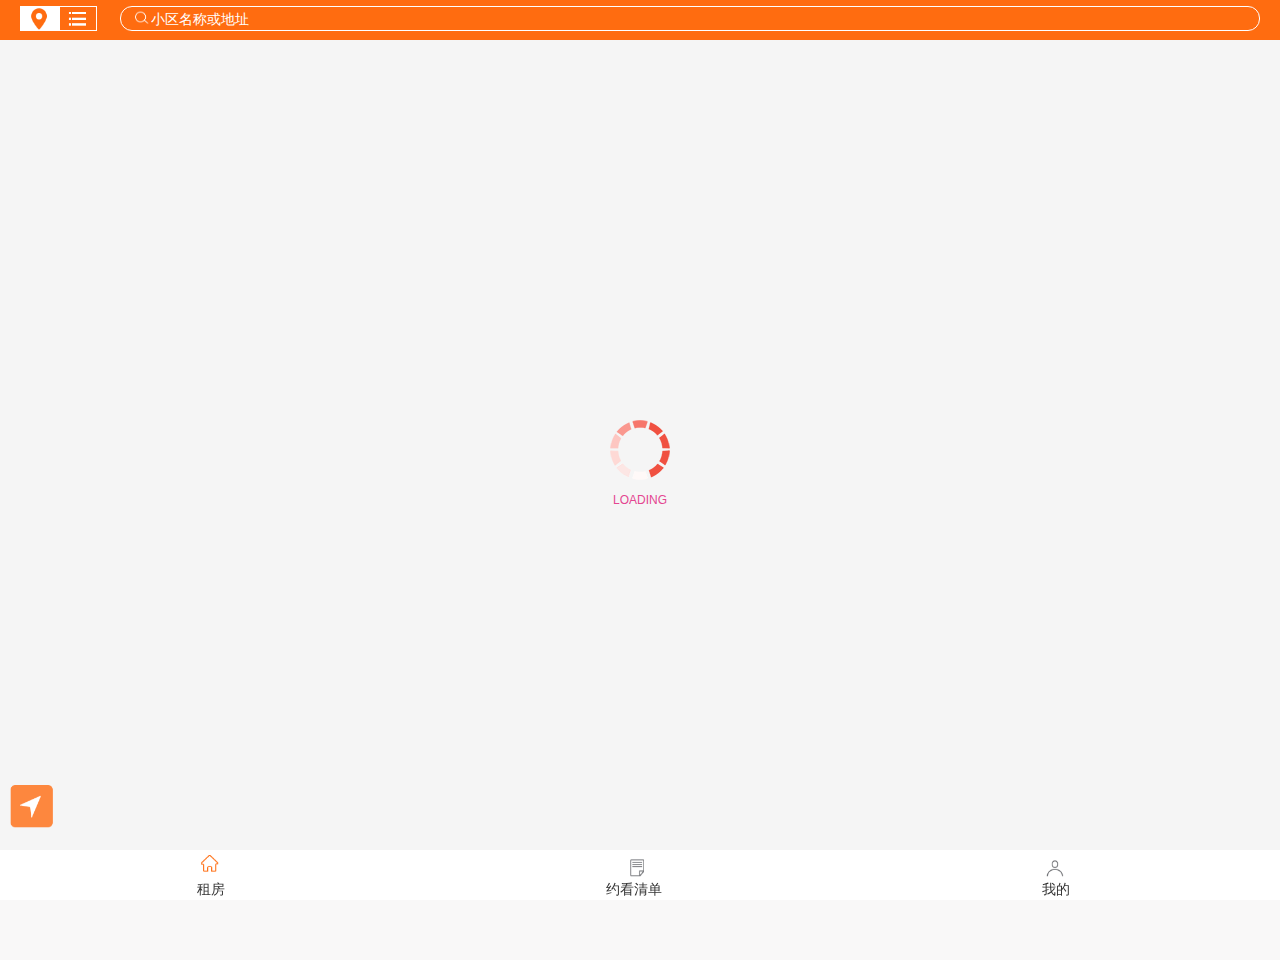
<file: index.html>
﻿<!DOCTYPE html>
<html>
<title>租来租去</title>
<meta charset="utf-8">
<meta http-equiv="Content-Type" content="text/html; charset=utf-8">
<meta name="description" content="租来租去" />
<meta name="keywords" content="租来租去" />
<meta name="viewport" content="width=device-width, initial-scale=1.0, minimum-scale=1.0, maximum-scale=1.0, user-scalable=no" />
<meta name="format-detection" content="telephone=no" />
<link rel="stylesheet" type="text/css" href="resource/hih5/css/main.css" />
<link rel="stylesheet" type="text/css" href="resource/zlzq/css/zlzq.css"/>
<link rel="stylesheet" type="text/css" href="resource/zlzq/css/custom.css"/>
<body style="overflow: hidden">
<div id="headerview" style="height: 48px;">

</div>
<div id="main">
	<div class="main-frame">
		<div class="main-viewport">
		</div>
		<div class="main-state"></div>
	</div>	
</div>
<div id="footer"></div>
<div id="loading">
	<div class="container">
		<div class="std_loading"></div>
		LOADING
	</div>
	 <div class="loading_bg"></div>
</div>

<script type="text/lizard-config">
     {
     "url_schema": "index",
     "viewName":"index",
     "view":{
        "viewport": Lizard.T("viewportTmpl")
     },
     "controller": "resource/zlzq/js/controllers/index.js"
      }
</script>
<script id="viewportTmpl" type="text/lizard-template">
	<div class="topbar">
		全上海近3天新增7384套，租出1487套
	</div>
			<div class="searchBar">
				<div class="searchBar-inner " >
					<div class="l-bar">
						 <span class="l-ct active " >
							 <i class="l-ct-inner"></i>
						 </span>
							<span class="c-ct">
							 <i class="c-ct-inner"></i>
						 </span>
					</div>
					<div class="r-bar">
						<i class="search-icon"></i>
                       <input type="text" placeholder="小区名称或地址" class="search-box">
						<i class="btn">取消</i>
					</div>
				</div>
			</div>
	<i class="location_icon"></i>
  <div class="bottom-bar">
	  <ul>
		  <li class="rent">
			  <i class="b-icon r-icon active"></i>
			  <span>租房</span>
		  </li>
		  <li class="order">
			  <i class="b-icon o-icon"></i>
			  <span>约看清单</span>
		  </li>
		  <!--<li class="schedule">
			  <i class="b-icon c-icon"></i>
			  <span>看房日程</span>
		  </li>-->
		  <li class="mine">
			  <i class="b-icon i-icon"></i>
			  <span>我的</span>
		  </li>
	  </ul>
  </div>

	<div class="content">

	</div>
	<footer class="bottom_fixed copyright"></footer>
</script>
</body>
<script type="text/javascript" src="resource/hih5/js/lib/hih5.core.js" pdconfig="resource/zlzq/js/zlzqconfig.js" lizardconfig="isHideAllLoading:true"></script>
</html>
</file>
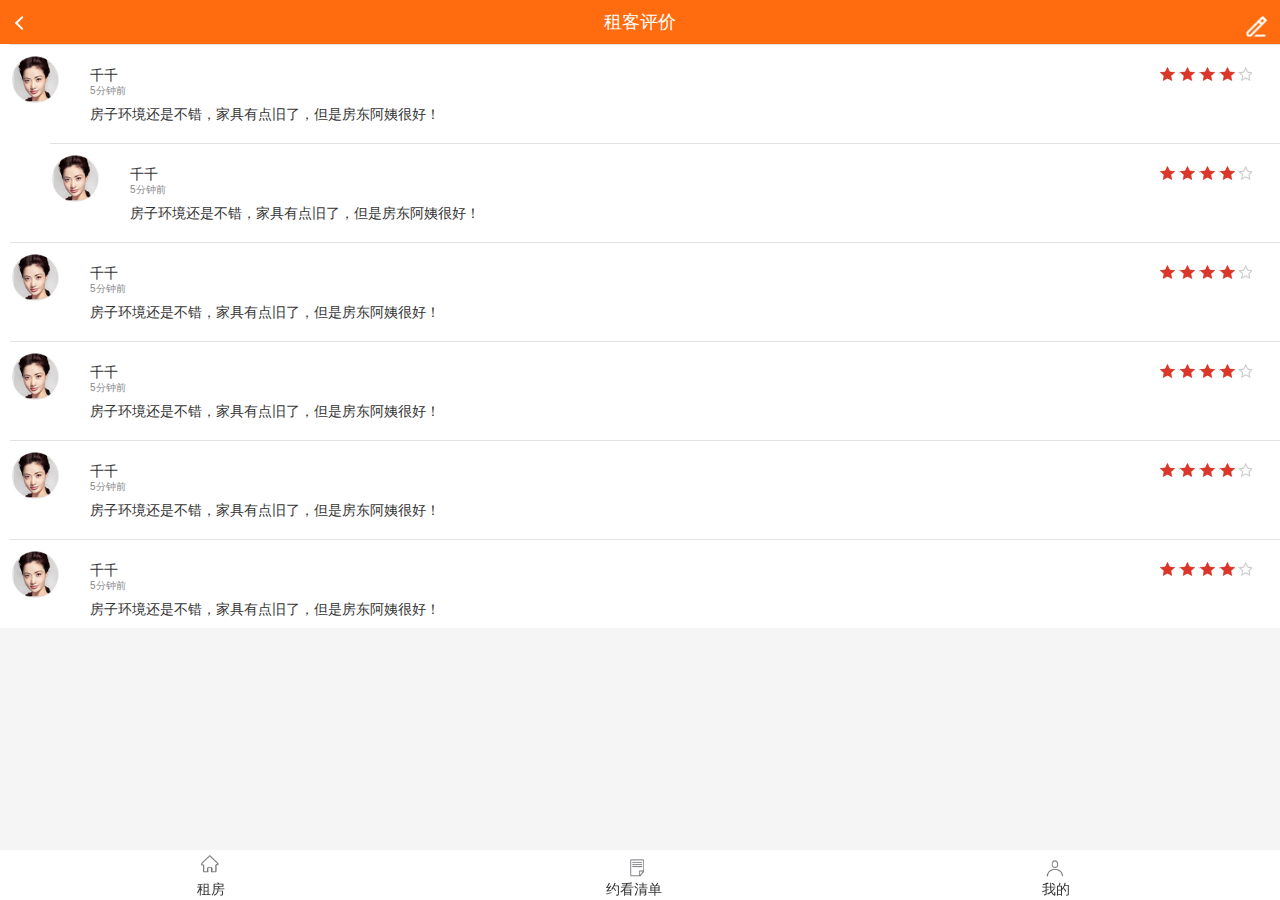
<file: comment.html>
<!DOCTYPE html>
<html><!--租客评价-->
<title>租来租去</title>
<meta charset="utf-8">
<meta http-equiv="Content-Type" content="text/html; charset=utf-8">
<meta name="description" content="租来租去" />
<meta name="keywords" content="租来租去" />
<meta name="viewport" content="width=device-width, initial-scale=1.0, minimum-scale=1.0, maximum-scale=1.0, user-scalable=no" />
<meta name="format-detection" content="telephone=no" />
<link rel="stylesheet" type="text/css" href="resource/hih5/css/main.css" />
<link rel="stylesheet" type="text/css" href="resource/hih5/css/main.css" />
<link rel="stylesheet" type="text/css" href="resource/zlzq/css/zlzq.css"/>
<link rel="stylesheet" type="text/css" href="resource/zlzq/css/custom.css">
<body>
<body>
<div id="headerview" style="height: 48px;">
</div>
<div id="main">
    <div class="main-frame">
        <div class="main-viewport">
        </div>
        <div class="main-state"></div>
    </div>
</div>
<div id="footer"></div>
<div id="loading">
    <div class="container">
        <div class="std_loading"></div>
        LOADING
    </div>

    <div class="loading_bg"></div>
</div>
<script type="text/lizard-config">
     {
     "url_schema": "comment",
     "viewName":"comment",
     "view":{
        "viewport": Lizard.T("viewportTmpl")
     },
     "controller": "resource/zlzq/js/controllers/comment.js"
      }
</script>
<script id="viewportTmpl" type="text/lizard-template">

</script>
</body>
<script type="text/javascript" src="resource/hih5/js/lib/hih5.core.js" pdconfig="resource/zlzq/js/zlzqconfig.js" lizardconfig="isHideAllLoading:true"></script>
</html>
</file>
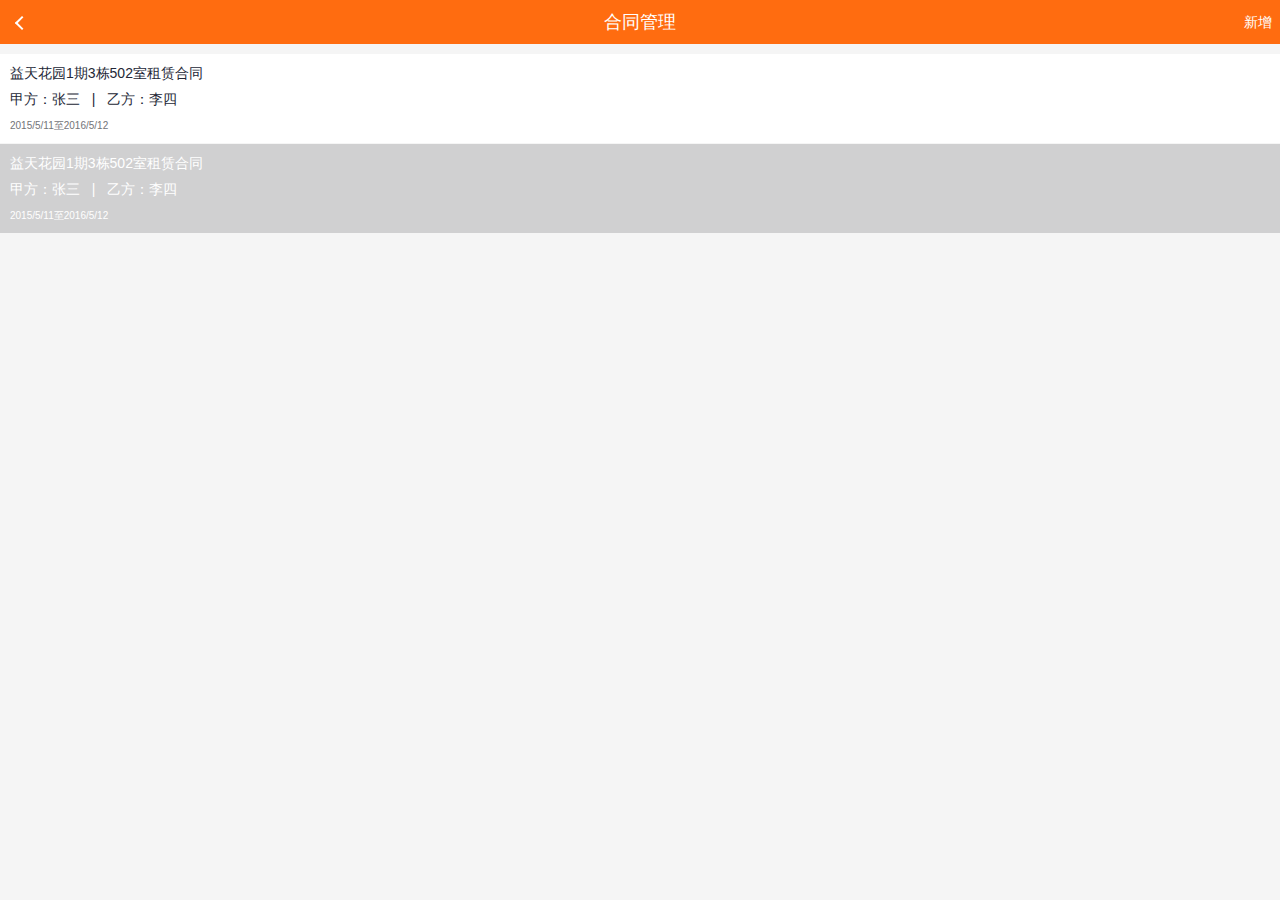
<file: contract.html>
<!DOCTYPE html>
<html><!--合同管理-->
<title>租来租去</title>
<meta charset="utf-8">
<meta http-equiv="Content-Type" content="text/html; charset=utf-8">
<meta name="description" content="租来租去" />
<meta name="keywords" content="租来租去" />
<meta name="viewport" content="width=device-width, initial-scale=1.0, minimum-scale=1.0, maximum-scale=1.0, user-scalable=no" />
<meta name="format-detection" content="telephone=no" />
<link rel="stylesheet" type="text/css" href="resource/hih5/css/main.css" />
<link rel="stylesheet" type="text/css" href="resource/hih5/css/main.css" />
<link rel="stylesheet" type="text/css" href="resource/zlzq/css/zlzq.css"/>
<link rel="stylesheet" type="text/css" href="resource/zlzq/css/custom.css">
<body>
<div id="headerview" style="height: 48px;">
</div>
<div id="main">
    <div class="main-frame">
        <div class="main-viewport">
        </div>
        <div class="main-state"></div>
    </div>
</div>
<div id="footer"></div>
<div id="loading">
    <div class="container">
        <div class="std_loading"></div>
        LOADING
    </div>

    <div class="loading_bg"></div>
</div>
<script type="text/lizard-config">
     {
     "url_schema": "contract",
     "viewName":"contract",
     "view":{
        "viewport": Lizard.T("viewportTmpl")
     },
     "controller": "resource/zlzq/js/controllers/contract.js"
      }
</script>
<script id="viewportTmpl" type="text/lizard-template">

</script>
</body>
<script type="text/javascript" src="resource/hih5/js/lib/hih5.core.js" pdconfig="resource/zlzq/js/zlzqconfig.js" lizardconfig="isHideAllLoading:true"></script>
</html>
</file>
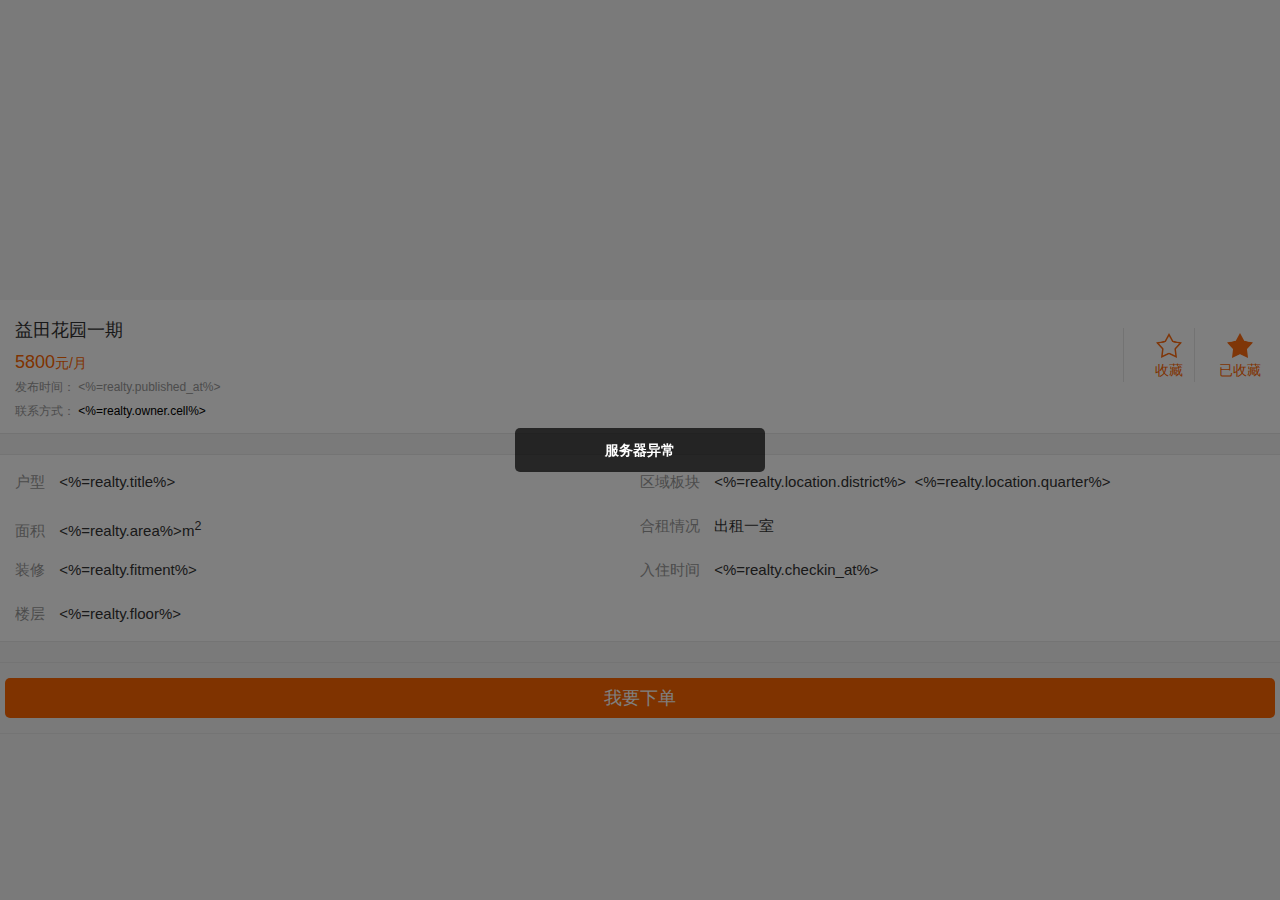
<file: house.html>
<!DOCTYPE html>
<html>
<title>来租客</title>
<meta charset="utf-8">
<meta http-equiv="Content-Type" content="text/html; charset=utf-8">
<meta name="description" content="来租客" />
<meta name="keywords" content="来租客" />
<meta name="viewport" content="width=device-width, initial-scale=1.0, minimum-scale=1.0, maximum-scale=1.0, user-scalable=no" />
<meta name="format-detection" content="telephone=no" />
<link rel="stylesheet" type="text/css" href="resource/hih5/css/main.css" />
<link rel="stylesheet" type="text/css" href="resource/zlzq/css/zlzq.css"/>
<link rel="stylesheet" type="text/css" href="resource/zlzq/css/custom.css">
<body>
<div id="headerview" style="height: 48px;">
</div>
<div id="main">
	<div class="main-frame">
		<div class="main-viewport">
		</div>
		<div class="main-state"></div>
	</div>
</div>
<div id="footer"></div>
<div id="loading">
	<div class="container">
		<div class="std_loading"></div>
		LOADING
	</div>

	 <div class="loading_bg"></div>
</div>
<script type="text/lizard-config">
     {
     "url_schema": "house",
     "viewName":"house",
     "view":{
        "viewport": Lizard.T("viewportTmpl")
     },
     "controller": "resource/zlzq/js/controllers/house.js"
      }
</script>
<script id="viewportTmpl" type="text/lizard-template">

</script>
</body>
<script type="text/javascript" src="resource/hih5/js/lib/hih5.core.js" pdconfig="resource/zlzq/js/zlzqconfig.js" lizardconfig="isHideAllLoading:true"></script>
</html>
</file>
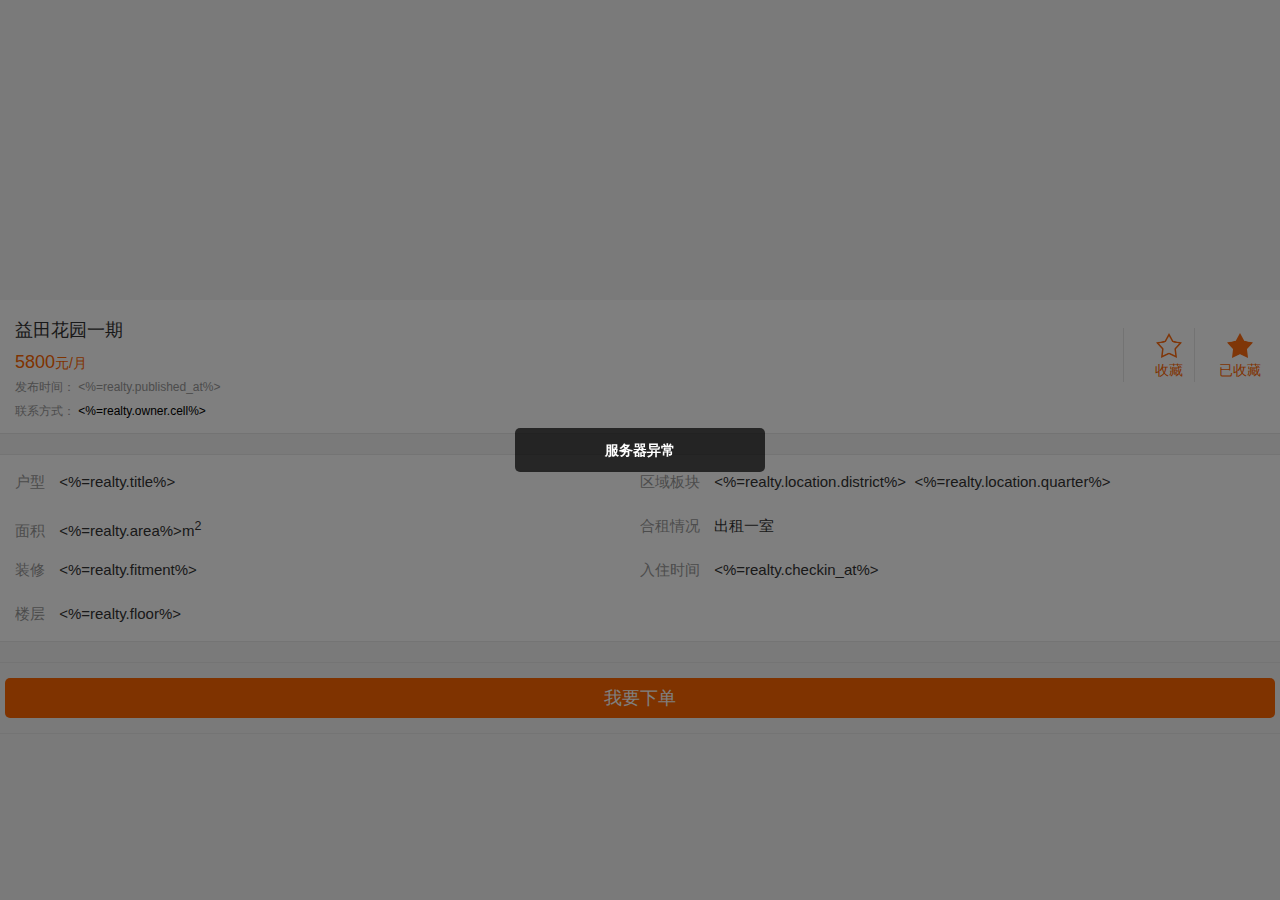
<file: house1.html>
<!DOCTYPE html>
<html>
<title>租来租去</title>
<meta charset="utf-8">
<meta http-equiv="Content-Type" content="text/html; charset=utf-8">
<meta name="description" content="租来租去" />
<meta name="keywords" content="租来租去" />
<meta name="viewport" content="width=device-width, initial-scale=1.0, minimum-scale=1.0, maximum-scale=1.0, user-scalable=no" />
<meta name="format-detection" content="telephone=no" />
<link rel="stylesheet" type="text/css" href="resource/hih5/css/main.css" />
<link rel="stylesheet" type="text/css" href="resource/zlzq/css/zlzq.css"/>
<link rel="stylesheet" type="text/css" href="resource/zlzq/css/custom.css"/>
<body>
<div id="headerview" style="height: 48px;">
</div>
<div id="main">
	<div class="main-frame">
		<div class="main-viewport">
		</div>
		<div class="main-state"></div>
	</div>	
</div>
<div id="footer"></div>
<div id="loading">
	<div class="container">
		<div class="std_loading"></div>
		LOADING
	</div>

	 <div class="loading_bg"></div>
</div>
<script type="text/lizard-config">
     {
     "url_schema": "house",
     "viewName":"house",
     "view":{
        "viewport": Lizard.T("viewportTmpl")
     },
     "controller": "resource/zlzq/js/controllers/house.js"
      }
</script>
<script id="viewportTmpl" type="text/lizard-template">

</script>
</body>
<script type="text/javascript" src="resource/hih5/js/lib/hih5.core.js" pdconfig="resource/zlzq/js/zlzqconfig.js" lizardconfig="isHideAllLoading:true"></script>
</html>
</file>
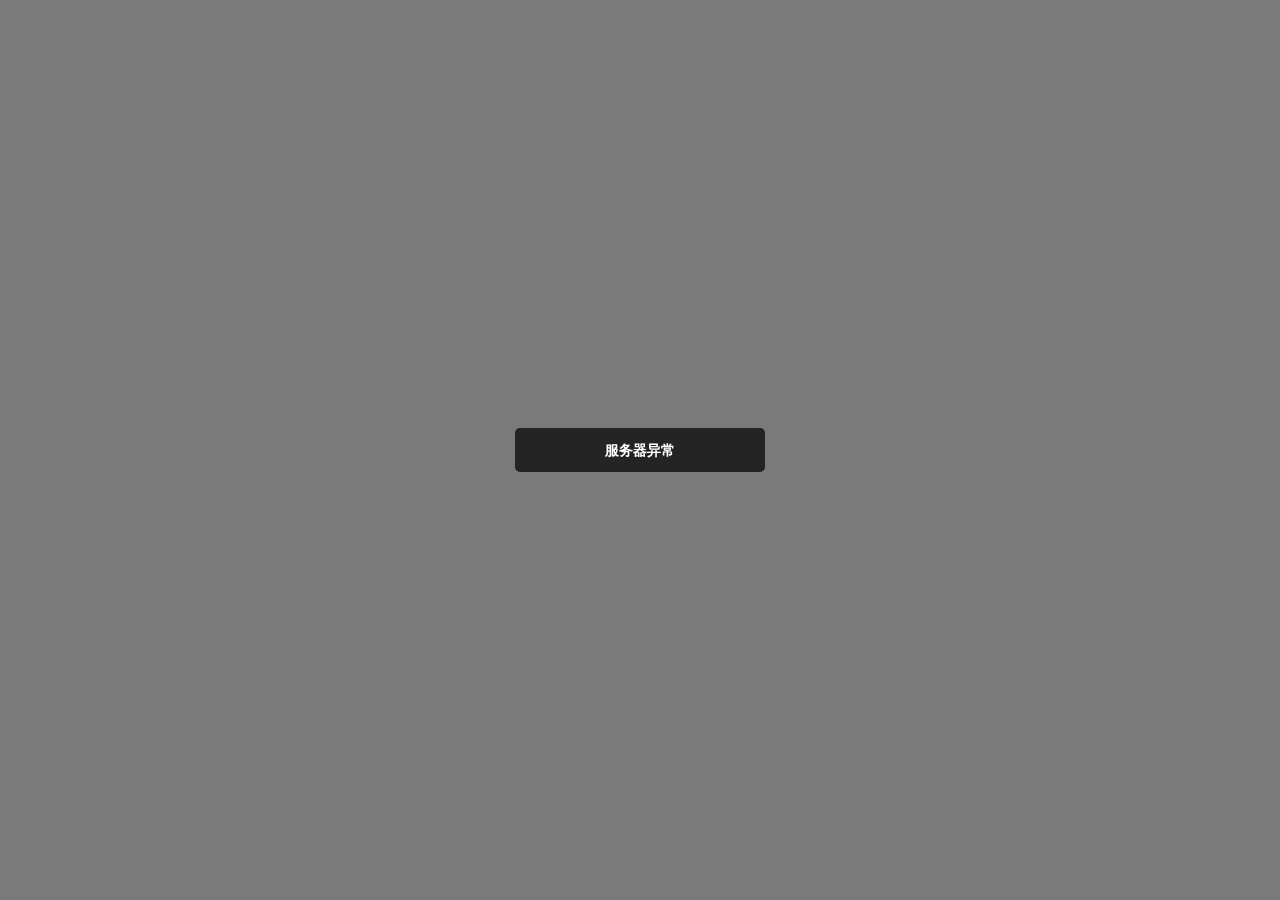
<file: list.html>
<!DOCTYPE html>
<html>
<title>租来租去</title>
<meta charset="utf-8">
<meta http-equiv="Content-Type" content="text/html; charset=utf-8">
<meta name="description" content="租来租去" />
<meta name="keywords" content="租来租去" />
<meta name="viewport" content="width=device-width, initial-scale=1.0, minimum-scale=1.0, maximum-scale=1.0, user-scalable=no" />
<meta name="format-detection" content="telephone=no" />

<link rel="stylesheet" type="text/css" href="resource/hih5/css/main.css" />
<link rel="stylesheet" type="text/css" href="resource/zlzq/css/zlzq.css"/>
<link rel="stylesheet" type="text/css" href="resource/zlzq/css/custom.css">

<body>

<div id="main">
    <div class="main-frame">
        <div class="main-viewport">
        </div>
        <div class="main-state"></div>
    </div>
</div>
<div id="footer"></div>
<div id="loading">
    <div class="container">
        <div class="std_loading"></div>
        LOADING
    </div>

    <div class="loading_bg"></div>
</div>
<script type="text/lizard-config">
     {
     "url_schema": "list",
     "viewName":"list",
     "view":{
        "viewport": Lizard.T("viewportTmpl")
     },
     "controller": "resource/zlzq/js/controllers/list.js"
      }
</script>
<script id="viewportTmpl" type="text/lizard-template">

</script>
</body>
<script type="text/javascript" src="resource/hih5/js/lib/hih5.core.js" pdconfig="resource/zlzq/js/zlzqconfig.js" lizardconfig="isHideAllLoading:true"></script>
</html>
</file>
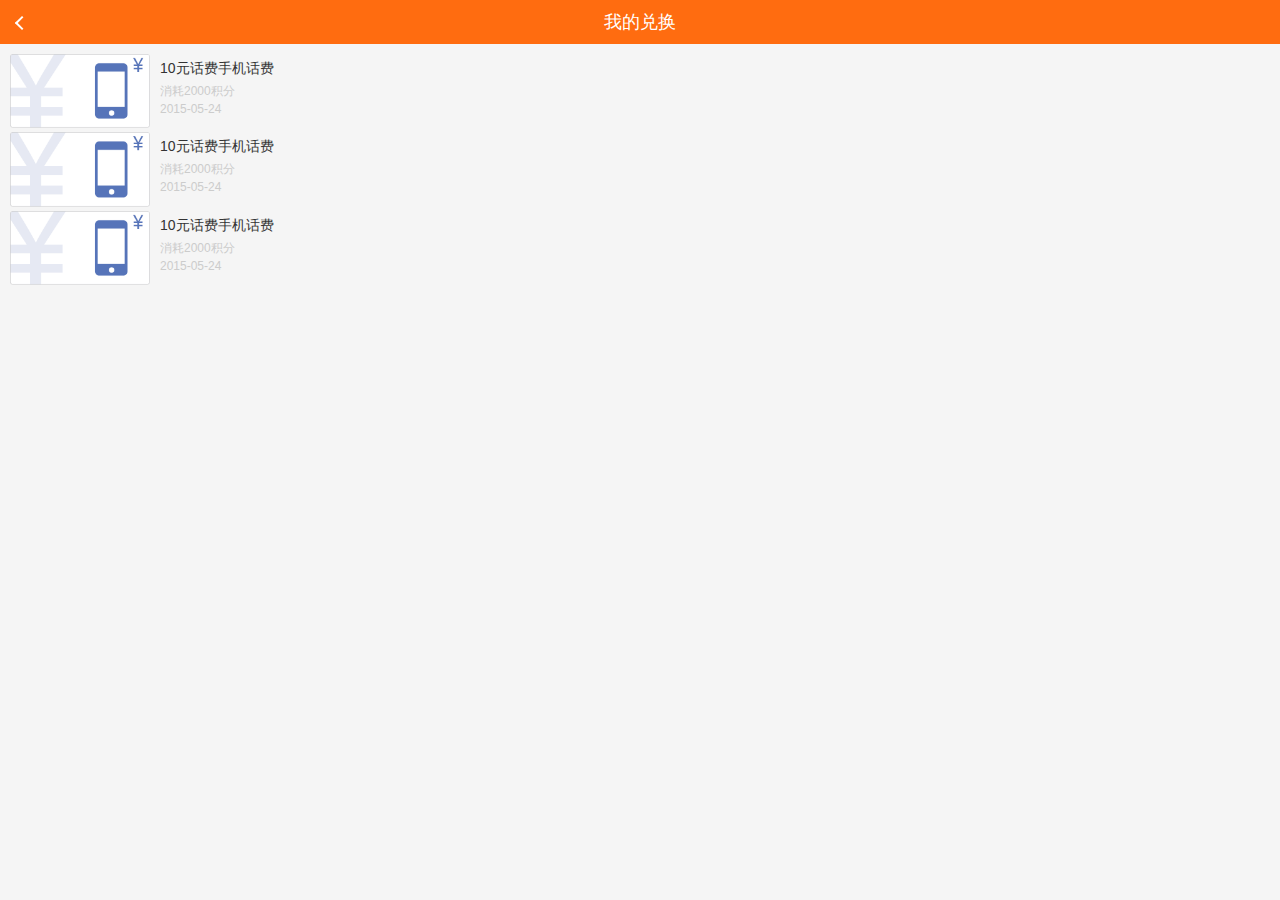
<file: myaward.html>
<!DOCTYPE html>
<html><!--我的兑换-->
<title>租来租去</title>
<meta charset="utf-8">
<meta http-equiv="Content-Type" content="text/html; charset=utf-8">
<meta name="description" content="租来租去" />
<meta name="keywords" content="租来租去" />
<meta name="viewport" content="width=device-width, initial-scale=1.0, minimum-scale=1.0, maximum-scale=1.0, user-scalable=no" />
<meta name="format-detection" content="telephone=no" />
<link rel="stylesheet" type="text/css" href="resource/hih5/css/main.css" />
<link rel="stylesheet" type="text/css" href="resource/hih5/css/main.css" />
<link rel="stylesheet" type="text/css" href="resource/zlzq/css/zlzq.css"/>
<link rel="stylesheet" type="text/css" href="resource/zlzq/css/custom.css">
<body>
<div id="headerview" style="height: 48px;">
</div>
<div id="main">
    <div class="main-frame">
        <div class="main-viewport">
        </div>
        <div class="main-state"></div>
    </div>
</div>
<div id="footer"></div>
<div id="loading">
    <div class="container">
        <div class="std_loading"></div>
        LOADING
    </div>

    <div class="loading_bg"></div>
</div>
<script type="text/lizard-config">
     {
     "url_schema": "myaward",
     "viewName":"myaward",
     "view":{
        "viewport": Lizard.T("viewportTmpl")
     },
     "controller": "resource/zlzq/js/controllers/myaward.js"
      }
</script>
<script id="viewportTmpl" type="text/lizard-template">

</script>
</body>
<script type="text/javascript" src="resource/hih5/js/lib/hih5.core.js" pdconfig="resource/zlzq/js/zlzqconfig.js" lizardconfig="isHideAllLoading:true"></script>
</html>
</file>
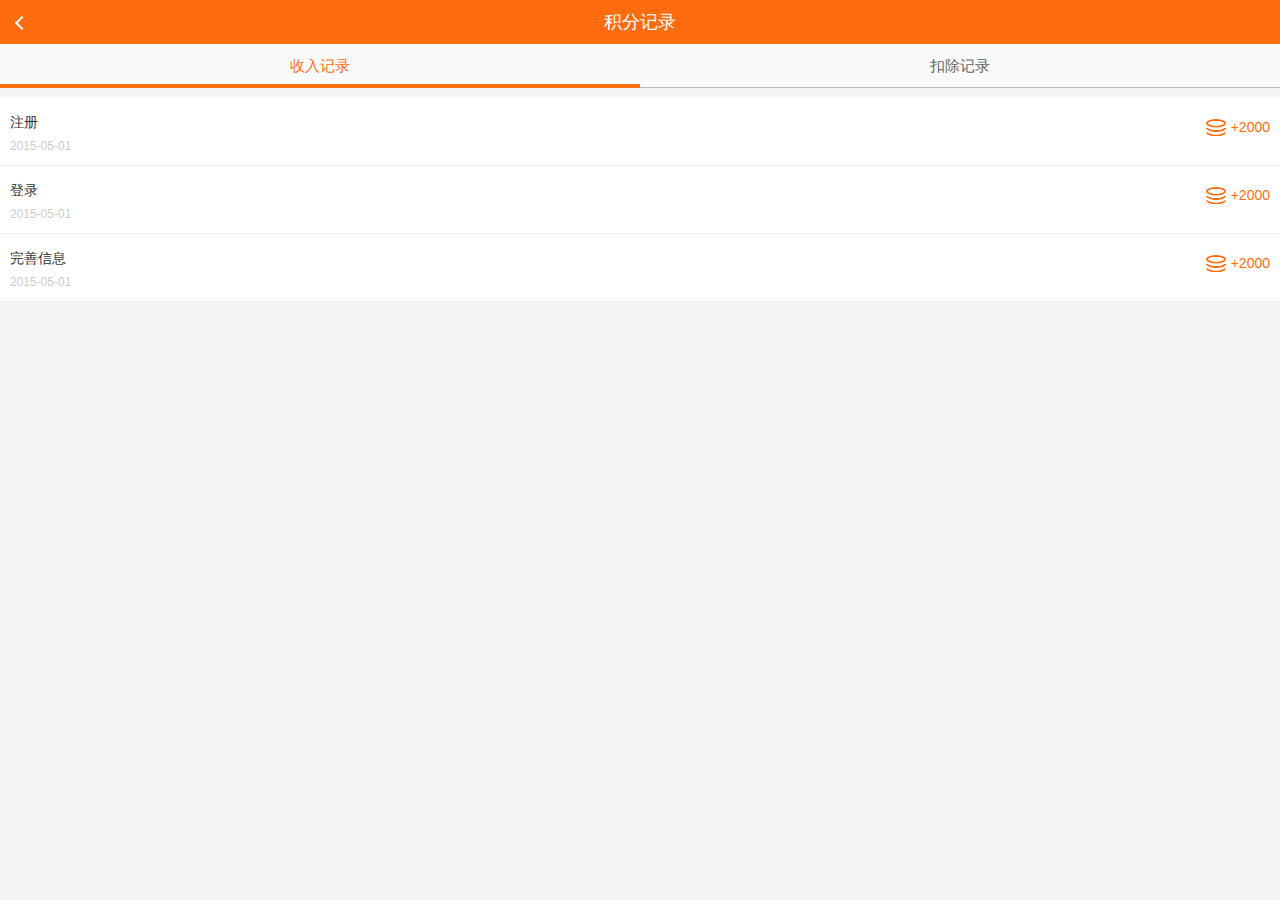
<file: myrecord.html>
<!DOCTYPE html>
<html><!--积分记录-->
<title>租来租去</title>
<meta charset="utf-8">
<meta http-equiv="Content-Type" content="text/html; charset=utf-8">
<meta name="description" content="租来租去" />
<meta name="keywords" content="租来租去" />
<meta name="viewport" content="width=device-width, initial-scale=1.0, minimum-scale=1.0, maximum-scale=1.0, user-scalable=no" />
<meta name="format-detection" content="telephone=no" />
<link rel="stylesheet" type="text/css" href="resource/hih5/css/main.css" />
<link rel="stylesheet" type="text/css" href="resource/hih5/css/main.css" />
<link rel="stylesheet" type="text/css" href="resource/zlzq/css/zlzq.css"/>
<link rel="stylesheet" type="text/css" href="resource/zlzq/css/custom.css">
<body>
<div id="headerview" style="height: 48px;">
</div>
<div id="main">
    <div class="main-frame">
        <div class="main-viewport">
        </div>
        <div class="main-state"></div>
    </div>
</div>
<div id="footer"></div>
<div id="loading">
    <div class="container">
        <div class="std_loading"></div>
        LOADING
    </div>

    <div class="loading_bg"></div>
</div>
<script type="text/lizard-config">
     {
     "url_schema": "myrecord",
     "viewName":"myrecord",
     "view":{
        "viewport": Lizard.T("viewportTmpl")
     },
     "controller": "resource/zlzq/js/controllers/myrecord.js"
      }
</script>
<script id="viewportTmpl" type="text/lizard-template">

</script>
</body>
<script type="text/javascript" src="resource/hih5/js/lib/hih5.core.js" pdconfig="resource/zlzq/js/zlzqconfig.js" lizardconfig="isHideAllLoading:true"></script>
</html>
</file>
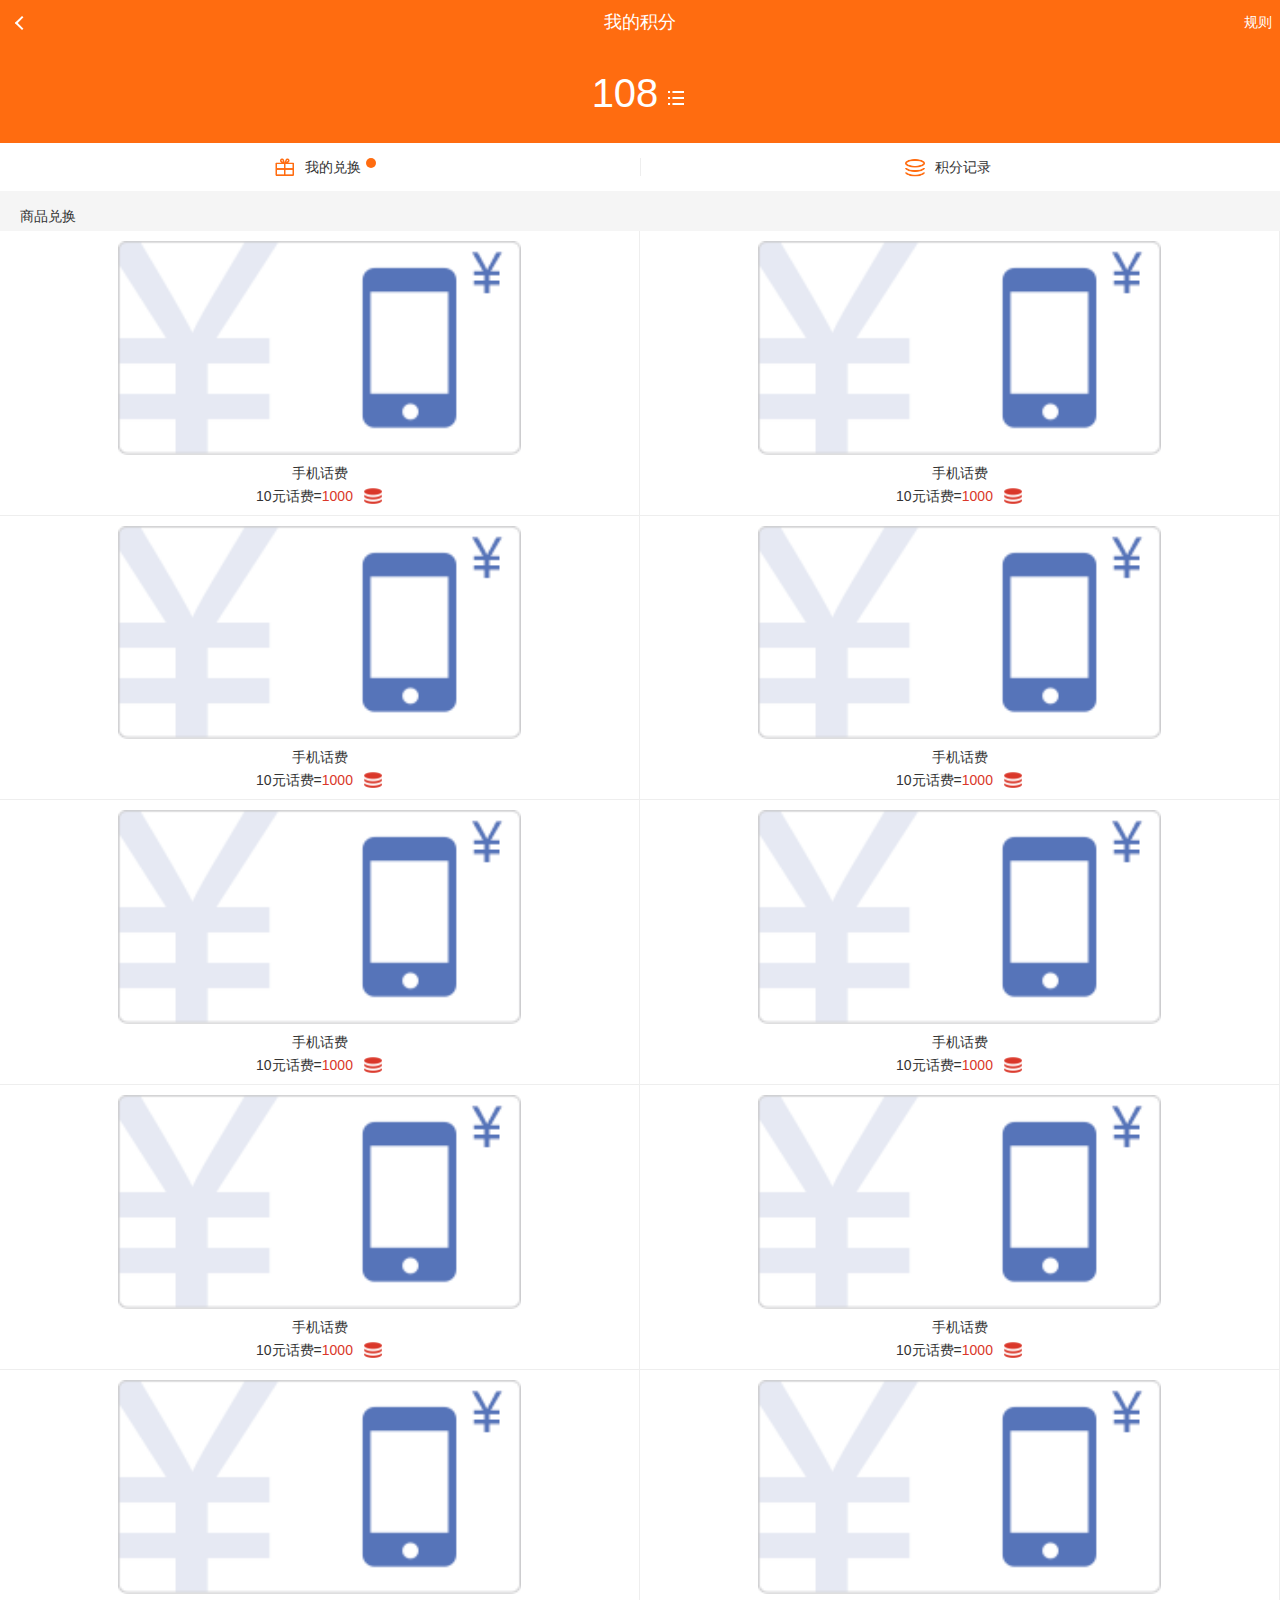
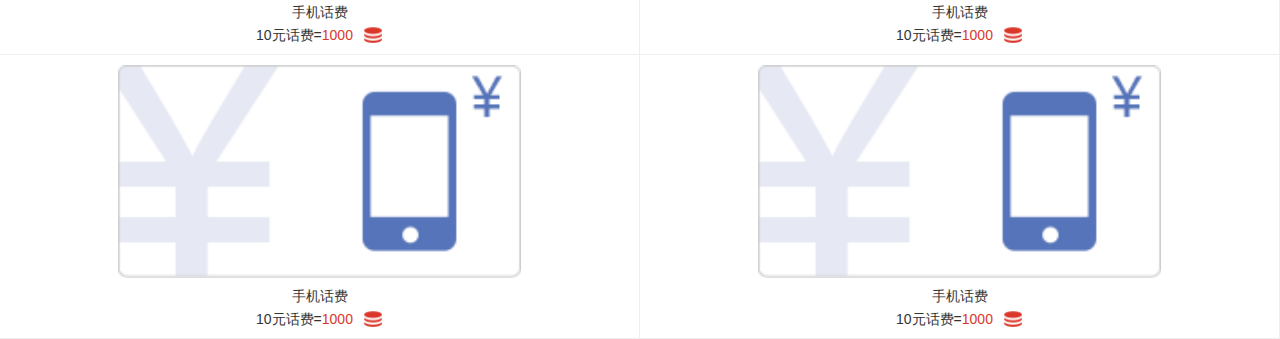
<file: myScore.html>
<!DOCTYPE html>
<html><!--我的积分-->
<title>租来租去</title>
<meta charset="utf-8">
<meta http-equiv="Content-Type" content="text/html; charset=utf-8">
<meta name="description" content="租来租去" />
<meta name="keywords" content="租来租去" />
<meta name="viewport" content="width=device-width, initial-scale=1.0, minimum-scale=1.0, maximum-scale=1.0, user-scalable=no" />
<meta name="format-detection" content="telephone=no" />
<link rel="stylesheet" type="text/css" href="resource/hih5/css/main.css" />
<link rel="stylesheet" type="text/css" href="resource/hih5/css/main.css" />
<link rel="stylesheet" type="text/css" href="resource/zlzq/css/zlzq.css"/>
<link rel="stylesheet" type="text/css" href="resource/zlzq/css/custom.css">
<body>
<div id="headerview" style="height: 48px;">
</div>
<div id="main">
    <div class="main-frame">
        <div class="main-viewport">
        </div>
        <div class="main-state"></div>
    </div>
</div>
<div id="footer"></div>
<div id="loading">
    <div class="container">
        <div class="std_loading"></div>
        LOADING
    </div>

    <div class="loading_bg"></div>
</div>
<script type="text/lizard-config">
     {
     "url_schema": "myScore",
     "viewName":"myScore",
     "view":{
        "viewport": Lizard.T("viewportTmpl")
     },
     "controller": "resource/zlzq/js/controllers/award.js"
      }
</script>
<script id="viewportTmpl" type="text/lizard-template">

</script>
</body>
<script type="text/javascript" src="resource/hih5/js/lib/hih5.core.js" pdconfig="resource/zlzq/js/zlzqconfig.js" lizardconfig="isHideAllLoading:true"></script>
</html>
</file>
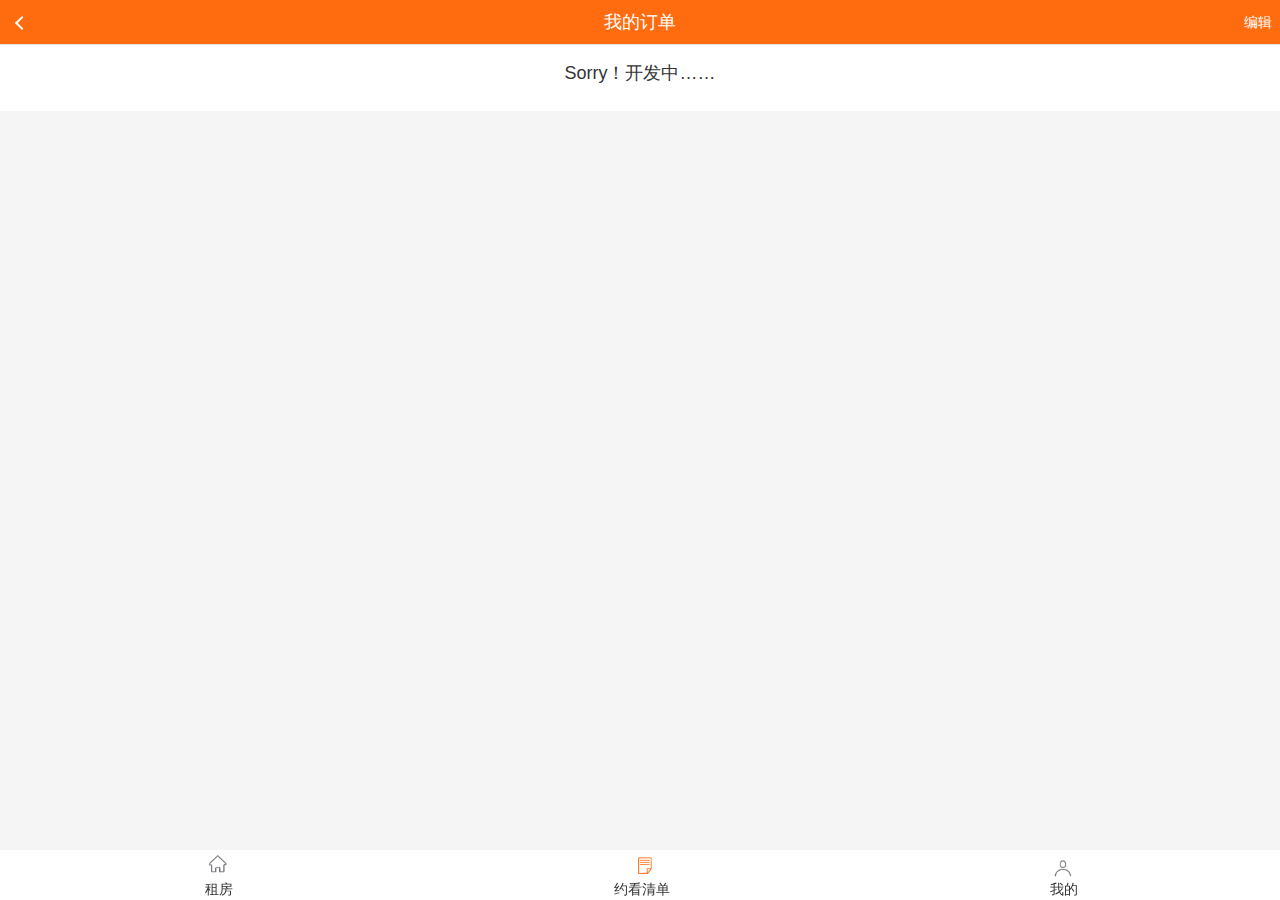
<file: order.html>
<!DOCTYPE html>
<html><!--约看清单-->
<title>租来租去</title>
<meta charset="utf-8">
<meta http-equiv="Content-Type" content="text/html; charset=utf-8">
<meta name="description" content="租来租去" />
<meta name="keywords" content="租来租去" />
<meta name="viewport" content="width=device-width, initial-scale=1.0, minimum-scale=1.0, maximum-scale=1.0, user-scalable=no" />
<meta name="format-detection" content="telephone=no" />
<link rel="stylesheet" type="text/css" href="resource/hih5/css/main.css" />
<link rel="stylesheet" type="text/css" href="resource/hih5/css/main.css" />
<link rel="stylesheet" type="text/css" href="resource/zlzq/css/zlzq.css"/>
<link rel="stylesheet" type="text/css" href="resource/zlzq/css/custom.css">
<body>
<body>
<div id="headerview" style="height: 48px;">
</div>
<div id="main">
    <div class="main-frame">
        <div class="main-viewport">
        </div>
        <div class="main-state"></div>
    </div>
</div>
<div id="footer"></div>
<div id="loading">
    <div class="container">
        <div class="std_loading"></div>
        LOADING
    </div>

    <div class="loading_bg"></div>
</div>
<script type="text/lizard-config">
     {
     "url_schema": "order",
     "viewName":"order",
     "view":{
        "viewport": Lizard.T("viewportTmpl")
     },
     "controller": "resource/zlzq/js/controllers/order.js"
      }
</script>
<script id="viewportTmpl" type="text/lizard-template">

</script>
</body>
<script type="text/javascript" src="resource/hih5/js/lib/hih5.core.js" pdconfig="resource/zlzq/js/zlzqconfig.js" lizardconfig="isHideAllLoading:true"></script>
</html>
</file>
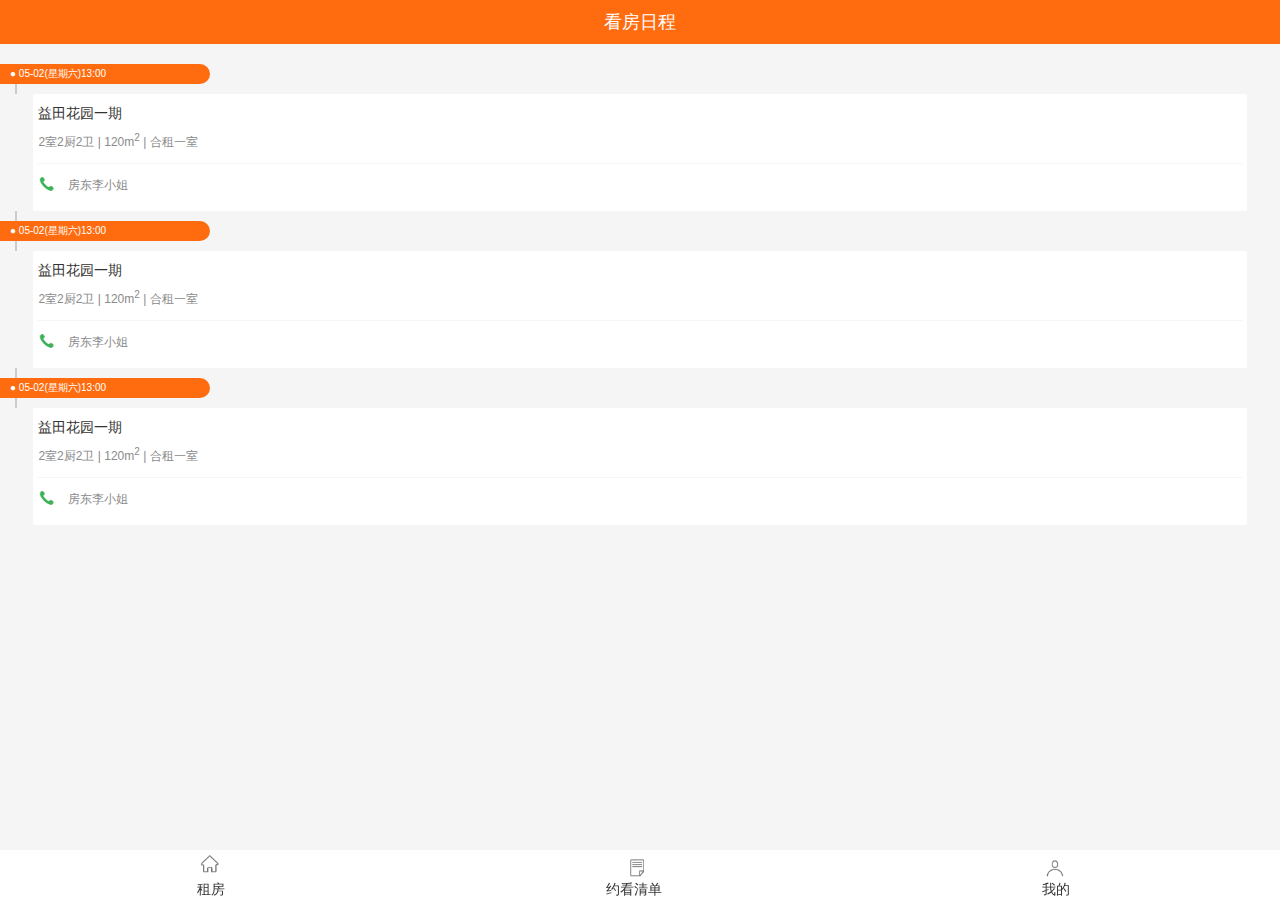
<file: schedule.html>
<!DOCTYPE html>
<html><!--看房日程-->
<title>租来租去</title>
<meta charset="utf-8">
<meta http-equiv="Content-Type" content="text/html; charset=utf-8">
<meta name="description" content="租来租去" />
<meta name="keywords" content="租来租去" />
<meta name="viewport" content="width=device-width, initial-scale=1.0, minimum-scale=1.0, maximum-scale=1.0, user-scalable=no" />
<meta name="format-detection" content="telephone=no" />
<link rel="stylesheet" type="text/css" href="resource/hih5/css/main.css" />
<link rel="stylesheet" type="text/css" href="resource/hih5/css/main.css" />
<link rel="stylesheet" type="text/css" href="resource/zlzq/css/zlzq.css"/>
<link rel="stylesheet" type="text/css" href="resource/zlzq/css/custom.css">
<body>
<body>
<div id="headerview" style="height: 48px;">
</div>
<div id="main">
    <div class="main-frame">
        <div class="main-viewport">
        </div>
        <div class="main-state"></div>
    </div>
</div>
<div id="footer"></div>
<div id="loading">
    <div class="container">
        <div class="std_loading"></div>
        LOADING
    </div>

    <div class="loading_bg"></div>
</div>
<script type="text/lizard-config">
     {
     "url_schema": "schedule",
     "viewName":"schedule",
     "view":{
        "viewport": Lizard.T("viewportTmpl")
     },
     "controller": "resource/zlzq/js/controllers/schedule.js"
      }
</script>
<script id="viewportTmpl" type="text/lizard-template">

</script>
</body>
<script type="text/javascript" src="resource/hih5/js/lib/hih5.core.js" pdconfig="resource/zlzq/js/zlzqconfig.js" lizardconfig="isHideAllLoading:true"></script>
</html>
</file>
<file: resource/hih5/css/main.css>
﻿@charset "utf-8";
/*2014-12-12*/
body,div,dl,dt,dd,ul,ol,li,h1,h2,h3,h4,h5,h6,pre,code,form,fieldset,legend,input,textarea,p,blockquote,th,td,hr,button,article,aside,details,figcaption,figure,footer,header,hgroup,menu,nav,section {
    margin: 0;
    padding: 0
}

body,button,input,select,textarea {
    font: 400 14px/1.5 Arial,"Lucida Grande",Verdana,"Microsoft YaHei",hei
}

article,aside,details,figcaption,figure,footer,header,hgroup,menu,nav,section,iframe {
    display: block
}

h1,h2,h3,h4,h5,h6 {
    font-size: 100%;
    font-weight: 500
}

address,cite,dfn,em,var,i {
    font-style: normal;
    font-weight: 400
}

dfn {
    font-family: Arial
}

ul,ol {
    list-style: none
}

a {
    color: #000;
    text-decoration: none
}

a:hover {
    -webkit-transition: color .2s linear;
    -moz-transition: color .2s linear;
    -ms-transition: color .2s linear;
    -o-transition: color .2s linear;
    transition: color .2s linear
}

fieldset,img,button,input {
    border: 0
}

button,input,select,textarea {
    font-size: 100%
}

table {
    border-collapse: collapse;
    border-spacing: 0
}

input {
    -webkit-appearance: none;
    border-radius: 0
}

body {
    min-width: 320px;
    background: #f5f5f5;
    overflow-x: hidden;
    -webkit-text-size-adjust: none;
    -webkit-tap-highlight-color: rgba(0,0,0,0);
    -webkit-font-smoothing: antialiased;
    -moz-user-select: none;
    color: #000
}

:focus {
    outline: 0
}

.clearfix:after {
    clear: both;
    content: '.';
    display: block;
    height: 0;
    visibility: hidden;
    line-height: 0
}

.clearfix {
    *zoom:1}

.fl {
    float: left
}

.fr {
    float: right
}

.clear {
    clear: both
}

.overflow {
    overflow: hidden
}

.ellips {
    white-space: nowrap;
    overflow: hidden;
    text-overflow: ellipsis
}

.ellips_line2,.ellips_line3 {
    display: -webkit-box;
    -webkit-box-orient: vertical;
    overflow: hidden
}

.ellips_line2 {
    -webkit-line-clamp: 2
}

.ellips_line3 {
    -webkit-line-clamp: 3
}

.pos_rel {
    position: relative
}

.abs_size {
    -moz-box-sizing: border-box;
    -webkit-box-sizing: border-box;
    box-sizing: border-box
}

.opacity {
    opacity: .7
}

.direction_ltr::-webkit-input-placeholder,.direction_ltr::-moz-input-placeholder,.direction_ltr::-ms-input-placeholder {
    direction: ltr!important;
    text-align: left
}

html,body,.h100,#main {
    height: 100%;
    box-sizing: border-box;
    -moz-box-sizing: border-box;
    -webkit-box-sizing: border-box;
    -ms-box-sizing: border-box;
}

.mline {
    margin: 7px 20px 7px 0;
    line-height: 18px
}

button {
    text-align: center
}

.c_bothends {
    overflow: hidden;
    text-align: justify;
    text-align-last: justify
}

.c_bothends:after {
    content: '';
    display: inline-block;
    width: 100%;
    overflow: hidden;
    height: 0
}

.break_all {
    word-break: break-all
}

h1 {
    font: 600 1.286em/2 Tahoma
}

h2 {
    font: 600 1.143em/2 Tahoma
}

h3 {
    font: 600 1em/1.5 Tahoma
}

.size13 {
    font-size: 13px
}

.size12 {
    font-size: 12px
}

.size14 {
    font-size: 14px
}

.font18 {
    font: 600 18px/44px STXihei
}

.cprice,.corange {
    color: #ff8c00!important
}

.cgray {
    color: #797979
}

.cblue,.cblue:link,.cblue:visited,.cblue:hover,.cblue:active {
    color: #0072c3
}

.cblue1,.cblue1:link,.cblue1:visited,.cblue1:hover,.cblue1:active {
    color: #1491C5
}

.cfan {
    color: #FB4C2E
}

.cneed {
    color: #E10006
}

.cpinkgray {
    color: #999
}

.cdarkgray {
    color: #333
}

.greyfont {
    color: #686868
}

.greyfont1 {
    color: #909090
}

.greyfont2 {
    color: #969696
}

.cwhite {
    color: #fff
}

.cgrey {
    color: #d1d1d1
}

.price,.price2 {
    font: 600 1.43em/2 Arial;
    color: #fff
}

.price1 {
    font-size: 1em;
    color: #f60
}

.price i,.price2 i {
    margin-right: 5px;
    font-size: .7em
}

.order_price i {
    font: 600 1.43em/2 Arial
}

.newprice {
    margin-left: 5px
}

.newprice i {
    margin-left: 2px;
    font-size: 1.286em
}

.ls20 {
    letter-spacing: 20px
}

.m10 {
    margin: 10px
}

.mt10 {
    margin-top: 10px
}

.mb10 {
    margin-bottom: 10px
}

.pt10 {
    padding-top: 10px
}

.pb10 {
    padding-bottom: 10px
}

.hm {
    text-align: center
}

.vm {
    vertical-align: middle
}

.mlr {
    margin: 0 10px
}

.mtb {
    margin: 20px 0
}

.pb85 {
    padding-bottom: 85px!important
}

.b60 {
    padding-bottom: 45px
}

.p10 {
    padding: 10px
}

.wrap_pb {
    margin-top: 48px;
    padding-bottom: 45px
}

.cont_wrap {
    margin: 48px 0 0
}

.cont_pd_wrap {
    margin: 48px 0 0;
    padding: 10px
}

.cont_box_white {
    padding: 10px;
    margin-bottom: 10px;
    background: #fff
}

.cont_blue,.cont_blue1 {
    margin-top: 48px
}

.bg_white {
    background-color: #fff
}

.checked,.i,.i_bef:before,.i_aft:after,.arr_r:after,.arr_down:after,.arr_up:after,.tuan_tag li:before,.mulselect_yes,#city_list li.citylistcrt:after,.fselect.current i,.delivy.s_tickets .light.current:after,.delivy.s_tickets .light:active:after,#city_list .cur-selected:after,.returnico:before,.citylist .ok_crt:after,body .cui-select-fullscreen .cui-option-selected:after,.cui-keyboard .cui-letter-x,.cui-keyboard .cui-btn-delete,.cui-fail-icon {
    background: url(//pic.c-ctrip.com/h5/common/comm_bg.png) no-repeat;
    background-size: 242px 260px
}

.checkbox {
    display: inline-block;
    width: 20px;
    height: 20px;
    margin-right: 5px;
    vertical-align: middle;
    border: 1px solid #ddd;
    background-color: #fff
}

input[type=checkbox]:checked,.checked {
    background-position: -190px -23.5px
}

.disable {
    color: #aaa!important
}

.icon_gift {
    display: inline-block;
    width: 12px;
    height: 11px;
    vertical-align: middle;
    background-position: -100px -64px;
    margin: 0 5px
}

.tuan_tag li:before {
    width: 10px;
    height: 11px;
    background-position: -190px -45.5px;
    top: 5px;
    left: -12px
}

.icon_home:before {
    width: 21px;
    height: 19px;
    top: 14px;
    right: 10px;
    background-position: -145px 0
}

.icon_phone:before {
    width: 17px;
    height: 20px;
    top: 14px;
    right: 12px;
    background-position: -170.5px 0
}

.icon_search_w:before {
    background-position: -220px -133px;
    width: 20px;
    height: 20px;
    right: 10px;
    top: 14px
}

.icon_share:before {
    width: 20px;
    height: 15px;
    top: 16px;
    right: 11px;
    background-position: -198px -134px
}

.icon_unfav:before,.icon_fav:before {
    width: 18px;
    height: 16px;
    top: 16px;
    right: 12px
}

.icon_unfav:before {
    background-position: -152px -134px
}

.icon_fav:before {
    background-position: -175px -134px
}

.icon_city:before,.icon_date:before,.icon_star:before,.icon_keyword:before,.icon_vctk:before,.icon_vctl:before {
    left: 0;
    top: 8px;
    width: 22px;
    height: 20px
}

.icon_city:before {
    background-position: -100px -43px
}

.icon_date:before {
    top: 10px;
    background-position: -100px -23px
}

.icon_date1:before {
    background-position: 0 0
}

.icon_star:before {
    background-position: -100px -83px
}

.icon_keyword:before {
    width: 20px;
    background-position: -100px 0
}

.call:before {
    top: 8px;
    left: 8px;
    width: 13px;
    height: 16px;
    background-position: -168px -23px
}

.icon_ok {
    display: inline-block;
    width: 34.5px;
    height: 33.5px;
    margin: -10px 10px 0 0;
    vertical-align: middle;
    background-position: -50px -64px
}

.icon_vctk:before {
    background-position: -124px -105.5px
}

.icon_vctl:before {
    height: 22px;
    background-position: -150.5px -104px
}

.order_ok {
    padding: 20px 10px!important;
    text-align: center;
    font: 600 1.143em/1.8 STXihei;
    color: #7ab541
}

.order_okinfo {
    padding: 10px 10px 20px;
    font: 400 12px/1.5 STXihei;
    color: #000
}

.mulselect_no,.mulselect_yes {
    display: inline-block;
    width: 20px;
    height: 21px;
    margin-right: 15px;
    vertical-align: middle;
    background-color: #fff;
    border: 1px solid #ddd
}

.mulselect_yes {
    border: 0;
    background-position: -190px -23px
}

.delivy.s_tickets .light.current:after,.delivy.s_tickets .light:active:after,#city_list .cur-selected:after {
    content: "";
    position: absolute;
    top: 50%;
    right: 10px;
    width: 19px;
    height: 19px;
    margin-top: -8px;
    background-position: -190px -83px
}

.fselect.current i {
    position: absolute;
    bottom: 0;
    background-position: -190px -83px;
    width: 19px;
    height: 19px;
    display: inline-block
}

.tuan_pic {
    width: 100%;
    max-width: 300px;
    height: 180px;
    margin: 0 auto
}

.city_box_emp {
    padding: 100px 10px 10px;
    text-align: center
}

.cityli,.city-item {
    position: relative;
    font: 400 14px/40px Tahoma;
    border-bottom: 1px solid #f2f2f2;
    background-color: #fff
}

.cityli i,.city-item i {
    margin-left: 10px
}

.cityli li,.city-item li {
    position: relative;
    display: none;
    padding: 0 10px;
    border-bottom: 1px solid #CEE1EE;
    background: #EBF2FA
}

#city_list .citylistclick:after {
    background-image: none
}

.citylistclick li {
    display: block
}

#city_list li.citylistcrt:after,.list_crt:after {
    position: absolute;
    top: 50%;
    margin-top: -10px;
    right: 3px;
    width: 24px;
    height: 20px;
    content: "";
    background-position: -190px -83px
}

.cityarea_list li {
    position: relative;
    padding-left: 15px;
    font: 400 14px/40px Tahoma;
    border-bottom: 1px solid #f2f2f2;
    background: #fff
}

.cityarea_list li.list_crt {
    border-bottom: 1px solid #CEE1EE;
    background: #EBF2FA
}

.city_tab {
    overflow: hidden;
    border-bottom: 1px solid #cfcfcf
}

.city_tab li {
    float: left;
    width: 50%;
    height: 38px;
    line-height: 38px;
    font-size: 16px;
    text-align: center;
    background: #f7f7f7;
    color: #808285;
    border-bottom: 4px solid transparent
}

.city_tab li.cityTabCrt {
    color: #329ECB;
    border-bottom: 4px solid #1491C5
}

.citylisttab {
    background: none!important;
    padding-bottom: 0!important
}

.citylist {
    color: #000
}

.citylist dt,.citylist dd {
    padding-left: 10px;
    border-bottom: 1px solid #e2e2e2;
    word-break: break-all;
    overflow: hidden
}

.citylist dt {
    padding-top: 2px;
    line-height: 25px;
    background-color: #eaeaea;
    color: #666
}

.citylist dd {
    position: relative;
    font-size: 16px;
    padding: 7px 20px 7px 10px;
    background-color: #fff
}

.citylist .ok_crt {
    color: #1491c5
}

.citylist .ok_crt:after {
    position: absolute;
    content: "";
    right: 10px;
    top: 50%;
    margin-top: -6px;
    width: 12px;
    height: 13px;
    background-position: -191px -86.5px
}

.citylist .emptyitem {
    padding: 20px 0;
    border: 0;
    background: 0 0;
    text-align: center;
    color: #666
}

.date_txt em {
    display: block;
    font: 700 16px/2 "";
    color: #ff8c00
}

.date_txt b {
    display: block;
    line-height: 24px
}

.text_box {
    padding: 10px 18px;
    margin-top: 10px;
    color: #535353;
    background: #feeecc
}

.icon_jian {
    width: 30px;
    height: 15px;
    line-height: 15px;
    padding: 2px;
    margin-left: 5px;
    text-align: center;
    font-family: STHEITI;
    font-size: 12px;
    font-weight: 700;
    background-color: #FB4C2E;
    color: #fff
}

.fix_bottom,.fix_b {
    position: fixed;
    bottom: 0;
    width: 100%;
    left: 0;
    z-index: 9999
}

.btn_blue.fix_bottom {
    width: 100%;
    margin: auto;
    text-align: center
}

.arr_r,.arr_up,.arr_down {
    position: relative
}

.arr_r:after,.arr_up:after,.arr_down:after {
    top: 50%;
    margin-top: -8px;
    right: 10px;
    width: 7.5px;
    height: 14.5px;
    background-position: -190.5px -63.5px
}

.arr_up:after {
    -webkit-transform: rotate(-90deg);
    -moz-transform: rotate(-90deg);
    -ms-transform: rotate(-90deg);
    -o-transform: rotate(-90deg);
    transform: rotate(-90deg)
}

.arr_down:after {
    -webkit-transform: rotate(90deg);
    -moz-transform: rotate(90deg);
    -ms-transform: rotate(90deg);
    -o-transform: rotate(90deg);
    transform: rotate(90deg)
}

.li_arr_r {
    position: relative
}

.newarr_r {
    position: absolute;
    right: 0;
    top: 50%;
    width: 30px;
    height: 30px;
    margin-top: -15px
}

.newarr_r:before,.newarr_r:after,.li_arr_r:before,.li_arr_r:after {
    position: absolute;
    left: 15px;
    content: "";
    width: 2px;
    height: 7px;
    background-color: #909090
}

.newarr_r:before,.li_arr_r:before {
    top: 10px;
    -webkit-transform: rotate(-45deg);
    -moz-transform: rotate(-45deg);
    -ms-transform: rotate(-45deg);
    -o-transform: rotate(-45deg);
    transform: rotate(-45deg)
}

.newarr_r:after,.li_arr_r:after {
    top: 14px;
    -webkit-transform: rotate(45deg);
    -moz-transform: rotate(45deg);
    -ms-transform: rotate(45deg);
    -o-transform: rotate(45deg);
    transform: rotate(45deg)
}

.li_arr_r:before,.li_arr_r:after {
    left: auto;
    right: 10px;
    top: 50%;
    margin-top: -5px
}

.li_arr_r:after {
    margin-top: 0
}

#headerview header,.sub-viewport header {
    z-index: 2000
}

header {
    position: fixed;
    top: 0;
    left: 0;
    z-index: 9999;
    width: 100%;
    height: 48px;
    background-color: #1491c5
}

header h1 {
    position: absolute;
    width: 100%;
    line-height: 48px;
    text-align: center;
    letter-spacing: 2px;
    color: #fff
}

header h1 a {
    color: #fff
}

header h2 {
    position: absolute;
    width: 100%;
    line-height: 48px;
    text-align: center;
    letter-spacing: 1px;
    color: #fff
}

header h2 a {
    color: #fff
}

header i {
    position: absolute;
    left: 0;
    top: 0;
    height: 48px
}

.returnico {
    position: absolute;
    left: 0;
    top: 0;
    width: 68px;
    height: 48px;
    background-color: #15a4d5
}

.returnico:before {
    left: 25px;
    top: 14px;
    width: 12px;
    height: 20px;
    content: "";
    position: absolute;
    background-position: -100px -105px
}

.icon_home,.icon_phone,.icon_share,.icon_unfav,.icon_fav,.icon_search_w {
    width: 42px;
    height: 100%;
    top: 0;
    position: relative;
    z-index: 9;
    float: right
}

.header_r,.header_rs,.rightblue {
    min-width: 44px;
    position: absolute;
    z-index: 9;
    top: 0;
    left: auto;
    right: 0;
    line-height: 48px;
    padding: 0 8px;
    font-size: 15px;
    background: #15a4d5;
    color: #fff;
    text-align: center
}

.header_rs {
    padding: 0 5px;
    font-size: 14px
}

.i_bef:before,.i_aft:after,.arr_r:after,.arr_down:after,.arr_up:after,.tuan_tag li:before,.tab_search li:before,.tab_search li:after,#city_list li.citylistcrt:after,.list_crt:after {
    content: "";
    position: absolute
}

.bluepolygon,.yelwpolygon {
    font: 600 1.143em/2 STXihei;
    display: inline-block;
    position: relative;
    padding: 3px 10px;
    margin: -5px 10px 0 5px
}

.bluepolygon:after,.yelwpolygon:after {
    content: "";
    position: absolute;
    border-width: 20px 5px;
    border-style: solid
}

.bluepolygon {
    background: #31a9e9;
    color: #fff
}

.bluepolygon:after {
    right: -9px;
    top: 0;
    border-color: #31a9e9 transparent transparent #31a9e9
}

.yelwpolygon {
    background: #ffe100;
    color: #424242
}

.yelwpolygon:after {
    left: -9px;
    right: auto;
    top: -2px;
    border-color: transparent #ffe100 #ffe100 transparent
}

.openclose em {
    display: inline-block;
    width: 60px;
    height: 23px;
    line-height: 23px;
    background: #CCC;
    border-radius: 50px;
    vertical-align: bottom;
    float: right;
    position: relative;
    -webkit-transition: background 150ms linear
}

.openclose em i {
    width: 21px;
    height: 21px;
    background: #fff;
    border-radius: 50%;
    position: absolute;
    top: 1px;
    left: 1px
}

.openclose em.open {
    background: #15A4D5
}

.openclose em.open i {
    left: auto;
    right: 1px
}

.s_on,.s_off {
    position: relative;
    background: #ddd;
    color: #fff;
    font-size: 1.2em;
    font-weight: 700;
    display: inline-block;
    height: 25px;
    line-height: 25px
}

.s_on {
    padding: 6px 8px 6px 13px
}

.s_on.current,.s_off.current {
    background: #31a9e9
}

.s_on:after,.s_off:after {
    content: "";
    position: absolute;
    top: 0
}

.s_on:after {
    right: -9px;
    border-top: 37px solid #ddd;
    border-right: 9px solid transparent
}

.s_on.current:after {
    border-top: 37px solid #31a9e9
}

.s_off {
    padding: 6px 13px 6px 8px;
    margin-left: 15px
}

.s_off:after {
    left: -9px;
    border-bottom: 37px solid #ddd;
    border-left: 9px solid transparent
}

.s_off.current:after {
    border-bottom: 37px solid #31a9e9
}

.s_woman.current {
    background: #ff6fb7
}

.s_woman.current:after {
    border-bottom: 37px solid #ff6fb7
}

.btn_blue,.btn_blue1 {
    display: block;
    width: 50%;
    height: 45px;
    line-height: 45px;
    background: #FF9913;
    color: #fff;
    font-size: 18px;
    margin-left: auto;
    margin-right: auto;
    text-align: center;
    -webkit-tap-highlight-color: #ff8c00
}

.btn_blue1 {
    background: #31a9e8
}

.order_btnbox {
    position: fixed;
    bottom: 0;
    left: 0;
    z-index: 999;
    width: 100%;
    height: 45px;
    text-indent: 20px;
    font: 700 1em/45px Tahoma;
    letter-spacing: 2px;
    background-color: #fd8023;
    color: #333
}

.order_btn {
    float: right;
    line-height: 45px;
    padding: 0 30px;
    font-weight: 600;
    background: #fc6808;
    color: #fff
}

.icon_city:before,.icon_date:before,.icon_star:before,.icon_keyword:before {
    left: 0;
    top: 8px;
    width: 22px;
    height: 21px
}

input {
    width: 100%;
    height: 42px;
    border: 0;
    padding: 0 5px;
    background: transparent;
    -moz-box-sizing: border-box;
    -webkit-box-sizing: border-box;
    box-sizing: border-box;
    outline: 0
}

input.input_s,input.input_sl {
    position: absolute;
    right: 20px;
    top: 0;
    width: 65%;
    text-align: right;
    font-size: 1em
}

input.input_s::-webkit-input-placeholder,input.input_s::-moz-placeholder {
    text-align: right
}

input.input_sl {
    text-align: left
}

.input_box {
    position: relative;
    margin: 10px 0
}

.clear_input:after {
    position: absolute;
    content: "+";
    top: 5px;
    right: 5px;
    width: 20px;
    height: 20px;
    text-align: center;
    font: 700 16px/18px verdana;
    color: #fff;
    border-radius: 1em;
    box-shadow: 0 1px 4px rgba(0,0,0,.3);
    border: 3px solid #fff;
    background: #ccc;
    -webkit-transform: rotate(45deg);
    -moz-transform: rotate(45deg);
    -ms-transform: rotate(45deg);
    -o-transform: rotate(45deg);
    transform: rotate(45deg)
}

.place_search_box {
    position: relative
}

input.place_search {
    width: 100%;
    box-sizing: border-box;
    padding-right: 20px;
    height: 32px;
    line-height: 32px;
    border: 0;
    border-radius: 4px;
    letter-spacing: 2px;
    font: 400 14px/20px Tahoma;
    background: #fff
}

input[type=text].place_search:empty {
    padding-left: 2.5em
}

.needs:before {
    display: inline-block;
    width: 10px;
    margin-left: -10px;
    content: "*";
    vertical-align: middle;
    color: #e10006
}

.needs {
    font-weight: 700
}

.btn_blue:active,header i:active,.icon_home:active,.icon_phone:active,.icon_share:active,.icon_unfav:active,.icon_fav:active {
    opacity: .7
}

.arr_r:active,.arr_up:active,.arr_down li:active,#order_list li:active,.cfbox li:active,.filter_r li:active,.filter_l li:active {
    background: rgba(242,242,242,.8)
}

.list_fold {
    position: absolute;
    bottom: 0;
    left: 50%;
    width: 30px;
    height: 10px;
    margin-left: -20px;
    border-bottom: 12px solid #e4e4e4;
    border-left: 5px solid transparent;
    border-right: 5px solid transparent;
    cursor: pointer
}

.list_fold:before,.list_fold:after {
    display: block;
    position: absolute;
    content: "";
    top: 13px;
    width: 2px;
    height: 8px;
    border-radius: 5px;
    background: #fff
}

.list_fold:before {
    -webkit-transform: rotate(-45deg);
    -moz-transform: rotate(-45deg);
    -ms-transform: rotate(-45deg);
    -o-transform: rotate(-45deg);
    transform: rotate(-45deg);
    left: 12px
}

.list_fold:after {
    -webkit-transform: rotate(45deg);
    -moz-transform: rotate(45deg);
    -ms-transform: rotate(45deg);
    -o-transform: rotate(45deg);
    transform: rotate(45deg);
    left: 16px
}

.packup:before {
    -webkit-transform: rotate(45deg);
    -moz-transform: rotate(45deg);
    -ms-transform: rotate(45deg);
    -o-transform: rotate(45deg);
    transform: rotate(45deg);
    left: 12px
}

.packup:after {
    -webkit-transform: rotate(-45deg);
    -moz-transform: rotate(-45deg);
    -ms-transform: rotate(-45deg);
    -o-transform: rotate(-45deg);
    transform: rotate(-45deg);
    left: 16px
}

.slider_wrap {
    width: 300px;
    overflow: hidden;
    margin: 48px auto;
    overflow: hidden
}

.slider {
    position: relative;
    width: 3000px;
    overflow: hidden
}

.slider figure {
    float: left;
    width: 300px;
    text-align: center;
    overflow: hidden
}

.slider figcaption {
    letter-spacing: 1px;
    line-height: 60px
}

.slider_bar {
    position: relative;
    height: 30px;
    margin-top: 20px;
    line-height: 30px;
    text-align: center;
    background: #1491c5;
    color: #fff
}

.slider_prev,.slider_next {
    position: absolute;
    top: 0;
    width: 30px;
    height: 30px
}

.slider_prev {
    left: 5px
}

.slider_next {
    right: 5px
}

.slider_prev:before,.slider_next:before {
    position: absolute;
    content: "";
    top: 5px;
    width: 0;
    height: 0;
    border-top: 10px solid transparent;
    border-bottom: 10px solid transparent
}

.slider_prev:before {
    left: 7px;
    border-right: 12px solid #fff
}

.slider_next:before {
    right: 7px;
    border-left: 12px solid #fff
}

.tab_by {
    width: 100%;
    border-bottom: 1px solid #ddd;
    display: -webkit-box;
    display: -moz-box;
    display: -ms-flexbox;
    display: flex
}

.tab_by:after {
    clear: both;
    content: '';
    display: block;
    height: 0;
    visibility: hidden;
    line-height: 0
}

.tab_by li {
    position: relative;
    float: left;
    height: 40px;
    vertical-align: middle;
    -moz-box-sizing: border-box;
    box-flex: 1;
    flex: 1;
    -webkit-box-flex: 1;
    -moz-flex: 1;
    -ms-flex: 1;
    text-align: center;
    font: 600 1.143em/40px STXihei;
    border-right: 1px solid #ddd;
    background: #f2f2f2;
    color: #666
}

.tab_by li:last-child {
    border-right: 0
}

.tab_by i {
    position: absolute;
    top: 20px;
    right: 10px;
    width: 0;
    height: 0;
    vertical-align: middle;
    border-top: 5px solid #626262;
    border-left: 5px solid transparent;
    border-right: 5px solid transparent
}

.tab_by li.hover {
    background-color: #ddd
}

.tab_by em {
    font-weight: 900;
    margin-left: 2px
}

.bytime em {
    color: #1491c5;
    text-shadow: 1px 0 1px #1491c5
}

.byprice em {
    color: #ff8c00;
    text-shadow: 1px 0 1px #ff8c00
}

.search_day dd.city_txt {
    line-height: 18px;
    font-weight: 700
}

.search_day {
    margin-bottom: 12px
}

.search_list h3,.search_day dt {
    position: relative;
    text-indent: 30px;
    font: 400 14px/40px STXihei;
    color: #c7c7c7
}

.search_list p,.search_day dd {
    position: relative;
    padding: 0 5px 0 10px;
    line-height: 45px;
    background: #f2f2f2
}

.search_day {
    width: 100%;
    overflow: hidden;
    margin-right: -2%
}

.search_day dl {
    float: left;
    width: 49%
}

.search_day dl:first-child {
    margin-right: 2%
}

.search_day dd {
    padding: 10px
}

.search_day em {
    display: block;
    font: 600 1.286em/30px STXihei;
    color: #ff7900
}

.search_day i {
    display: block;
    line-height: 20px
}

.tab_search {
    width: 100%;
    display: -webkit-box;
    display: -moz-box;
    display: -ms-flexbox;
    display: -webkit-flex;
    display: flex;
    height: 40px;
    overflow: hidden
}

.tab_search li {
    position: relative;
    width: 50%;
    height: 40px;
    background: #ededed;
    color: #7e7e7e;
    text-align: center;
    font: 600 1.143em/40px STXihei;
    -webkit-box-flex: 1;
    -moz-flex: 1;
    -ms-box-flex: 1;
    box-flex: 1;
    border-top: 1px solid #c6c6c6
}

.tab_search li:nth-of-type(2),.tab_search li:nth-of-type(3) {
    border-left: 1px solid #c6c6c6
}

.tab_search li:first-child {
    margin-left: 14px
}

.tab_search li:last-child {
    margin-right: 14px
}

.tab_search li:after {
    top: -1px;
    right: -14px;
    width: 0;
    height: 0;
    border-bottom: 14px solid #1491c5;
    border-right: 14px solid transparent
}

.tab_search li:first-child:after {
    right: auto;
    left: -14px;
    -webkit-transform: rotate(-90deg);
    -moz-transform: rotate(-90deg);
    -ms-transform: rotate(-90deg);
    -o-transform: rotate(-90deg);
    transform: rotate(-90deg)
}

.tab_search li:before {
    top: 13px;
    right: -14px;
    width: 14px;
    height: 27px;
    background: #ededed
}

.tab_search li:first-child:before {
    top: 13px;
    left: -14px;
    width: 14px;
    height: 27px;
    background: #ededed
}

.tab_search li.tabcrt:after {
    width: 0;
    height: 0;
    border-bottom: 9px
}

.tab_search li.tabcrt {
    margin: 0;
    background: #1491c5;
    color: #fff
}

.tab_search li a {
    text-decoration: none;
    display: block
}

.tab_search li a:link,.tab_search li a:visited,.tab_search li a:hover,.tab_search li a:active {
    color: #7e7e7e
}

.tab_search li.tabcrt a,.tab_search li.tabcrt a:link,.tab_search li.tabcrt a:visited,.tab_search li.tabcrt a:hover,.tab_search li.tabcrt a:active {
    color: #fff
}

.tab_search li.tabcrt:after {
    background: 0 0
}

.room_num {
    position: absolute;
    right: 10px;
    top: 50%;
    margin-top: -16px;
    width: 100px;
    height: 30px;
    line-height: 30px;
    color: #000;
    background-color: #fff;
    text-align: center;
    border: #bfbfbf 1px solid
}

.room_num i {
    position: absolute;
    background: #06a2d0;
    width: 30px;
    height: 30px;
    text-align: center;
    font: 400 2em/28px Arial
}

.room_num i:first-child {
    left: 0;
    color: #fff;
    font: 400 2.8em/25px Arial
}

.room_num i:last-child {
    right: 0;
    color: #fff
}

.room_num .num_invalid {
    background: #f4f4f4;
    color: #d9d9d9!important
}

.room_num .click_area_l,.room_num .click_area_r {
    width: 42px;
    height: 42px;
    position: absolute;
    top: 0
}

.room_num .click_area_l {
    left: 0
}

.room_num .click_area_r {
    right: 0
}

.filter_l {
    float: left;
    width: 30%;
    min-height: 100%;
    text-align: center;
    color: #A9A9A9;
    background-color: #E4E1E1
}

.filter_l li {
    height: 45px;
    line-height: 45px;
    background: #E4E1E1;
    color: #797979
}

.filter_l li.hover {
    background: #F5F5F5;
    color: #424242
}

.filter_r {
    float: left;
    width: 70%;
    min-height: 100%;
    height: auto;
    background: #fff
}

.filter_r li {
    height: 46px;
    line-height: 46px;
    text-indent: 30px
}

.filter_r li.choosed {
    background: #33A6F2;
    color: #fff
}

.singer {
    width: 100%
}

.singer li {
    text-indent: 20px
}

#city_list .cur-selected {
    background-color: #ebf4fa
}

#city_list .cur-selected:after {
    right: 40px
}

#city_list .sub-city-box .cur-selected:after {
    right: 20px
}

.sub-city-box li,.city-group-title,.grouptitle {
    padding-left: 10px
}

.calhead-box {
    height: 48px;
    line-height: 48px;
    background: #1491c5;
    position: relative;
    text-align: center
}

.calhead-box .calhead-pad {
    position: fixed;
    top: 0;
    left: 0;
    width: 100%;
    height: 48px;
    z-index: 100;
    background: #1491c5
}

.calhead-box .calhead-back {
    position: absolute;
    left: 0;
    top: 0;
    width: 60px;
    height: 100%
}

.calhead-box .calhead-back:active {
    background: #005C9C
}

.calhead-box .calhead-title {
    height: 48px;
    font: 600 1.286em/2.7em STXihei;
    color: #fff
}

.tab_haspop {
    display: inline-block;
    width: 70%;
    margin-right: 5px;
    white-space: nowrap;
    overflow: hidden;
    text-overflow: ellipsis
}

.tab_pop {
    display: none;
    position: absolute;
    z-index: 99;
    right: 0;
    top: 41px;
    width: 100%;
    border-left: 1px solid #ddd;
    border-bottom: 1px solid #ddd;
    background: #f2f2f2;
    color: #000
}

.tab_pop p {
    height: 35px;
    text-align: center;
    padding: 0 10px;
    font: 400 12px/35px Arial;
    letter-spacing: -1px
}

.tab_pop p:active {
    background-color: #30AAE8;
    color: #fff
}

.tab_by .tab_popshow i {
    border-top: 0;
    border-bottom: 5px solid #626262;
    border-left: 5px solid transparent;
    border-right: 5px solid transparent
}

.tab_popshow .tab_pop {
    display: block
}

.blue_btn_s {
    display: block;
    margin: 10px auto;
    padding: 0 40px;
    line-height: 44px;
    background-color: #2a97e2;
    color: #fff
}

.icon_search {
    position: relative;
    display: inline-block;
    width: 14px;
    height: 14px;
    margin: -10px 15px 0 0;
    vertical-align: middle;
    border: 2px solid #fff;
    border-radius: 14px
}

.icon_search:before {
    position: absolute;
    content: "";
    top: 14px;
    right: -5px;
    width: 4px;
    height: 8px;
    background: #fff;
    -webkit-transform: rotate(-45deg);
    -moz-transform: rotate(-45deg);
    -ms-transform: rotate(-45deg);
    -o-transform: rotate(-45deg);
    transform: rotate(-45deg)
}

.right_txt,.right_bluetxt {
    float: right;
    margin-right: 24px;
    color: #999
}

.right_bluetxt {
    color: #0073c3
}

.list_st_border li:active,.p_hinttxt:active,.search_cancel:active,.citylist dd:active {
    background: #f8f8f8
}

.select_n:before {
    width: 20px;
    height: 20px;
    background-position: -98px -133px
}

.select_n.current:before {
    background-position: -124px -133px
}

.search_wrap {
    position: relative;
    overflow: hidden;
    padding: 10px;
    background: #dfeaf1;
    border-bottom: 1px solid #c1c1c1
}

.search_wrap input {
    background: #FFF
}

.search_box {
    position: relative;
    float: left;
    width: 100%
}

.search_input {
    width: 100%;
    height: 35px;
    padding: 0 20px 0 28px;
    background-color: #fff;
    border-radius: 4px;
    line-height: normal
}

.cont_blue .place_search {
    background: #fff
}

.fdj:before,.fdj:after,.search_box:before,.search_box:after,.place_search_box:before,.place_search_box:after {
    position: absolute;
    content: "";
    z-index: 9
}

.fdj:before,.search_box:before,.place_search_box:before {
    left: 6px;
    top: 50%;
    margin-top: -8px;
    width: 12px;
    height: 12px;
    border: 1px solid #bcbcbc;
    border-radius: 50%
}

.fdj:after,.search_box:after,.place_search_box:after {
    left: 20px;
    top: 50%;
    margin-top: 2px;
    width: 1px;
    height: 8px;
    background: #bcbcbc
}

.search_cancel {
    display: none;
    float: left;
    width: 20%;
    line-height: 35px;
    text-align: center;
    font-size: 16px;
    color: #1491c5;
    background: transparent;
    border: 0;
    margin-top: 2px
}

.close_icon {
    display: none;
    position: absolute;
    z-index: 10;
    top: 8px;
    right: 4px;
    width: 16px;
    height: 16px;
    border-radius: 30px;
    background: #b1b1b1
}

.close_icon:before,.close_icon:after {
    position: absolute;
    content: "";
    top: 4px;
    left: 7px;
    width: 2px;
    height: 8px;
    background: #fff
}

.close_icon:before {
    -webkit-transform: rotate(45deg);
    -moz-transform: rotate(45deg);
    -ms-transform: rotate(45deg);
    -o-transform: rotate(45deg);
    transform: rotate(45deg)
}

.fdj:after,.search_box:after,.close_icon:after,.place_search_box:after {
    -webkit-transform: rotate(-45deg);
    -moz-transform: rotate(-45deg);
    -ms-transform: rotate(-45deg);
    -o-transform: rotate(-45deg);
    transform: rotate(-45deg)
}

.search_focus .search_box {
    width: 80%
}

.search_focus .close_icon,.search_focus .search_cancel {
    display: block
}

.search_input:focus {
    color: #000
}

.search_box.nozoom:after,.search_box.nozoom:before {
    display: none
}

.nozoom .search_input {
    padding-left: 10px
}

.js_search_opt .place_search_box {
    margin-right: 80px
}

.js_search_opt .history_close {
    display: block
}

.history_close {
    display: none;
    position: absolute;
    width: 80px;
    height: 32px;
    line-height: 32px;
    top: 7px;
    right: 0;
    font-size: 16px;
    cursor: pointer
}

.history_close .hclose {
    line-height: 30px;
    text-align: center;
    font-size: 16px;
    color: #1491c5
}

.tab {
    background-color: #f8f8f8;
    border-bottom: 1px solid #dfdfdf
}

.tab li {
    float: left;
    width: 50%;
    height: 39px;
    line-height: 39px;
    text-align: center;
    border-right: 1px solid #dfdfdf
}

.tab li:last-child {
    border-right: 0
}

.tab li.tabcrt {
    background-color: #dfdfdf
}

.tab_b {
    background-color: #f5f5f5;
    border-bottom: 1px solid #c1c1c1;
    overflow: hidden
}

.tab_b li {
    float: left;
    width: 50%;
    height: 39px;
    line-height: 39px;
    text-align: center
}

.tab_b li:last-child {
    border-right: 0
}

.tab_b li.tabcrt {
    color: #1491c5;
    border-bottom: 4px solid #1491c5
}

.white_box {
    background: #fff
}

.white_box li {
    position: relative;
    line-height: 44px;
    overflow: hidden;
    border-bottom: 1px solid #ddd
}

.white_box label {
    display: inline-block;
    box-sizing: border-box;
    width: 90px;
    padding-left: 25px;
    font: 400 13px/44px "";
    color: #999
}

.list_st_border {
    background: #fff;
    border-bottom: 0;
    border: 1px solid #cfcfcf
}

.list_st_border li {
    position: relative;
    padding: 0 10px;
    line-height: 43px;
    border-bottom: 1px solid #cfcfcf
}

.list_st_border li:last-child {
    border-bottom: 0
}

.list_sli {
    padding: 10px 20px 10px 10px;
    overflow: hidden;
    border-bottom: 1px solid #cfcfcf;
    background: #fff
}

.list_sli .list_sunit {
    float: left
}

.p_grey {
    margin: 10px 5px;
    font-size: 13px;
    color: #989898
}

.p_grey_center {
    text-align: center;
    margin: 20px 5px;
    font-size: 13px;
    color: #989898
}

.p_hinttxt {
    padding: 20px 10px;
    text-align: center;
    font-size: 16px;
    color: #1491c5
}

.btn_yellow,.btn_del {
    width: 100%;
    height: 44px;
    line-height: 42px;
    padding-left: 10px;
    color: #fff;
    box-sizing: border-box
}

.btn_yellow {
    background: #ff9913
}

.btn_del {
    background: #ca4345;
    text-align: center;
    font-size: 1.2em
}

.btn_pay {
    padding: 0 20px;
    height: 44px;
    float: right;
    background: #ff7d13;
    color: #fff
}

.btn_pay:active {
    background: #ff7300
}

#dl_app {
    width: 100%;
    height: auto;
    max-height: 85px;
    min-height: 40px;
    background: rgba(0,0,0,.7);
    display: -webkit-box;
    display: -moz-box;
    display: -ms-flexbox;
    display: flex
}

.txt_middle {
    display: flex;
    align-items: center;
    display: -webkit-box;
    -webkit-box-align: center
}

#dl_app #icon_text {
    box-flex: 5;
    flex: 5;
    -webkit-box-flex: 5;
    -moz-flex: 5;
    -ms-flex: 5;
    padding: 5px;
    box-sizing: border-box
}

#dl_app #app_link {
    box-flex: 3;
    flex: 3;
    -webkit-box-flex: 3;
    -moz-flex: 3;
    -ms-flex: 3
}

#dl_app #close_icon {
    box-flex: 2;
    flex: 2;
    -webkit-box-flex: 2;
    -moz-flex: 2;
    -ms-flex: 2;
    min-width: 40px
}

#icon_text img {
    display: block
}

#app_link {
    background: rgba(45,141,233,1);
    padding: 0 2%;
    margin: 5px 0;
    -webkit-border-radius: 5px;
    -moz-border-radius: 5px;
    border-radius: 5px
}

#app_link img {
    display: block;
    margin: 0 auto
}

#close_icon {
    width: 14px;
    background: url([data-uri]) center center no-repeat;
    background-size: 14px 14px
}

@media screen and (max-width: 640px) {
    #icon_text img,#app_link img {
        width:90%
    }
}

.hyb_detail_pub {
    border: #cfcfcf 1px solid;
    background-color: #fff
}

.hyb_detail_lines {
    border-bottom: #cfcfcf 1px solid
}

.hyb_detail_pub .hd {
    background-color: #f5f5f5;
    font-size: 15px;
    padding: 5px 10px;
    color: #686868
}

.hyb_detail_pub .hd .l_tit {
    float: right;
    line-height: 22px;
    color: #262626
}

.hyb_detail_pub .hd .r_tit {
    color: #ff9913;
    font-size: 15px
}

.hyb_detail_pub .hd .r_tit dfn {
    margin: 0 4px
}

.hyb_detail_pub .mod {
    position: relative;
    overflow: hidden;
    padding: 10px
}

.hyb_detail_pub .mod dt {
    color: #686868;
    float: left
}

.hyb_detail_pub .mod .hm {
    padding: 15px 0 10px
}

.hyb_detail_pub .mod dd {
    padding-left: 75px;
    word-break: break-all
}

.hyb_detail_pub .mod.pad_left30 dd,.hyb_detail_pub .mod.pad_left30 th {
    padding-left: 25px;
    line-height: 20px
}

.hyb_detail_pub .mod.pad_left30 th {
    text-align: left;
    font-weight: 400;
    vertical-align: top
}

.hyb_cancel {
    border: #cfcfcf 1px solid;
    padding: 7px 29px;
    color: #686868;
    margin-left: -1px
}

.hyb_cancel em {
    color: #c4c4c4
}

.hyb_time {
    color: #ff9913;
    margin-right: 5px;
    font-weight: 700;
    display: inline-block
}

.hyb_time b {
    font-size: 12px;
    margin-left: 2px
}

.hyb_cblue {
    color: #1491c5
}

.hyb_cgray2 {
    color: #686868
}

.sjblue {
    width: 0;
    height: 0;
    border-width: 8px;
    border-style: solid;
    display: inline-block;
    vertical-align: bottom;
    border-color: #1491c5 transparent transparent;
    margin-left: 5px
}

.sjblue_bottom {
    border-color: transparent transparent #1491c5;
    vertical-align: top
}

.hyb_meal {
    margin: -2px 0 1px;
    line-height: 18px;
    color: #949494
}

.succeed_icon {
    position: absolute;
    left: 0;
    top: -5px;
    width: 45px;
    height: 45px;
    border-radius: 50%;
    border: 4px solid #12b319
}

.succeed_icon:before,.succeed_icon:after {
    position: absolute;
    content: "";
    width: 4px;
    background: #12b319
}

.succeed_icon:before {
    left: 14px;
    top: 20px;
    height: 15px;
    -webkit-transform: rotate(-45deg);
    -moz-transform: rotate(-45deg);
    -ms-transform: rotate(-45deg);
    -o-transform: rotate(-45deg);
    transform: rotate(-45deg)
}

.succeed_icon:after {
    left: 26px;
    top: 10px;
    height: 25px;
    -webkit-transform: rotate(40deg);
    -moz-transform: rotate(40deg);
    -ms-transform: rotate(40deg);
    -o-transform: rotate(40deg);
    transform: rotate(40deg)
}

.checkbox_wrap_b i {
    position: relative;
    display: inline-block;
    width: 20px;
    height: 20px;
    vertical-align: middle;
    background: #e8e8e8;
    border: 1px solid #e8e8e8
}

.checkbox_wrap_b i:before,.checkbox_wrap_b i:after {
    position: absolute;
    content: "";
    top: 9px;
    left: 1px;
    width: 8px;
    height: 4px;
    background: #fff;
    -webkit-transform: rotate(45deg);
    -moz-transform: rotate(45deg);
    -ms-transform: rotate(45deg);
    -o-transform: rotate(45deg);
    transform: rotate(45deg)
}

.checkbox_wrap_b i:after {
    top: 7px;
    left: 4px;
    width: 16px;
    -webkit-transform: rotate(-45deg);
    -moz-transform: rotate(-45deg);
    -ms-transform: rotate(-45deg);
    -o-transform: rotate(-45deg);
    transform: rotate(-45deg)
}

.checkbox_b_checked i {
    background: #15a4d5;
    border: 1px solid #15a4d5
}

.checkbox_wrap_c i {
    position: relative;
    display: inline-block;
    width: 18px;
    height: 18px;
    vertical-align: middle;
    background: #fff;
    border: 1px solid #a9a9a9;
    border-radius: 50%
}

.checkbox_c_checked i:before,.checkbox_c_checked i:after {
    position: absolute;
    content: "";
    top: 8px;
    left: 2px;
    width: 8px;
    height: 2px;
    background: #099fde;
    -webkit-transform: rotate(45deg);
    -moz-transform: rotate(45deg);
    -ms-transform: rotate(45deg);
    -o-transform: rotate(45deg);
    transform: rotate(45deg)
}

.checkbox_c_checked i:before {
    z-index: 9
}

.checkbox_c_checked i:after {
    top: 5px;
    left: 6px;
    width: 16px;
    -webkit-transform: rotate(-45deg);
    -moz-transform: rotate(-45deg);
    -ms-transform: rotate(-45deg);
    -o-transform: rotate(-45deg);
    transform: rotate(-45deg);
    -webkit-box-shadow: 0 -2px 0 #fff,0 2px 0 #fff;
    -moz-box-shadow: 0 -2px 0 #fff,0 2px 0 #fff;
    -ms-box-shadow: 0 -2px 0 #fff,0 2px 0 #fff
}

.checkbox_c_checked i {
    border: 1px solid #099fde
}

.checkbox_wrap_bs i {
    display: inline-block;
    width: 15px;
    height: 15px;
    vertical-align: middle;
    background: url("[data-uri]") no-repeat 0 -21px;
    background-size: 15px 35px
}

.checkbox_bs_checked i {
    background-position: 0 0
}

.g_btn_s {
    color: #FFF;
    font-size: 18px;
    width: 100%;
    height: 44px;
    line-height: 44px;
    display: block;
    -webkit-border-radius: 3px;
    -moz-border-radius: 3px;
    border-radius: 3px;
    margin: 0 auto;
    text-align: center;
    background-color: #ff9a14;
    -webkit-tap-highlight-color: #ff8c00
}

.g_btn_s.g_btns_disable {
    background-color: #cdcdcd
}

.cui-i:before {
    position: absolute;
    content: ""
}

.cui-i,.cui-i:before {
    background: url(//pic.c-ctrip.com/h5/common/cui_img.png);
    background-size: 200px 71px
}

.cui-mask {
    background: rgba(0,0,0,.5);
    z-index: 2000
}
.cui-mask-light {
    background: rgba(255,255,255,.0);
    z-index: 2000
}
.cui-warning-mask {
    background: #f5f5f5
}

.cui-layer {
    position: fixed;
    left: 50%;
    top: 50%;
    z-index: 2100;
    border-radius: 10px;
    padding: 5px
}

.cui-alert {
    position: fixed;
    left: 50%;
    top: 50%;
    padding: 1px
}

.cui-alert-padding {
    padding: 0 0 10px;
    background: #fff;
    overflow: hidden
}

.cui-alert-title {
    font-size: 14px;
    height: 40px;
    line-height: 40px;
    background: #0073C3;
    text-indent: 10px
}

.cui-alert-content {
    padding: 10px 0
}

.cui-alert-buttons {
    text-align: center
}

.cui-originselect {
    position: absolute;
    background: #fff;
    border: 1px solid #ccc;
    border-bottom: 0
}

.cui-originselect .cui-option {
    height: 30px;
    line-height: 30px;
    padding: 0 10px;
    border-bottom: 1px solid #ccc
}

.cui-originselect .cui-option-selected {
    background: #aaa
}

.cui-select-fullscreen {
    border: 0;
    text-align: center
}

.cui-view.cui-originselect.cui-select-fullscreen {
    z-index: 10000!important
}

.cui-select-fullscreen .cui-select-title {
    height: 30px;
    line-height: 30px;
    border-bottom: 1px solid #efefef
}

.cui-calendar {
    background: #f3f3f3
}

.clahead {
    display: none
}

.calmonth {
    width: 100%;
    margin-bottom: 20px;
    font-family: Verdana;
    font-size: 12px
}

.calmonth .clatitle th {
    font: 400 16px/2 "";
    background: #fff
}

.calmonth .clarow {
    background: #fff
}

.clarow td {
    height: 45px;
    padding: 4px 0;
    text-align: center;
    overflow: hidden;
    background-color: #f3f3f3
}

.clarow td.valid {
    background-color: #fff
}

.valid i,.invalid i {
    display: block;
    font-weight: 400;
    font-size: 12px
}

.calmonth .clarow td.selected {
    background: #06a2d0;
    color: #fff
}

.calmonth_nocurrent {
    color: #fff;
    background: #fff
}

.cui-slide {
    width: 100%;
    height: 100%;
    position: relative
}

.cui-slide-imgsouter {
    width: 100%;
    height: 100%;
    overflow: hidden;
    position: relative
}

.cui-slide-imgsinter {
    height: 100%;
    position: absolute;
    left: 0;
    top: 0
}

.cui-slide-img-item {
    height: 100%;
    overflow: hidden;
    float: left;
    display: table;
    background: #e4e4e4
}

.cui-slide-img-item a {
    display: table-cell;
    vertical-align: middle
}

.cui-slide-img-item img {
    width: 100%
}

.cui-slide-nav {
    height: 20px;
    position: absolute;
    bottom: 0;
    left: 0;
    width: 100%;
    text-align: center
}

.cui-slide-nav-item {
    overflow: hidden;
    width: 8px;
    height: 8px;
    background: rgba(255,255,255,.6);
    float: left;
    margin: 0 5px;
    border-radius: 50%
}

.cui-slide-nav-padding {
    display: inline-block;
    overflow: hidden;
    height: 100%
}

.cui-slide-nav-item-current {
    background: rgba(9,159,222,1)
}

.cui-slide-img-item-empey {
    position: relative;
    background: #f5f5f5 url(//pic.c-ctrip.com/h5/common/roomPic.png) no-repeat center center
}

.cui-slide-img-item-empey:after {
    position: absolute;
    content: '';
    width: 100%;
    text-align: center;
    top: 45%
}

.cui-toast .cui-layer-padding {
    width: 220px;
    line-height: 24px;
    border-radius: 5px;
    background: rgba(0,0,0,.7);
    padding: 10px 15px;
    color: #fff;
    font-weight: 700;
    text-align: center;
    word-break: break-all
}

.cui-Mask {
    display: none;
    background: rgba(0,0,0,.5)
}

.cui-alert {
    max-width: 500px;
    width: 95%
}

.cui-close {
    display: none;
    font-family: Arial;
    height: 1.2em;
    line-height: 1.2em;
    width: 1.2em;
    font-size: 14px;
    overflow: hidden;
    border-radius: 1em;
    text-align: center;
    background: #ccc;
    cursor: pointer;
    right: -.5em;
    top: -.5em
}

.cui-alert-title {
    text-align: center;
    height: 3em;
    line-height: 3em;
    background: #0073C3;
    color: #fff
}

.cui-alert-content {
    margin: 0 20px;
    padding: 25px 0;
    font-weight: 700;
    line-height: 150%;
    text-align: center
}

.cui-alert-button-box {
    text-align: center;
    padding-bottom: 15px
}

.cui-alert-button {
    height: 44px;
    line-height: 44px;
    border: 0;
    background: #31A9E9;
    width: 40%;
    color: #fff;
    font-weight: 700;
    font-size: 18px;
    margin: 0 .5em;
    display: inline-block;
    -webkit-appearance: none;
    border-radius: 0
}

.cui-alert-button:hover {
    background: #005C9C
}

.cui-alert-tbg {
    background: #000;
    opacity: .5;
    border-radius: 4px;
    display: none
}

.cui-alert-conbox {
    margin: 10px;
    background: #fff;
    position: relative;
    overflow: hidden
}

.cui-layer {
    color: #eee;
    border-radius: 10px
}

.head-warning-top {
    width: 100%
}

.head-warning-header {
    height: 48px;
    background: #1491c5;
    position: relative
}

.head-warning-header .returnico:active {
    opacity: .7
}

.head-warning-header-title {
    text-align: center;
    font: 600 1.286em/2.75 STXihei;
    color: #fff
}

.head-warning-content-icon {
    text-align: center
}

.head-warning-content-title {
    text-align: center;
    font-size: 12px
}

.main-frame {
    min-width: 240px;
   /* height: 100%*/
}

.main-viewport {
    position: relative;
    /*height: 100%*/
}

.sub-viewport {
    position: relative;
    overflow-x: hidden;
    min-height: 100%
}

@-webkit-keyframes sliderightout {
    from {
        -webkit-transform: translateX(0px);
        opacity: 1
    }

    to {
        -webkit-transform: translateX(50%);
        opacity: 0
    }
}

@-webkit-keyframes slideleftin {
    from {
        -webkit-transform: translateX(-50%);
        opacity: 0
    }

    to {
        -webkit-transform: translateX(0px);
        opacity: 1
    }
}

@-webkit-keyframes slideleftout {
    from {
        -webkit-transform: translateX(0px);
        opacity: 1
    }

    to {
        -webkit-transform: translateX(-50%);
        opacity: 0
    }
}

@-webkit-keyframes sliderightin {
    from {
        -webkit-transform: translateX(50%);
        opacity: 0
    }

    to {
        -webkit-transform: translateX(0px);
        opacity: 1
    }
}

@-moz-keyframes sliderightout {
    from {
        -moz-transform: translateX(0px);
        opacity: 1
    }

    to {
        -moz-transform: translateX(50%);
        opacity: 0
    }
}

@-moz-keyframes slideleftin {
    from {
        -moz-transform: translateX(-50%);
        opacity: 0
    }

    to {
        -moz-transform: translateX(0px);
        opacity: 1
    }
}

@-moz-keyframes slideleftout {
    from {
        -moz-transform: translateX(0px);
        opacity: 1
    }

    to {
        -moz-transform: translateX(-50%);
        opacity: 0
    }
}

@-moz-keyframes sliderightin {
    from {
        -moz-transform: translateX(50%);
        opacity: 0
    }

    to {
        -moz-transform: translateX(0px);
        opacity: 1
    }
}

@keyframes sliderightout {
    from {
        transform: translateX(0px);
        opacity: 1
    }

    to {
        transform: translateX(50%);
        opacity: 0
    }
}

@keyframes slideleftin {
    from {
        transform: translateX(-50%);
        opacity: 0
    }

    to {
        transform: translateX(0px);
        opacity: 1
    }
}

@keyframes slideleftout {
    from {
        transform: translateX(0px);
        opacity: 1
    }

    to {
        transform: translateX(-50%);
        opacity: 0
    }
}

@keyframes sliderightin {
    from {
        transform: translateX(50%);
        opacity: 0
    }

    to {
        -webkit-transform: translateX(0px);
        opacity: 1
    }
}

.slideleftout {
    -webkit-animation: slideleftout 350ms ease-in-out;
    -moz-animation: slideleftout 350ms ease-in-out;
    animation: slideleftout 350ms ease-in-out
}

.slideleftin {
    -webkit-animation: slideleftin 350ms ease-in-out;
    -moz-animation: slideleftin 350ms ease-in-out;
    animation: slideleftin 350ms ease-in-out
}

.sliderightout {
    -webkit-animation: sliderightout 350ms ease-in-out;
    -moz-animation: sliderightout 350ms ease-in-out;
    animation: sliderightout 350ms ease-in-out
}

.sliderightin {
    -webkit-animation: sliderightin 350ms ease-in-out;
    -moz-animation: sliderightin 350ms ease-in-out;
    animation: sliderightin 350ms ease-in-out
}

.animatestart {
    position: absolute;
    top: 0;
    left: 0;
    z-index: 9999;
    width: 100%;
    height: 100%;
    overflow-x: hidden
}

.animatestart.sub-viewport {
    overflow-x: hidden;
    -webkit-backface-visibility: hidden;
    background-color: #f5f5f5
}

.cui-select-title-box {
    height: 48px;
    line-height: 48px;
    overflow: hidden;
    background: #1491c5;
    position: relative
}

.cui-select-fullscreen .cui-select-title-box .cui-select-title {
    height: 48px;
    line-height: 48px;
    font-size: 18px;
    font-weight: 700;
    color: #fff
}

.cui-select-title-box .cui-select-title-leftback {
    height: 100%;
    width: 68px;
    position: absolute;
    left: 0;
    top: 0;
    z-index: 1;
    background-color: #15a4d5
}

.cui-select-title-box .cui-select-title-leftback:active {
    opacity: .7
}

.cui-originselect-fixed-title {
    width: 100%;
    text-align: right
}

.cui-input-error {
    background: #fffaeb
}

.cui-history {
    background: #fff
}

.cui-history .cui-history-border {
    border: 1px solid #ccc
}

.cui-history .cui-history-list li {
    height: 40px;
    line-height: 40px;
    padding: 0 10px
}

.cui-history .cui-history-list li.item {
    border-bottom: 1px solid #efefef
}

.clear-input {
    display: none;
    position: absolute;
    z-index: 10;
    top: 0!important;
    right: 0!important;
    width: 30px;
    height: 100%
}

.clear-input span {
    position: absolute;
    width: 16px;
    height: 16px;
    border-radius: 30px;
    top: 50%!important;
    left: 50%;
    margin: -8px 0 0 -8px;
    background: #b1b1b1
}

.clear-input span:before,.clear-input span:after {
    position: absolute;
    content: "";
    top: 4px;
    left: 7px;
    width: 2px;
    height: 8px;
    background: #fff;
    -webkit-transform: rotate(-45deg);
    -moz-transform: rotate(-45deg);
    -ms-transform: rotate(-45deg);
    -o-transform: rotate(-45deg);
    transform: rotate(-45deg)
}

.clear-input span:before {
    -webkit-transform: rotate(45deg);
    -moz-transform: rotate(45deg);
    -ms-transform: rotate(45deg);
    -o-transform: rotate(45deg);
    transform: rotate(45deg)
}

.clear-input-box {
    position: relative
}

.cui_cldwrap {
    padding-top: 25px;
    color: #585858
}

.cui_cldwrap_h {
    padding-top: 40px
}

.cui_cldmsg {
    padding: 0 10px;
    line-height: 15px
}

.cui_cldweek {
    position: fixed;
    z-index: 2;
    top: 48px;
    left: 0;
    width: 100%;
    height: auto;
    overflow: hidden;
    font: 400 12px/24px verdana;
    border-bottom: 1px solid #c8c8c8;
    background: #f7f7f7
}

.cui_cldweek_top0 {
    top: 0
}

.cui_cldweek li {
    float: left;
    width: 14%;
    text-align: center
}

.cui_cldweek li:first-child,.cui_cldweek li:last-child {
    width: 15%;
    color: #ff902d
}

.cui_cldmonth {
    height: 40px;
    text-align: center;
    font: 400 16px/50px verdana;
    background: #fff
}

.cui_cldunit {
    margin-bottom: 14px
}

.cui_cld_daybox {
    overflow: hidden;
    background: #fff
}

.cui_cld_daybox li {
    float: left;
    width: 14%;
    height: 40px;
    padding: 4px 0;
    font: 400 14px/45px verdana;
    overflow: hidden;
    text-align: center
}

.cui_cld_daybox li:nth-of-type(7n),.cui_cld_daybox li:nth-of-type(7n+1) {
    width: 15%;
    color: #ff902d
}

.cui_cld_dayfuture {
    background: #fff
}

.cui_cld_day_nocrtmonth {
    visibility: hidden
}

.cui_cld_day_havetxt em,.cui_cld_nopro em,.cui_cld_haspro em,.cui_cld_daycrt em {
    display: block;
    line-height: 20px;
    font-size: 12px
}

.cui_cld_day_havetxt i,.cui_cld_nopro i,.cui_cld_haspro i,.cui_cld_daycrt i {
    display: block;
    line-height: 15px;
    font-size: 11px
}

.cui_cld_daycrt.cui_cld_daycrt_sl em {
    line-height: inherit
}

.cui_spandate {
    line-height: 22px;
    display: block
}

.cui_cld_daybox li.cui_cld_day_hint {
    color: #06a2d0
}

.cui_cld_daybox li.cui_cld_daypass {
    color: #cfcfcf!important
}

.cui_cld_daycrt {
    background: #06a2d0;
    color: #fff!important
}

.cui-full-views {
    position: fixed;
    width: 100%;
    height: 100%;
    background: rgba(0,0,0,.35);
    top: 0;
    left: 0
}

.cui-pop-box {
    background: #fff;
    width: 280px;
    margin: auto;
    position: relative;
    overflow: hidden;
    border-radius: 3px;
    z-index: 9999
}

.cui-text-center {
    text-align: center
}

.cui-grayc {
    color: #878787
}

.cui-pop-box .cui-hd {
    height: 40px;
    line-height: 40px;
    font-size: 1.2em;
    color: #fff;
    background: #099fde;
    padding: 0 10px;
    position: relative
}

.cui-pop-box .cui-hd .lab-close-area {
    position: absolute;
    width: 50px;
    height: 100%;
    right: 0;
    top: 0
}

.cui-pop-box .cui-hd .cui-top-close {
    width: 40px;
    height: 40px;
    float: right;
    line-height: 40px;
    color: transparent;
    text-align: center;
    font-weight: 700;
    position: relative
}

.cui-pop-box .cui-hd .cui-top-close:before,.cui-pop-box .cui-hd .cui-top-close:after {
    width: 2px;
    height: 16px;
    position: absolute;
    left: 50%;
    top: 50%;
    margin: -8px 0 0 -1px;
    background: #fff;
    content: ""
}

.cui-pop-box .cui-hd .cui-top-close:before {
    -webkit-transform: rotate(45deg);
    -moz-transform: rotate(45deg);
    -ms-transform: rotate(45deg);
    transform: rotate(45deg)
}

.cui-pop-box .cui-hd .cui-top-close:after {
    -webkit-transform: rotate(-45deg);
    -moz-transform: rotate(-45deg);
    -ms-transform: rotate(-45deg);
    transform: rotate(-45deg)
}

.cui-pop-box .cui-flex2 {
    min-width: 150px;
    max-width: 150px
}

.cui-select-view li {
    border-bottom: #dfdfdf 1px solid;
    padding: 1em 2em 1em 1em;
    white-space: nowrap;
    overflow: hidden;
    text-overflow: ellipsis;
    position: relative
}

.cui-select-view li.current {
    color: #1084bc
}

.cui-select-view li:active {
    background: rgba(0,0,0,.05)
}

.cui-select-view li.current:before,.cui-select-view li.current:after {
    position: absolute;
    content: "";
    background: #1084bc;
    height: 3px;
    top: 50%;
    border-radius: 3px
}

.cui-select-view li.current:before {
    width: 18px;
    right: 10px;
    margin-top: -2px;
    -webkit-transform: rotate(-50deg);
    -moz-transform: rotate(-50deg);
    -ms-transform: rotate(-50deg);
    transform: rotate(-50deg)
}

.cui-select-view li.current:after {
    width: 9px;
    right: 22px;
    margin-top: 2px;
    -webkit-transform: rotate(45deg);
    -moz-transform: rotate(45deg);
    -ms-transform: rotate(45deg);
    transform: rotate(45deg)
}

.cui-bd {
    color: #000
}

.cui-roller,.cui-roller-btns {
    display: -webkit-box;
    display: -moz-box;
    display: -ms-flexbox;
    display: -webkit-flex;
    display: flex;
    width: 100%
}

.cui-roller-bd,.cui-roller-btns .cui-flexbd {
    -webkit-box-flex: 1;
    -moz-box-flex: 1;
    -webkit-flex: 1;
    -ms-flex: 1;
    flex: 1
}

.cui-roller {
    width: 100%;
    overflow: hidden;
    position: relative
}

.cui-flex2 {
    -webkit-box-flex: 2.5;
    -moz-box-flex: 2.5;
    -webkit-flex: 2.5;
    -ms-flex: 2.5;
    flex: 2.5
}

.cui-roller .ul-list {
    height: 100%;
    text-align: center;
    font-size: 1.2em;
    z-index: 2
}

.cui-roller .ul-list li.current {
    font-size: 1.3255em;
    color: #099fde
}

.cui-roller .ul-list li {
    height: 44px;
    line-height: 44px;
    white-space: nowrap;
    overflow: hidden;
    text-overflow: ellipsis
}

.cui-mask-gray {
    position: absolute;
    z-index: 3;
    top: 0;
    left: 0;
    width: 100%;
    height: 100%;
    pointer-events: none;
    background: linear-gradient(#fff 0,rgba(245,245,245,0) 52%,rgba(245,245,245,0) 48%,#fff 100%);
    background: -webkit-gradient(linear,left bottom,left top,from(#fff),color-stop(0.52,rgba(245,245,245,0)),color-stop(0.48,rgba(245,245,245,0)),to(#fff));
    background: -webkit-linear-gradient(#fff 0,rgba(245,245,245,0) 52%,rgba(245,245,245,0) 48%,#fff 100%);
    background: -moz-linear-gradient(#fff 0,rgba(245,245,245,0) 52%,rgba(245,245,245,0) 48%,#fff 100%)
}

.cui-lines {
    width: 100%;
    height: 44px;
    position: absolute;
    top: 50%;
    left: 0;
    margin-top: -23px;
    border-top: #dfdfdf 1px solid;
    border-bottom: #dfdfdf 1px solid
}

.cui-h-font,.cui-m-font {
    font-size: .67em
}

.cui-roller-tips {
    color: #8d8d8d;
    padding: 5px;
    text-align: center
}

.cui-error-tips {
    color: #000;
    padding: 20px;
    text-align: center
}

.cui-roller-btns {
    background: #fff;
    border-top: 1px solid #bcbcbc;
    line-height: 18px;
    text-align: center;
    -webkit-box-sizing: border-box;
    -moz-box-sizing: border-box;
    box-sizing: border-box
}

.cui-roller-btns .cui-flexbd {
    padding: 12px 0;
    color: #099fde
}

.cui-roller-btns a {
    color: #099fde
}

.cui-roller-btns .cui-flexbd:active {
    opacity: .75
}

.cui-roller-btns .cui-flexbd:nth-of-type(2) {
    border-left: 1px solid rgba(0,0,0,0.3)
}

.cui-roller-btns .cui-btns-strike {
    font-weight: bold
}

.cui-roller-btns .cui-btns-warning {
    color: #f00
}

.cui-roller-btns .cui-btns-disabled {
    color: #999
}

.cui-load-error {
    width: 100%;
    margin: auto;
    word-break: break-all;
    text-align: center;
    margin-top: 85px
}

.cui-wifi {
    width: 68px;
    height: 69px;
    position: relative;
    margin: 0 auto 5px;
    background-position: 0 0
}

.cui-exclam:before,.cui-exclam:after {
    position: absolute;
    content: ""
}

.cui-exclam:before {
    width: 10px;
    height: 31px;
    top: 12px;
    left: 50%;
    margin-left: -5px;
    background: #626262;
    border-radius: 5px
}

.cui-exclam:after {
    width: 10px;
    height: 10px;
    bottom: 11px;
    left: 50%;
    margin-left: -5px;
    background: #626262;
    -webkit-border-radius: 50%;
    -moz-border-radius: 50%;
    border-radius: 50%
}

.cui-load-fail {
    margin: 78px 15px
}

.cui-fail-icon {
    width: 38px;
    height: 38px;
    background: url(//pic.c-ctrip.com/h5/common/comm_bg.png) no-repeat;
    background-size: 242px 260px;
    background-position: 0 -178px;
    margin-bottom: 10px
}

.cui-fail-icon:before {
    display: none
}

.cui-btns-retry {
    display: inline-block;
    margin-top: 15px;
    background: #ff9913;
    line-height: 44px;
    color: #fff;
    width: 100%;
    font-size: 16px;
    border-radius: 4px;
    border: 1px solid #fff
}

.cui-btns-retry:active {
    background-color: #e08000
}

.cui-glines {
    border-bottom: #dfdfdf 1px solid;
    margin: 15px auto
}

.cui-btns-tel {
    width: 100%;
    font-size: 16px;
    display: inline-block;
    background-color: #fff;
    color: #099fde;
    border: 1px solid #dbdbdb;
    line-height: 44px;
    border-radius: 4px;
    margin-top: 15px;
    text-decoration: none
}

.cui-btns-tel:active {
    background-color: #e6e6e6
}

.cui-breaking-load {
    width: 80px;
    height: 70px;
    border-radius: 5px;
    background: rgba(0,0,0,.7);
    margin: auto;
    position: relative;
    z-index: 9999
}

.cui-w-loading {
    position: absolute;
    width: 48px;
    height: 48px;
    left: 50%;
    top: 50%;
    margin: -24px 0 0 -24px;
    background-position: -76px 0
}

.cui-m-logo {
    position: absolute;
    width: 24px;
    height: 28px;
    left: 50%;
    top: 50%;
    z-index: 9;
    margin: -15px 0 0 -12px;
    background-position: -132px 0
}

.cui-w-loading,.cui-pro-radius {
    -webkit-animation: cui-loading 1.58s linear infinite;
    -moz-animation: cui-loading 1.58s linear infinite;
    -ms-animation: cui-loading 1.58s linear infinite;
    animation: cui-loading 1.58s linear infinite;
    -webkit-transform-origin: 50% 50%;
    -moz-transform-origin: 50% 50%;
    -ms-transform-origin: 50% 50%;
    transform-origin: 50% 50%;
    opacity: 0
}

.cui-b-loading {
    -webkit-animation: cui-loading 1.58s linear infinite;
    -moz-animation: cui-loading 1.58s linear infinite;
    -ms-animation: cui-loading 1.58s linear infinite;
    animation: cui-loading 1.58s linear infinite;
    -webkit-transform-origin: 47% 49%;
    -moz-transform-origin: 47% 49%;
    -ms-transform-origin: 47% 49%;
    transform-origin: 47% 49%;
    opacity: 0
}

@-webkit-keyframes cui-loading {
    0% {
        opacity: 1;
        -webkit-transform: rotate(0deg)
    }

    100% {
        opacity: 1;
        -webkit-transform: rotate(360deg)
    }
}

@-moz-keyframes cui-loading {
    0% {
        opacity: 1;
        -moz-transform: rotate(0deg)
    }

    100% {
        opacity: 1;
        -moz-transform: rotate(360deg)
    }
}

@-ms-keyframes cui-loading {
    0% {
        opacity: 1;
        -ms-transform: rotate(0deg)
    }

    100% {
        opacity: 1;
        -ms-transform: rotate(360deg)
    }
}

@keyframes cui-loading {
    0% {
        opacity: 1;
        transform: rotate(0deg)
    }

    100% {
        opacity: 1;
        transform: rotate(360deg)
    }
}

.cui-zl-load {
    width: 110px;
    margin: 5px auto;
    position: relative
}

.cui-zl-load p {
    padding-left: 10px;
    color: #878787;
    overflow: hidden
}

.cui-b-loading {
    width: 20px;
    height: 20px;
    position: absolute;
    left: 0;
    top: 0;
    background-position: -182px 0
}

.cui-mb-logo {
    width: 12px;
    height: 12px;
    float: left;
    margin: 5px 0 0 5px;
    background-position: -166px 0
}

.cui-img-default {
    width: 60px;
    height: 60px;
    line-height: 60px;
    text-align: center;
    margin: auto;
    background: #7a7a7a;
    color: #fff
}

.cui-pro-load {
    width: 18px;
    height: 18px;
    position: absolute;
    right: 38px;
    top: 50%;
    margin-top: -9px
}

.cui-pro-radius {
    width: 18px;
    height: 18px;
    border-left: #c5c5c5 1px solid;
    display: block;
    border-bottom: #c5c5c5 1px solid;
    border-radius: 50%
}

.cui-pro-logo {
    width: 12px;
    height: 13px;
    display: block;
    margin: -16px 0 0 3px;
    background-position: -74px -58px
}

.cui-money-tips {
    padding: 15px 10px 10px;
    position: relative;
    width: 100%;
    -webkit-box-sizing: border-box;
    -moz-box-sizing: border-box;
    box-sizing: border-box;
    margin: auto
}

.cui-money-tips li {
    color: #000
}

.cui-money-tips i {
    color: #686868;
    font-size: 16px
}

.cui-money-tips em {
    width: auto;
    float: right
}

.cui-money-tips dfn {
    font-size: 12px;
    margin: 0 2px 0 4px
}

.cui-money-tips p {
    color: #a7a9ac
}

.cui-money-tips p span {
    width: 75%;
    display: inline-block
}

.cui-money-tips .border_bot {
    border-bottom: #dfdfdf 1px solid;
    padding-bottom: 5px;
    margin-bottom: 5px;
    color: #686868
}

.cui-money-tips .t_r {
    text-align: right;
    padding-top: 5px
}

.cui-money-tips .t_r b {
    font-size: 16px;
    color: #ff9913
}

.cui-item-img {
    background: #7a7a7a;
    text-align: center;
    position: relative
}

.cui-item-img .cui-item-imgbg {
    width: 60px;
    height: 12px;
    position: absolute;
    left: 50%;
    top: 50%;
    margin: -6px 0 0 -30px
}

.nomore {
    height: 40px;
    line-height: 40px;
    text-align: center;
    color: #999
}

.cui-grayload-text {
    position: absolute;
    left: 50%;
    top: 50%;
    margin: -50px 0 0 -75px;
    width: 150px;
    font-size: 16px;
    text-align: center;
    background: rgba(0,0,0,.7);
    color: #fff;
    border-radius: 5px;
    z-index: 99
}

.cui-grayload-close {
    width: 42px;
    height: 42px;
    float: right
}

.cui-grayload-close:before,.cui-grayload-close:after {
    position: absolute;
    content: "";
    width: 15px;
    height: 2px;
    top: 15px;
    right: 10px;
    background: #fff;
    -webkit-transform: rotate(45deg);
    -moz-transform: rotate(45deg);
    -ms-transform: rotate(45deg);
    transform: rotate(45deg)
}

.cui-grayload-close:after {
    -webkit-transform: rotate(-45deg);
    -moz-transform: rotate(-45deg);
    -ms-transform: rotate(-45deg);
    transform: rotate(-45deg)
}

.cui-grayload-text .cui-w-loading {
    top: 10px;
    margin-top: 0
}

.cui-grayload-text .cui-m-logo {
    top: 20px;
    margin-top: 0
}

.cui-grayload-bfont {
    margin: 70px 0 6px
}

.cui-switch {
    position: relative;
    width: 44px;
    height: 24px;
    display: inline-block;
    vertical-align: middle;
    border-radius: 24px;
    background-color: #ccc;
    cursor: pointer;
    -webkit-transition: 200ms background-color ease-in;
    -moz-transition: 200ms background-color ease-in;
    transition: 200ms background-color ease-in
}

.cui-switch.current {
    background-color: #099fde
}

.cui-switch .cui-switch-bg {
    position: absolute;
    top: 0;
    left: 0;
    width: 44px;
    height: 24px;
    border-radius: 24px;
    background-color: #ccc;
    -webkit-transform: scale(1,1);
    -moz-transform: scale(1,1);
    transform: scale(1,1);
    transform-origin: center center;
    -webkit-transition: 200ms -webkit-transform ease-in;
    -moz-transition: 200ms -moz-transform ease-in;
    transition: 200ms transform ease-in
}

.cui-switch .cui-switch-bg.current {
    width: 44px;
    height: 24px;
    -webkit-transform: scale(0,0);
    -moz-transform: scale(0,0);
    transform: scale(0,0)
}

.cui-switch .cui-switch-scroll {
    position: absolute;
    top: 1px;
    left: 1px;
    right: 21px;
    height: 22px;
    border-radius: 22px;
    background-color: #fff;
    -webkit-transition: 200ms width ease-in,200ms left ease-in,200ms right ease-in;
    -moz-transition: 200ms width ease-in,200ms left ease-in,200ms right ease-in;
    transition: 200ms width ease-in,200ms left ease-in,200ms right ease-in
}

.cui-switch.current .cui-switch-scroll {
    left: 21px;
    right: 1px
}

.cui-switch .cui-switch-scroll.wide {
    left: 2px;
    right: 14px
}

.cui-switch.current .cui-switch-scroll.wide {
    left: 14px;
    right: 1px
}

.cui-number-ma {
    min-width: 100px;
    height: 29px;
    line-height: 29px;
    text-align: center;
    position: relative;
    border: silver 1px solid;
    background: #fff;
    display: inline-block
}

.cui-number-ma i {
    width: 50px;
    height: 44px;
    position: absolute;
    top: -7px
}

.cui-number-ma i:after {
    color: #fff;
    text-align: center;
    width: 32px;
    height: 29px;
    position: absolute;
    background: #099fde
}

.cui-number-ma i.num-minus {
    left: -10px;
    font: 400 2.8em/25px Arial
}

.cui-number-ma i.num-add {
    right: -10px;
    font: 400 2.2em/29px Arial
}

.cui-number-ma i.num-minus:after {
    content: "-";
    left: 10px;
    top: 7px
}

.cui-number-ma i.num-add:after {
    content: "+";
    right: 10px;
    top: 7px
}

.cui-number-ma i.num-invalid:after {
    color: #d9d9d9;
    background: #f4f4f4
}

.cui-number-ma .num-value-txt {
    width: 33px;
    height: 100%;
    padding: 0;
    color: #000;
    margin: 0 33px;
    text-align: center
}

.cui-number-ma .num-value-txt:disable {
    color: #000
}

.cui-citys-hd {
    background: #e6f1f7;
    padding: 8px 10px;
    overflow: hidden;
    -webkit-box-sizing: border-box;
    -moz-box-sizing: border-box;
    box-sizing: border-box
}

.cui-citys-hd .cui-input-bd {
    position: relative
}

.cui-citys-hd .cui-btn-cancle {
    display: none
}

.cui-citys-hd.cui-input-focus .cui-input-bd {
    width: 80%;
    float: left
}

.cui-citys-hd.cui-input-focus .cui-btn-cancle {
    width: 18%;
    float: left;
    line-height: 28px;
    text-align: center;
    font-size: 16px;
    color: #1491C5;
    background: rgba(0,0,0,0);
    border: 0;
    display: block
}

.cui-citys-hd .cui-input-bd:before,.cui-citys-hd .cui-input-bd:after {
    position: absolute;
    content: ""
}

.cui-citys-hd .cui-input-bd:before {
    width: 12px;
    height: 12px;
    left: 6px;
    top: 6px;
    border: 1px solid #999;
    -webkit-border-radius: 50%;
    -moz-border-radius: 50%;
    border-radius: 50%
}

.cui-citys-hd .cui-input-bd:after {
    width: 1px;
    height: 8px;
    left: 20px;
    top: 16px;
    background: #999;
    -webkit-transform: rotate(-45deg);
    -moz-transform: rotate(-45deg);
    -ms-transform: rotate(-45deg);
    -o-transform: rotate(-45deg);
    transform: rotate(-45deg)
}

.cui-citys-hd .cui-input-box {
    width: 100%;
    height: 28px;
    line-height: normal;
    display: inline-block;
    padding: 0 60px 0 28px;
    background-color: #FFF;
    border-radius: 20px
}

.cui-focus-close {
    color: #999;
    position: absolute;
    top: 50%;
    right: 0;
    margin: -17px 0 0 0;
    width: 40px;
    height: 34px;
    line-height: 30px;
    text-align: center;
    font: 700 22px/1.7 sans-serif
}

.cui-citys-hd .cui-input-box::-webkit-input-placeholder {
    color: #ccc
}

.cui-arrow-close .cui-city-n {
    display: none
}

.cui-arrow-close .cui-city-t:before,.cui-arrow-close .cui-city-t:after,.cui-arrow-open .cui-city-t:before,.cui-arrow-open .cui-city-t:after {
    float: right;
    content: "";
    width: 2px;
    height: 10px;
    background-color: #aaa;
    margin: 5px 4px 0 0
}

.cui-arrow-close .cui-city-t:before,.cui-arrow-open .cui-city-t:after {
    -webkit-transform: rotate(45deg);
    -moz-transform: rotate(45deg);
    -ms-transform: rotate(45deg);
    -o-transform: rotate(45deg);
    transform: rotate(45deg)
}

.cui-arrow-close .cui-city-t:after,.cui-arrow-open .cui-city-t:before {
    -webkit-transform: rotate(-45deg);
    -moz-transform: rotate(-45deg);
    -ms-transform: rotate(-45deg);
    -o-transform: rotate(-45deg);
    transform: rotate(-45deg)
}

.cui-city-itmes .cui-city-t {
    color: #666;
    background-color: #efefef;
    border-bottom: #bcbcbc 1px solid;
    line-height: 20px;
    padding: 5px 10px;
    display: block
}

.cui-city-itmes .cui-city-n {
    background-color: #fff
}

.cui-city-itmes .cui-city-n li {
    border-bottom: #bcbcbc 1px solid;
    font-size: 15px;
    line-height: 20px;
    padding: 10px 30px 10px 10px;
    word-break: break-all;
    color: #000
}

.cui-city-itmes .cui-city-n li.current {
    background: url([data-uri]) 97% center no-repeat;
    background-size: 18px 14px
}

.cui-city-associate li {
    background: #fff;
    border-bottom: #bcbcbc 1px solid;
    font-size: 15px;
    line-height: 20px;
    padding: 10px 30px 10px 10px;
    word-break: break-all;
    color: #000
}

.cui-btn-history {
    width: 95%;
    color: #099fde;
    border: #dbdbdb 1px solid;
    padding: 8px;
    background: #fff;
    border-radius: 3px;
    display: block;
    margin: 20px auto;
    font-size: 15px
}

.cui-city-novalue {
    color: #cdcdcd;
    text-align: center;
    font-size: 15px;
    padding: 20px;
    line-height: 20px
}

.cui-tab-mod {
    display: -webkit-box;
    display: -moz-box;
    display: -ms-flexbox;
    display: -webkit-flex;
    display: flex;
    height: 43px;
    line-height: 43px;
    border-bottom: #bcbcbc 1px solid;
    background-color: #fafafa;
    color: #666;
    font-size: 15px;
    position: relative;
    display: table\9;
    width: 100%
}

.cui-tab-mod li {
    text-align: center;
    -webkit-box-flex: 1;
    -moz-box-flex: 1;
    -webkit-flex: 1;
    -ms-flex: 1;
    flex: 1;
    display: table-cell\9
}

.cui-tab-mod li.cui-tab-current {
    color: #099fde
}

.cui-tab-mod .cui-tab-scrollbar {
    position: absolute;
    left: 0;
    height: 4px;
    bottom: -1px;
    background-color: #099fde;
    -webkit-transition: -webkit-transform 300ms ease-in-out;
    -moz-transition: -moz-transform 300ms ease-in-out;
    -ms-transition: -ms-transform 300ms ease-in-out;
    transition: transform 300ms ease-in-out;
    z-index: -1
}

.cui-tabnum2 {
    width: 50%
}

.cui-tabnum3 {
    width: 33.33333%
}

.cui-tabnum4 {
    width: 25%
}

.cui-tabnum5 {
    width: 20%
}

.cui-tabnum6 {
    width: 16.66666%
}

.cui-tab-mod li.cui-tab-current~.cui-tab-scrollbar {
    z-index: 2
}

.cui-tab-mod li:nth-of-type(1).cui-tab-current~.cui-tab-scrollbar {
    -webkit-transform: translate3d(0,0,0);
    -moz-transform: translate3d(0,0,0);
    -ms-transform: translate3d(0,0,0);
    transform: translate3d(0,0,0)
}

.cui-tab-mod li:nth-of-type(2).cui-tab-current~.cui-tab-scrollbar {
    -webkit-transform: translate3d(100%,0,0);
    -moz-transform: translate3d(100%,0,0);
    -ms-transform: translate3d(100%,0,0);
    transform: translate3d(100%,0,0)
}

.cui-tab-mod li:nth-of-type(3).cui-tab-current~.cui-tab-scrollbar {
    -webkit-transform: translate3d(200%,0,0);
    -moz-transform: translate3d(200%,0,0);
    -ms-transform: translate3d(200%,0,0);
    transform: translate3d(200%,0,0)
}

.cui-tab-mod li:nth-of-type(4).cui-tab-current~.cui-tab-scrollbar {
    -webkit-transform: translate3d(300%,0,0);
    -moz-transform: translate3d(300%,0,0);
    -ms-transform: translate3d(300%,0,0);
    transform: translate3d(300%,0,0)
}

.cui-tab-mod li:nth-of-type(5).cui-tab-current~.cui-tab-scrollbar {
    -webkit-transform: translate3d(400%,0,0);
    -moz-transform: translate3d(400%,0,0);
    -ms-transform: translate3d(400%,0,0);
    transform: translate3d(400%,0,0)
}

.cui-tab-mod li:nth-of-type(6).cui-tab-current~.cui-tab-scrollbar {
    -webkit-transform: translate3d(500%,0,0);
    -moz-transform: translate3d(500%,0,0);
    -ms-transform: translate3d(500%,0,0);
    transform: translate3d(500%,0,0)
}

.cui-cond-bar {
    display: -webkit-box;
    display: -moz-box;
    display: -ms-flexbox;
    display: -webkit-flex;
    display: flex;
    height: 43px;
    border-bottom: #bcbcbc 1px solid;
    background-color: #fafafa;
    color: #666;
    font-size: 15px;
    position: relative;
    display: table\9;
    width: 100%
}

.cui-cond-bar li {
    text-align: center;
    -webkit-box-flex: 1;
    -moz-box-flex: 1;
    -webkit-flex: 1;
    -ms-flex: 1;
    flex: 1;
    display: table-cell\9
}

.cui-cond-bar li {
    padding: 13px 0
}

.cui-cond-bar i {
    margin-left: 3px;
    display: inline-block
}

.cui-cond-bar .cond-bar-current {
    color: #099fde
}

.cui-cond-bar .cond-bar-current .cui-fl-sort:before {
    border-color: transparent transparent #099fde
}

.cui-cond-bar .cond-bar-current .cui-fl-sort:after {
    background: #099fde
}

.cui-fl-sort:before {
    content: "";
    width: 0;
    height: 0;
    border-width: 6px;
    border-style: solid;
    border-color: transparent transparent #999;
    display: inline-block;
    vertical-align: top;
    margin: -3px 0 0 0
}

.cui-fl-sort:after {
    content: "";
    width: 4px;
    height: 7px;
    display: inline-block;
    margin: 0 0 0 -8px;
    background: #999
}

.cui-fl-filter:before {
    margin: 5px 0 0 0
}

.cui-fl-filter:before,.cui-fl-sort-down {
    -webkit-transform: rotate(180deg);
    -moz-transform: rotate(180deg);
    -ms-transform: rotate(180deg)
}

.cui-bottom-fixed {
    position: fixed;
    bottom: 0;
    left: 0;
    border-top: #bcbcbc 1px solid;
    border-bottom: 0
}

.f-layer-before:before,.f-layer-after:after {
    content: "";
    display: block;
    margin: -6px auto;
    width: 10px;
    height: 10px;
    background: #f2f2f2
}

.f-layer-before:before {
    border-left: #bcbcbc 1px solid;
    border-top: #bcbcbc 1px solid;
    -webkit-transform: rotate(45deg)
}

.f-layer-after:after {
    border-right: #bcbcbc 1px solid;
    border-bottom: #bcbcbc 1px solid;
    -webkit-transform: rotate(45deg)
}

.cui-f-layer {
    background: #f2f2f2;
    border: #bcbcbc 1px solid;
    border-width: 0 1px 1px;
    border-radius: 3px
}

.cui-f-layer li {
    padding: 5px 10px;
    border-top: #bcbcbc 1px solid
}

.cui-f-layer li i {
    float: right
}

.cui-f-layer li:first-child {
    border-top-left-radius: 3px;
    border-top-right-radius: 3px
}

.cui-f-layer li:last-child {
    border-bottom-left-radius: 3px;
    border-bottom-right-radius: 3px
}

.cui-f-layer li.cui-fl-current {
    color: #fff;
    background: #099fde;
    position: relative;
    z-index: 2
}

.cui-f-layer li i.cui-fl-sort-down {
    -webkit-transform: rotate(180deg)
}

.cui-f-layer li.cui-fl-current .cui-fl-sort:before {
    border-color: transparent transparent #fff
}

.cui-f-layer li.cui-fl-current .cui-fl-sort:after {
    background: #fff
}

.cui-paybar {
    position: fixed;
    bottom: 0;
    left: 0;
    width: 100%;
    height: 44px;
    color: #fff;
    background: #FF9913
}

.cui-paytit {
    margin: 0 5px 0 10px;
    line-height: 44px
}

.cui-paybar .cui-payunit {
    display: inline-block;
    vertical-align: middle
}

.cui-paybtn {
    float: right;
    padding: 0 20px;
    height: 44px;
    background: #ff7d13;
    color: #fff
}

.cui-paybtn.cui-paybtn-only {
    width: 100%;
    background: transparent;
    font-size: 18px;
    -webkit-box-sizing: border-box;
    -moz-box-sizing: border-box;
    box-sizing: border-box
}

.cui-paybtn.cui-paybtn-disable {
    background: #cdcdcd
}

.cui-payprice {
    font-weight: 700
}

.cui-payprice i {
    margin-left: 2px;
    font-size: 1.28em
}

.cui-rate {
    position: relative;
    display: inline-block;
    height: 16px;
    margin: 0 10px;
    vertical-align: -3px
}

.cui-rate i {
    width: 12px;
    height: 12px;
    box-shadow: inset 0 0 0 3px #fff;
    border: 2px solid #c8c8c8;
    border-radius: 50%;
    background: #c8c8c8;
    position: relative;
    display: inline-block;
    margin: 0 1px
}

.cui-rate i:before {
    content: "";
    position: absolute;
    right: 0;
    top: 5px;
    width: 5px;
    height: 2px;
    background: #c8c8c8
}

.cui-rate-r2 {
    position: absolute;
    left: 0;
    top: 0;
    white-space: nowrap;
    overflow: hidden
}

.cui-rate-r2 i {
    border-color: #099fde;
    background: #099fde
}

.cui-rate-r2 i:before {
    background: #099fde
}

.cui-keyboard {
    position: fixed;
    bottom: 0;
    left: 0;
    width: 100%;
    background-color: #dcdcdf;
    -webkit-transition: all .3s linear 0s;
    -moz-transition: all .3s linear 0s;
    -ms-transition: all .3s linear 0s;
    opacity: 1;
    opacity: 1;
    opacity: 1;
    -o-transition: all .3s linear 0s;
    opacity: 1;
    transition: all .3s linear 0s;
    opacity: 1
}

.cui-keyboard .cui-hd {
    height: 44px;
    padding-right: 20px;
    background-color: #334250;
    color: #fff;
    font-size: 17px;
    overflow: hidden;
    line-height: 44px
}

.cui-keyboard .cui-hd span {
    float: right;
    padding: 0 15px
}

.cui-keyboard .cui-bd {
    padding: 6px 0 3px 0
}

.cui-keyboard .cui-bd ul {
    overflow: hidden
}

.cui-keyboard .cui-bd li {
    float: left;
    height: 49px;
    margin-bottom: 3px;
    margin-left: 2.03124%;
    width: 30.625%;
    background-color: #fff;
    line-height: 49px;
    color: #000;
    text-align: center;
    font-size: 27px;
    font-family: helvetica;
    font-weight: bold;
    background-clip: padding-box;
    border-radius: 4px;
    box-shadow: 0 2px 1px #b0b0b2
}

.cui-keyboard .cui-bd .cui-on-t {
    background-color: #c9cbd0;
    box-shadow: 0 1px 0 #b0b0b2
}

.cui-keyboard .cui-letter-x {
    width: 18px;
    height: 47px;
    margin: 0 auto;
    background-position: -224px -152px;
    background-size: 242px auto
}

.cui-keyboard .cui-btn-delete {
    width: 26px;
    height: 47px;
    margin: 0 auto;
    background-position: -190px -153px;
    background-size: 242px auto
}

.cui-keyboard-hide {
    opacity: 0;
    bottom: -261px
}

.cm-overlay {
    display: none;
    background: rgba(0,0,0,0.7);
    position: fixed;
    top: 0;
    right: 0;
    bottom: 0;
    left: 0;
    z-index: 980
}

.cm-overlay.active {
    display: block
}

.cm-overlay.cm-overlay--transparent {
    background: rgba(0,0,0,0)
}

.cm-pop .cm-pop-list li {
    border-bottom: 1px solid #dbdbdb;
    background-color: #fff;
    line-height: 33px;
    padding: 5px 10px;
    position: relative;
    display: block;
    cursor: pointer
}

.cm-pop .cm-pop-list li:first-child {
    border-top: 1px solid #dbdbdb
}

.cm-pop .cm-pop-list li:active,.cm-pop .cm-pop-list li:hover {
    background-color: whitesmoke
}

.cm-pop {
    position: absolute;
    z-index: 985;
    width: 100%
}

.cm-pop .icon-pop-triangle {
    width: 10px;
    height: 10px;
    background-color: #fff;
    position: absolute;
    bottom: -5px;
    left: 50%;
    margin-left: -5px;
    -webkit-transform: rotate(45deg);
    transform: rotate(45deg);
    z-index: -1
}

.cm-pop .cm-pop-bd {
    background-color: #fff
}

.cm-pop .cm-pop-list li:first-child {
    border-top: none
}

.cm-pop .cm-pop-list li:last-child {
    border-bottom: none
}

.cm-pop .cm-pop-list li.active,.cm-pop .cm-pop-list li:active,.cm-pop .cm-pop-list li:hover {
    background-color: #099fde;
    color: #fff
}

.cm-pop .cm-pop-list--checked li {
    padding-right: 30px
}

.cm-pop .cm-pop-list--checked li.active {
    background-color: #fff;
    color: #099fde
}

.cm-pop .cm-pop-list--checked li.active::after {
    content: "";
    width: 14px;
    height: 6px;
    border-bottom: 2px solid #099fde;
    border-left: 2px solid #099fde;
    position: absolute;
    top: 50%;
    right: 8px;
    margin-top: -4px;
    -webkit-transform: rotate(-45deg) translateY(-50%);
    transform: rotate(-45deg) translateY(-50%)
}

.cm-pop--triangle-up .icon-pop-triangle {
    top: -5px
}

.cm-pop--border {
    border: 1px solid #dbdbdb
}

.cm-pop--border .icon-pop-triangle {
    border: 1px solid #dbdbdb;
    border-color: #fff #dbdbdb #dbdbdb #fff
}

.cm-pop--border.cm-pop--triangle-up .icon-pop-triangle {
    border-color: #dbdbdb #fff #fff #dbdbdb
}

.cm-pop--border.cm-pop--radius {
    border-radius: 6px
}

.cm-pop--radius .cm-pop-bd {
    border-radius: 4px;
    overflow: hidden
}

.cm-pop--user-nav {
    top: 55px;
    right: 0;
    color: #fff;
    width: 128px
}

.icon-phone,.icon-tel,.icon-home,.icon-loved,.icon-love,.icon-comment,.icon-compass,.icon-file,.icon-share,.icon-email,.icon-loading,.icon-loading .icon-loading-circle {
    background-image: url(//pic.c-ctrip.com/h5/common/bg-global.png);
    background-repeat: no-repeat;
    -webkit-background-size: 240px auto;
    background-size: 240px auto;
    vertical-align: middle;
    display: inline-block
}

.icon-phone,.icon-tel {
    width: 20px;
    height: 20px;
    background-position: -23px -50px
}

.icon-home {
    width: 20px;
    height: 20px;
    background-position: 0 -52px
}

.icon-loved {
    width: 20px;
    height: 20px;
    background-position: -47px -50px
}

.icon-love {
    width: 20px;
    height: 20px;
    background-position: -71px -50px
}

.icon-comment {
    width: 20px;
    height: 20px;
    background-position: -97px -50px
}

.icon-compass {
    width: 20px;
    height: 20px;
    background-position: -123px -50px
}

.icon-file {
    width: 20px;
    height: 20px;
    background-position: -147px -50px
}

.icon-share {
    width: 20px;
    height: 20px;
    background-position: -172px -50px
}

.icon-email {
    width: 20px;
    height: 20px;
    background-position: -198px -51px
}

.cm-pop--user-nav .icon-pop-triangle {
    background-color: #283847;
    left: auto;
    right: 10px
}

.cm-pop--user-nav .cm-pop-list li {
    background-color: #283847;
    border-bottom: 1px solid rgba(255,255,255,0.2)
}

.cm-pop--user-nav .cm-pop-list li i[class^="icon-"] {
    margin-right: 10px
}

.cm-pop--user-nav .cm-pop-list li:active,.cm-pop--user-nav .cm-pop-list li:hover {
    background-color: #161e26
}

.cm-fade-in,.cm-fade-out,.cm-down-in,.cm-down-out,.cm-up-in,.cm-up-out,.cm-center-fade-in,.cm-center-fade-out,.cm-center-up-in,.cm-center-up-out {
    -webkit-animation-duration: 0.2s;
    animation-duration: 0.2s;
    -webkit-animation-fill-mode: both;
    animation-fill-mode: both
}

.cm-fade-in {
    -webkit-animation-name: fadeIn;
    animation-name: fadeIn
}

.cm-fade-out {
    -webkit-animation-name: fadeOut;
    animation-name: fadeOut
}

@-webkit-keyframes fadeIn {
    0% {
        opacity: 0;
        -webkit-transform: scale(1.185);
        transform: scale(1.185)
    }

    100% {
        opacity: 1;
        -webkit-transform: scale(1);
        transform: scale(1)
    }
}

@keyframes fadeIn {
    0% {
        opacity: 0;
        -webkit-transform: scale(1.185);
        transform: scale(1.185)
    }

    100% {
        opacity: 1;
        -webkit-transform: scale(1);
        transform: scale(1)
    }
}

@-webkit-keyframes fadeOut {
    0% {
        opacity: 1;
        -webkit-transform: scale(1);
        transform: scale(1)
    }

    100% {
        opacity: 0;
        -webkit-transform: scale(0.815);
        transform: scale(0.815)
    }
}

@keyframes fadeOut {
    0% {
        opacity: 1;
        -webkit-transform: scale(1);
        transform: scale(1)
    }

    100% {
        opacity: 0;
        -webkit-transform: scale(0.815);
        transform: scale(0.815)
    }
}

.cm-down-in {
    -webkit-animation-name: downIn;
    animation-name: downIn
}

.cm-down-out {
    -webkit-animation-name: downOut;
    animation-name: downOut
}

@-webkit-keyframes downIn {
    0% {
        opacity: 0;
        -webkit-transform: translate3d(0,100%,0);
        transform: translate3d(0,100%,0)
    }

    100% {
        opacity: 1;
        -webkit-transform: translate3d(0,0,0);
        transform: translate3d(0,0,0)
    }
}

@keyframes downIn {
    0% {
        opacity: 0;
        -webkit-transform: translate3d(0,100%,0);
        transform: translate3d(0,100%,0)
    }

    100% {
        opacity: 1;
        -webkit-transform: translate3d(0,0,0);
        transform: translate3d(0,0,0)
    }
}

@-webkit-keyframes downOut {
    0% {
        opacity: 1;
        -webkit-transform: translate3d(0,0,0);
        transform: translate3d(0,0,0)
    }

    100% {
        opacity: 0;
        -webkit-transform: translate3d(0,100%,0);
        transform: translate3d(0,100%,0)
    }
}

@keyframes downOut {
    0% {
        opacity: 1;
        -webkit-transform: translate3d(0,0,0);
        transform: translate3d(0,0,0)
    }

    100% {
        opacity: 0;
        -webkit-transform: translate3d(0,100%,0);
        transform: translate3d(0,100%,0)
    }
}

.cm-up-in {
    -webkit-animation-name: upIn;
    animation-name: upIn
}

.cm-up-out {
    -webkit-animation-name: upOut;
    animation-name: upOut
}

@-webkit-keyframes upIn {
    0% {
        opacity: 0;
        -webkit-transform: translate3d(0,-100%,0);
        transform: translate3d(0,-100%,0)
    }

    100% {
        opacity: 1;
        -webkit-transform: translate3d(0,0,0);
        transform: translate3d(0,0,0)
    }
}

@keyframes upIn {
    0% {
        opacity: 0;
        -webkit-transform: translate3d(0,-100%,0);
        transform: translate3d(0,-100%,0)
    }

    100% {
        opacity: 1;
        -webkit-transform: translate3d(0,0,0);
        transform: translate3d(0,0,0)
    }
}

@-webkit-keyframes upOut {
    0% {
        opacity: 1;
        -webkit-transform: translate3d(0,0,0);
        transform: translate3d(0,0,0)
    }

    100% {
        opacity: 0;
        -webkit-transform: translate3d(0,-100%,0);
        transform: translate3d(0,-100%,0)
    }
}

@keyframes upOut {
    0% {
        opacity: 1;
        -webkit-transform: translate3d(0,0,0);
        transform: translate3d(0,0,0)
    }

    100% {
        opacity: 0;
        -webkit-transform: translate3d(0,-100%,0);
        transform: translate3d(0,-100%,0)
    }
}

.cm-overlay-out {
    -webkit-animation-duration: 0.1s;
    animation-duration: 0.1s;
    -webkit-animation-delay: 0.1s;
    animation-delay: 0.1s;
    -webkit-animation-name: overlayOut;
    animation-name: overlayOut
}

@-webkit-keyframes overlayOut {
    0% {
        opacity: 1
    }

    100% {
        opacity: 0
    }
}

@keyframes overlayOut {
    0% {
        opacity: 1
    }

    100% {
        opacity: 0
    }
}

.cm-center-fade-in {
    -webkit-animation-name: centerFadeIn;
    animation-name: centerFadeIn
}

.cm-center-fade-out {
    -webkit-animation-name: centerFadeOut;
    animation-name: centerFadeOut
}

@-webkit-keyframes centerFadeIn {
    0% {
        opacity: 0;
        -webkit-transform: translate3d(-50%,-50%,0) scale(1.185);
        transform: translate3d(-50%,-50%,0) scale(1.185)
    }

    100% {
        opacity: 1;
        -webkit-transform: translate3d(-50%,-50%,0) scale(1);
        transform: translate3d(-50%,-50%,0) scale(1)
    }
}

@keyframes centerFadeIn {
    0% {
        opacity: 0;
        -webkit-transform: translate3d(-50%,-50%,0) scale(1.185);
        transform: translate3d(-50%,-50%,0) scale(1.185)
    }

    100% {
        opacity: 1;
        -webkit-transform: translate3d(-50%,-50%,0) scale(1);
        transform: translate3d(-50%,-50%,0) scale(1)
    }
}

@-webkit-keyframes centerFadeOut {
    0% {
        opacity: 1;
        -webkit-transform: translate3d(-50%,-50%,0) scale(1);
        transform: translate3d(-50%,-50%,0) scale(1)
    }

    100% {
        opacity: 0;
        -webkit-transform: translate3d(-50%,-50%,0) scale(0.815);
        transform: translate3d(-50%,-50%,0) scale(0.815)
    }
}

@keyframes centerFadeOut {
    0% {
        opacity: 1;
        -webkit-transform: translate3d(-50%,-50%,0) scale(1);
        transform: translate3d(-50%,-50%,0) scale(1)
    }

    100% {
        opacity: 0;
        -webkit-transform: translate3d(-50%,-50%,0) scale(0.815);
        transform: translate3d(-50%,-50%,0) scale(0.815)
    }
}

.cm-center-up-in {
    -webkit-animation-name: centerUpIn;
    animation-name: centerUpIn
}

.cm-center-up-out {
    -webkit-animation-name: centerUpOut;
    animation-name: centerUpOut
}

@-webkit-keyframes centerUpIn {
    0% {
        opacity: 0;
        -webkit-transform: translate3d(-50%,-150%,0);
        transform: translate3d(-50%,-150%,0)
    }

    100% {
        opacity: 1;
        -webkit-transform: translate3d(-50%,-50%,0);
        transform: translate3d(-50%,-50%,0)
    }
}

@keyframes centerUpIn {
    0% {
        opacity: 0;
        -webkit-transform: translate3d(-50%,-150%,0);
        transform: translate3d(-50%,-150%,0)
    }

    100% {
        opacity: 1;
        -webkit-transform: translate3d(-50%,-50%,0);
        transform: translate3d(-50%,-50%,0)
    }
}

@-webkit-keyframes centerUpOut {
    0% {
        opacity: 1;
        -webkit-transform: translate3d(-50%,-50%,0);
        transform: translate3d(-50%,-50%,0)
    }

    100% {
        opacity: 0;
        -webkit-transform: translate3d(-50%,-150%,0);
        transform: translate3d(-50%,-150%,0)
    }
}

@keyframes centerUpOut {
    0% {
        opacity: 1;
        -webkit-transform: translate3d(-50%,-50%,0);
        transform: translate3d(-50%,-50%,0)
    }

    100% {
        opacity: 0;
        -webkit-transform: translate3d(-50%,-150%,0);
        transform: translate3d(-50%,-150%,0)
    }
}

.icon-list {
    display: inline-block;
    width: 30px;
    height: 30px;
    line-height: 25px;
    vertical-align: middle;
    text-align: center
}

.old-header .icon-list {
    left: auto;
    right: 0;
    width: 48px;
    height: 48px;
    line-height: 48px
}

.icon-list::before {
    content: "";
    display: inline-block;
    vertical-align: middle;
    width: 5px;
    height: 5px;
    border-radius: 3px;
    background-color: #fff;
    -webkit-box-shadow: 10px 0 0 #fff,-10px 0 0 #fff;
    box-shadow: 10px 0 0 #fff,-10px 0 0 #fff
}

.icon-back {
    width: 44px;
    height: 44px;
    line-height: 44px
}

.icon-back::before {
    content: "";
    display: inline-block;
    width: 10px;
    height: 10px;
    vertical-align: middle;
    border-left: 2px solid #fff;
    border-bottom: 2px solid #fff;
    -webkit-transform: rotate(45deg);
    transform: rotate(45deg);
    -webkit-box-sizing: border-box;
    box-sizing: border-box
}

.icon-search {
    border: 2px solid #fff;
    border-radius: 50%;
    height: 14px;
    width: 14px;
    display: inline-block;
    position: relative;
    -webkit-box-sizing: border-box;
    box-sizing: border-box
}

.icon-search::after {
    content: "";
    background: #fff;
    height: 7px;
    width: 2px;
    position: absolute;
    left: 11px;
    top: 8px;
    -webkit-transform: rotate(-45deg);
    transform: rotate(-45deg)
}

.cm-header,.cm-footer,.cm-header-sub {
    position: fixed;
    left: 0;
    right: 0
}

.cm-header {
    top: 0;
    height: 44px;
    line-height: 44px;
    text-align: center;
    background-color: #099fde;
    color: #fff;
    z-index: 960
}

.cm-header-hybrid-wrap {
    height: 64px
}

.cm-header-hybrid-wrap .cm-header {
    padding-top: 20px;
    height: 64px
}

.cm-header-sub {
    top: 44px;
    z-index: 960
}

.cm-footer {
    bottom: 0;
    height: 48px;
    z-index: 940
}

.cm-page {
    padding-top: 44px;
    background: #efefef
}

.cm-page.has-header {
    padding-top: 0
}

.cm-content.no-header-sub {
    padding-top: 44px
}

.no-footer {
    padding-bottom: 48px
}

.cm-page--active {
    position: absolute;
    left: 0;
    top: 0
}

.cm-page--right-in {
    -webkit-animation: pageRightIn 0.3s cubic-bezier(0.42,0,0.58,1);
    animation: pageRightIn 0.3s cubic-bezier(0.42,0,0.58,1);
    -webkit-animation-fill-mode: both;
    animation-fill-mode: both
}

.cm-page--left-out {
    -webkit-animation: pageLeftOut 0.4s cubic-bezier(0.42,0,0.58,1) 0.1s;
    animation: pageLeftOut 0.4s cubic-bezier(0.42,0,0.58,1) 0.1s;
    -webkit-animation-fill-mode: both;
    animation-fill-mode: both
}

.cm-page--left-in {
    -webkit-animation: pageLeftIn 0.3s cubic-bezier(0.42,0,0.58,1);
    animation: pageLeftIn 0.3s cubic-bezier(0.42,0,0.58,1);
    -webkit-animation-fill-mode: both;
    animation-fill-mode: both
}

.cm-page--right-out {
    -webkit-animation: pageRightOut 0.4s cubic-bezier(0.42,0,0.58,1) 0.1s;
    animation: pageRightOut 0.4s cubic-bezier(0.42,0,0.58,1) 0.1s;
    -webkit-animation-fill-mode: both;
    animation-fill-mode: both
}

@-webkit-keyframes pageRightIn {
    0% {
        -webkit-transform: translate3d(100%,0,0);
        transform: translate3d(100%,0,0)
    }

    100% {
        -webkit-transform: translate3d(0,0,0);
        transform: translate3d(0,0,0)
    }
}

@keyframes pageRightIn {
    0% {
        -webkit-transform: translate3d(100%,0,0);
        transform: translate3d(100%,0,0)
    }

    100% {
        -webkit-transform: translate3d(0,0,0);
        transform: translate3d(0,0,0)
    }
}

@-webkit-keyframes pageLeftOut {
    0% {
        -webkit-transform: translate3d(0,0,0);
        transform: translate3d(0,0,0)
    }

    100% {
        -webkit-transform: translate3d(-100%,0,0);
        transform: translate3d(-100%,0,0)
    }
}

@keyframes pageLeftOut {
    0% {
        -webkit-transform: translate3d(0,0,0);
        transform: translate3d(0,0,0)
    }

    100% {
        -webkit-transform: translate3d(-100%,0,0);
        transform: translate3d(-100%,0,0)
    }
}

@-webkit-keyframes pageLeftIn {
    0% {
        -webkit-transform: translate3d(-100%,0,0);
        transform: translate3d(-100%,0,0)
    }

    100% {
        -webkit-transform: translate3d(0,0,0);
        transform: translate3d(0,0,0)
    }
}

@keyframes pageLeftIn {
    0% {
        -webkit-transform: translate3d(-100%,0,0);
        transform: translate3d(-100%,0,0)
    }

    100% {
        -webkit-transform: translate3d(0,0,0);
        transform: translate3d(0,0,0)
    }
}

@-webkit-keyframes pageRightOut {
    0% {
        -webkit-transform: translate3d(0,0,0);
        transform: translate3d(0,0,0)
    }

    100% {
        -webkit-transform: translate3d(100%,0,0);
        transform: translate3d(100%,0,0)
    }
}

@keyframes pageRightOut {
    0% {
        -webkit-transform: translate3d(0,0,0);
        transform: translate3d(0,0,0)
    }

    100% {
        -webkit-transform: translate3d(100%,0,0);
        transform: translate3d(100%,0,0)
    }
}

.cm-header h1 {
    font-weight: normal;
    font-family: inherit
}

.cm-header .cm-page-title {
    overflow: hidden;
    text-overflow: ellipsis;
    white-space: nowrap
}

.cm-header .cm-page-title,.cm-header .cm-page-mutil-title,.cm-header .cm-page-select-title {
    position: absolute;
    left: 80px;
    right: 80px
}

.cm-header .cm-page-title {
    line-height: 44px;
    font-size: 18px
}

.cm-header .cm-page-title .cm-title-l {
    line-height: 28px;
    display: block
}

.cm-header .cm-page-title .cm-title-s {
    line-height: 1;
    font-size: 12px;
    display: block
}

.cm-header .cm-page-mutil-title {
    font-size: 14px;
    line-height: 19px;
    padding-top: 4px;
    overflow: hidden;
    text-overflow: ellipsis;
    -webkit-line-clamp: 2;
    height: 44px
}

.cm-header .cm-page-tabs-title {
    position: absolute;
    left: 50%;
    -webkit-transform: translate(-50%,0);
    transform: translate(-50%,0);
    display: inline-block;
    background-color: #066f9b;
    border-radius: 4px;
    padding: 1px;
    line-height: 32px;
    margin: 5px 0 0 0
}

.cm-header .cm-page-tabs-title span {
    float: left;
    padding: 0 15px
}

.cm-header .cm-page-tabs-title span.active {
    border-radius: 4px;
    background-color: #099fde
}

.cm-header .cm-page-select-title {
    line-height: 44px
}

.cm-header .cm-page-select-title::after {
    content: "";
    display: inline-block;
    vertical-align: middle;
    width: 6px;
    height: 6px;
    border-left: 2px solid #fff;
    border-bottom: 2px solid #fff;
    -webkit-transform: rotate(-45deg);
    transform: rotate(-45deg);
    display: inline-block;
    margin-left: 5px;
    vertical-align: middle;
    position: relative;
    top: -2px;
    -webkit-transition: all 0.3s ease-in-out;
    transition: all 0.3s ease-in-out
}

.cm-header .cm-page-select-title.expanded::after {
    -webkit-transform: rotate(135deg);
    transform: rotate(135deg);
    top: 1px
}

.cm-header .cm-header-icon {
    width: 44px;
    height: 44px;
    display: inline-block;
    text-align: center;
    background-color: #099fde;
    cursor: pointer
}

.cm-header .cm-header-icon:active {
    background-color: #077cad
}

.cm-header .cm-header-btn {
    padding: 0 10px;
    cursor: pointer;
    color: #fff
}

.cm-header .cm-header-btn:active {
    background-color: #077cad
}

.icon-switch {
    height: 28px;
    width: 46px;
    position: relative;
    display: inline-block;
    vertical-align: middle;
    background-color: #CCCCCC;
    border-radius: 14px;
    overflow: hidden;
    cursor: pointer;
    z-index: 1
}

.icon-switch::before {
    content: "";
    height: 28px;
    width: 46px;
    position: absolute;
    left: -46px;
    background-color: #099FDE;
    border-radius: 14px;
    -webkit-transition: left 0.2s ease 0s;
    transition: left 0.2s ease 0s;
    z-index: 2
}

.icon-switch::after {
    content: "";
    height: 24px;
    width: 24px;
    background-color: #fff;
    border-radius: 14px;
    position: absolute;
    left: 2px;
    top: 2px;
    -webkit-transition: left 0.2s ease 0s;
    transition: left 0.2s ease 0s;
    z-index: 3
}

.icon-switch.active::before {
    left: 0
}

.icon-switch.active::after {
    left: 20px
}

.cm-num-adjust {
    height: 33px;
    color: #099fde;
    background-color: #fff;
    display: inline-block;
    border-radius: 4px
}

.cm-num-adjust .cm-adjust-minus,.cm-num-adjust .cm-adjust-plus,.cm-num-adjust .cm-adjust-view {
    width: 33px;
    height: 33px;
    line-height: 31px;
    text-align: center;
    float: left;
    -webkit-box-sizing: border-box;
    box-sizing: border-box
}

.cm-num-adjust .cm-adjust-minus,.cm-num-adjust .cm-adjust-plus {
    cursor: pointer;
    border: 1px solid #099fde
}

.cm-num-adjust .cm-adjust-minus.disabled,.cm-num-adjust .cm-adjust-plus.disabled {
    cursor: default!important;
    background-color: #fff!important;
    border-color: #999!important
}

.cm-num-adjust .cm-adjust-minus.disabled::before,.cm-num-adjust .cm-adjust-minus.disabled::after,.cm-num-adjust .cm-adjust-plus.disabled::before,.cm-num-adjust .cm-adjust-plus.disabled::after {
    background-color: #999!important
}

.cm-num-adjust .cm-adjust-minus:active,.cm-num-adjust .cm-adjust-plus:active {
    background-color: #099fde
}

.cm-num-adjust .cm-adjust-minus:active::before,.cm-num-adjust .cm-adjust-minus:active::after,.cm-num-adjust .cm-adjust-plus:active::before,.cm-num-adjust .cm-adjust-plus:active::after {
    background-color: #fff
}

.cm-num-adjust .cm-adjust-minus {
    border-right: none;
    border-radius: 4px 0 0 4px;
    position: relative
}

.cm-num-adjust .cm-adjust-minus::before {
    content: "";
    height: 2px;
    width: 16px;
    background-color: #099fde;
    position: absolute;
    top: 50%;
    left: 50%;
    -webkit-transform: translate3d(-50%,-50%,0);
    transform: translate3d(-50%,-50%,0)
}

.cm-num-adjust .cm-adjust-minus + .cm-adjust-plus {
    border-left: 1px solid #099fde
}

.cm-num-adjust .cm-adjust-plus {
    border-left: none;
    border-radius: 0 4px 4px 0;
    position: relative
}

.cm-num-adjust .cm-adjust-plus::before,.cm-num-adjust .cm-adjust-plus::after {
    content: "";
    width: 16px;
    height: 2px;
    background-color: #099fde;
    position: absolute;
    top: 50%;
    left: 50%;
    -webkit-transform: translate3d(-50%,-50%,0);
    transform: translate3d(-50%,-50%,0)
}

.cm-num-adjust .cm-adjust-plus::after {
    width: 2px;
    height: 16px
}

.cm-num-adjust .cm-adjust-view {
    border: 1px solid #099fde;
    overflow: hidden
}

.cm-tabs-nav .cm-tabs-title-list {
    display: table;
    table-layout: fixed;
    width: 100%
}

.cm-tabs-nav .cm-tabs-title-list li {
    display: table-cell
}

.cm-tabs-nav {
    position: relative;
    border-bottom: 1px solid #dbdbdb;
    line-height: 44px
}

.cm-tabs-nav .cm-tabs-title-list li {
    text-align: center
}

.cm-tabs-nav .cm-tabs-title-list li.active {
    color: #099fde
}

.cm-tabs-nav .icon-active {
    position: absolute;
    left: 0;
    bottom: -1px;
    width: 50%;
    height: 4px;
    background-color: #099fde;
    -webkit-transform: left 0.3s ease-in-out;
    transform: left 0.3s ease-in-out
}

.flex {
    display: -webkit-box;
    display: -webkit-flex;
    display: -ms-flexbox;
    display: flex
}

.flex li {
    -webkit-box-flex: 1;
    -webkit-flex: 1;
    -ms-flex: 1;
    flex: 1
}

.cm-actions {
    display: table;
    table-layout: fixed;
    width: 100%
}

.cm-actions .cm-actions-btn {
    display: table-cell
}

.cm-actions .cm-actions-btn {
    color: #099fde;
    height: 44px;
    line-height: 44px;
    text-align: center;
    border-top: 1px solid #dbdbdb;
    border-left: 1px solid rgba(0,0,0,0.1);
    cursor: pointer
}

.cm-actions .cm-actions-btn:first-child {
    border-left: none
}

.cm-actions .cm-actions-btn:active {
    background: #e6e6e6
}

.cm-actions--full {
    display: block
}

.cm-actions--full .cm-actions-btn {
    display: block;
    width: 100%;
    border-left: none
}

.cm-modal .cm-modal-title {
    overflow: hidden;
    text-overflow: ellipsis;
    white-space: nowrap
}

.cm-modal {
    display: none;
    position: absolute;
    top: 50%;
    left: 50%;
    -webkit-transform: translate3d(-50%,-50%,0);
    transform: translate3d(-50%,-50%,0);
    background-color: #fff;
    border-radius: 4px;
    overflow: hidden;
    width: 300px;
    padding-top: 44px;
    z-index: 985
}

.cm-modal .cm-modal-hd {
    position: absolute;
    top: 0;
    left: 0;
    right: 0;
    height: 44px;
    line-height: 44px;
    background-color: #099fde;
    color: #fff;
    border-radius: 4px 4px 0 0
}

.cm-modal .cm-modal-title {
    line-height: 44px;
    padding-left: 10px;
    padding-right: 44px;
    font-weight: bold;
    font-size: 16px
}

.cm-modal .cm-modal-hd--center {
    text-align: center
}

.cm-modal .cm-modal-hd--center .cm-modal-title {
    padding-right: 10px
}

.cm-modal .cm-modal-hd--tint {
    background-color: #fff;
    color: #333
}

.cm-modal .cm-modal-hd--tint .icon-close {
    background-color: rgba(0,0,0,0.7);
    width: 30px;
    height: 30px;
    border-radius: 15px;
    top: 7px;
    right: 5px;
    line-height: 30px
}

.cm-modal .cm-modal-bd {
    position: relative;
    overflow-y: auto;
    -webkit-overflow-scrolling: touch;
    overflow-scrolling: touch
}

.cm-modal--no-header {
    padding-top: 0
}

.cm-modal--ft {
    padding-bottom: 44px
}

.cm-modal--ft .cm-modal-ft {
    position: absolute;
    left: 0;
    bottom: 0;
    right: 0;
    height: 44px;
    line-height: 44px;
    border-top: 1px solid #ccc;
    background-color: #fff;
    border-radius: 0 0 4px 4px
}

.cm-modal--ft .cm-modal-ft.cm-actions {
    border-top: none
}

.cm-modal--alert {
    border: 1px solid #dbdbdb;
    width: 280px;
    padding-top: 0
}

.cm-modal--alert .cm-modal-bd {
    padding: 20px 10px;
    text-align: center
}

.cm-modal--alert .cm-modal-bd .cm-alert-title {
    font-weight: bold;
    font-size: 16px
}

.cm-modal--alert .cm-modal-bd .cm-mutil-lines {
    text-align: left
}

.cm-modal .cm-radio-list li:first-child,.cm-modal .cm-checkbox-list li:first-child {
    border-top: none
}

.cm-modal .cm-radio-list li:last-child,.cm-modal .cm-checkbox-list li:last-child {
    border-bottom: none
}

.cm-modal--action {
    background: none;
    padding-top: 0;
    -webkit-transform: none;
    transform: none;
    margin-left: -150px;
    top: auto;
    bottom: 0
}

.cm-modal--action .cm-actions {
    margin-bottom: 10px;
    border-radius: 4px;
    background-color: #fff;
    overflow: hidden;
    border: 1px solid #dbdbdb;
    border-top: none
}

.cm-slide .cm-slide-list:before,.cm-slide .cm-slide-list:after {
    content: "";
    display: table
}

.cm-slide .cm-slide-list:after {
    clear: both
}

.cm-slide {
    overflow: hidden;
    position: relative;
    height: 210px
}

.cm-slide .cm-slide-view {
    width: 100%
}

.cm-slide .cm-slide-list {
    width: 4000px;
    position: absolute
}

.cm-slide .cm-slide-list .cm-slide-item {
    float: left
}

.cm-slide--full-img img {
    width: 100%
}

.cm-slide.cm-slide--vertical .cm-slide-list {
    width: 100%
}

.cm-slide.cm-slide--vertical .cm-slide-list .cm-slide-item {
    float: none
}

.cm-slide .cm-slide-bullet {
    position: absolute;
    z-index: 99;
    left: 0;
    right: 0;
    bottom: 10px;
    text-align: center
}

.cm-slide .cm-slide-bullet .cm-bullet-item {
    font-style: normal;
    font-size: 0;
    background-color: rgba(0,0,0,0.8);
    display: inline-block;
    width: 8px;
    height: 8px;
    border-radius: 5px;
    margin: 2px
}

.cm-slide .cm-slide-bullet .cm-bullet-item.active {
    background-color: rgba(255,255,255,0.8)
}

.cm-scroll-select .cm-select-list li {
    overflow: hidden;
    text-overflow: ellipsis;
    white-space: nowrap
}

.cm-scroll-select-wrap,.cm-scroll-select {
    overflow: hidden;
    height: 180px;
    position: relative
}

.cm-scroll-select {
    background-color: #fff;
    font-size: 16px
}

.cm-scroll-select .cm-select-list {
    text-align: center;
    line-height: 36px;
    color: #ccc
}

.cm-scroll-select .cm-select-list li.active {
    color: #333
}

.cm-scroll-select::before,.cm-scroll-select::after {
    content: "";
    height: 1px;
    background-color: #099fde;
    position: absolute;
    left: 0;
    right: 0;
    top: 50%;
    margin-top: -18px
}

.cm-scroll-select::after {
    margin-top: 18px
}

.cm-select-mask {
    position: absolute;
    top: 0;
    left: 0;
    height: 100%;
    width: 100%;
    background: -webkit-gradient(linear,left top,left bottom,color-stop(0%,white),color-stop(45%,rgba(255,255,255,0)),color-stop(55%,rgba(255,255,255,0)),color-stop(60%,rgba(255,255,255,0)),color-stop(100%,white));
    background: -webkit-linear-gradient(top,white 0%,rgba(255,255,255,0) 45%,rgba(255,255,255,0) 55%,rgba(255,255,255,0) 60%,white 100%);
    background: -webkit-gradient(linear,left top,left bottom,from(white),color-stop(45%,rgba(255,255,255,0)),color-stop(55%,rgba(255,255,255,0)),color-stop(60%,rgba(255,255,255,0)),to(white));
    background: linear-gradient(to bottom,white 0%,rgba(255,255,255,0) 45%,rgba(255,255,255,0) 55%,rgba(255,255,255,0) 60%,white 100%)
}

.cm-scroll-select-group {
    position: relative
}

.cm-scroll-select-group .cm-scroll-select {
    float: left;
    width: 50%
}

.cm-scroll-select-group--birthday h3 {
    border-bottom: 1px solid #dbdbdb;
    line-height: 44px;
    text-align: center
}

.cm-scroll-select-group--birthday .cm-scroll-select {
    width: 30%;
    border-right: 1px solid #dbdbdb;
    margin: 5px 0;
    position: relative
}

.cm-scroll-select-group--birthday .cm-scroll-select:nth-of-type(1) {
    width: 40%
}

.cm-scroll-select-group--birthday .cm-scroll-select:nth-last-of-type(1) {
    border-right: none
}

.cm-scroll-select-group--birthday .cm-scroll-select::before,.cm-scroll-select-group--birthday .cm-scroll-select::after {
    left: 3px;
    right: 3px
}

.icon-del {
    width: 16px;
    height: 16px;
    display: inline-block;
    line-height: 1;
    border: 1px solid #333;
    border-left: none;
    position: relative;
    border-radius: 0 4px 4px 0 0;
    margin-left: 6px
}

.icon-del::before {
    content: "";
    width: 12px;
    height: 12px;
    border: 1px solid #333;
    border-width: 1px 0 0 1px;
    -webkit-transform: rotate(-45deg);
    transform: rotate(-45deg);
    position: absolute;
    left: -6px;
    top: 1px;
    -webkit-box-sizing: border-box;
    box-sizing: border-box
}

.icon-del .icon-close {
    width: 16px;
    height: 16px;
    position: absolute;
    top: 2px
}

.icon-del .icon-close::before,.icon-del .icon-close::after {
    background-color: #333;
    width: 1px;
    height: 10px
}

.cm-keyboard-list:before,.cm-keyboard-list:after {
    content: "";
    display: table
}

.cm-keyboard-list:after {
    clear: both
}

.cm-pop--num-keyboard {
    bottom: 0
}

.cm-pop--num-keyboard .cm-keyboard-bar {
    background-color: #e2e2e2;
    text-align: right;
    padding-right: 10px;
    height: 44px;
    line-height: 44px;
    border-top: 1px solid #dbdbdb
}

.cm-pop--num-keyboard .cm-keyboard-bar .btn-secondary {
    line-height: 30px;
    height: 30px;
    padding: 0 15px
}

.cm-keyboard-list {
    font-size: 16px
}

.cm-keyboard-list li {
    float: left;
    text-align: center;
    width: 33%;
    line-height: 54px;
    border: 1px solid #dbdbdb;
    border-width: 1px 1px 0 0
}

.cm-keyboard-list li:active {
    background-color: #efefef
}

.cm-keyboard-list li:nth-of-type(3n+3) {
    width: 34%;
    border-right: none
}

.cm-keyboard-list li:last-of-type,.cm-keyboard-list li:nth-last-of-type(3) {
    background-color: #e2e2e2
}

.cm-keyboard-list .icon-del {
    top: 2px
}
</file>
<file: resource/zlzq/css/zlzq.css>
﻿@charset "utf-8";
/*2014-12-9*/
h1, h2, h3, h4, h5, h6 { font-size:100%; font-weight:500;font-family:Arial, "Lucida Grande", Verdana, "Microsoft YaHei", hei;}
html{background-color: #f9f8f8;}
body { line-height:18px;color:#333;/*background: #EEE*/}
.ellips { white-space:nowrap; overflow:hidden; text-overflow:ellipsis; }
.clamp { display:-webkit-box; -webkit-box-orient:vertical; overflow:hidden;}
.clamp2 { -webkit-line-clamp:2;}
.clamp3 { -webkit-line-clamp:3;}
.hidden{ display:none;}
.webtxt{color:#f05141;}
.weblink{color:#f05141;}

#headerview{height:44px;position: absolute;width:100%}
#headerview .abs{position: absolute}
#main{padding-top: 44px;}
.cm-header {
	background-color:#ff6c10;
	height: 44px;
	line-height: 44px;
}
.cm-header .cm-header-icon {
    width: 44px;
    height: 44px;
    background-color: #EAC447; position:relative; z-index:21;
}
.cm-header .cm-header-icon:active {
    background-color: #EAC447
}
.cm-header .cm-page-title {
    line-height: 44px;
    font-size: 18px
}
.cm-header .cm-left-txt-btn,
.cm-header .cm-right-txt-btn{width:auto;max-width:70px;overflow:hidden;}
.cm-header .cm-left-txt-btn{padding-left:10px;}
.cm-header .cm-right-txt-btn{padding-right:10px;}

.mod{padding:1px 6px 0;}
.detail_slide_tab_4iphone{position: -webkit-sticky!important;z-index:89;}
.border1px_linear_gradient{
    background-size: 100% 1px;
    background-position: top, bottom;
    background-repeat: no-repeat;
    background-image:  -webkit-linear-gradient(top, #e6e6e6, #e6e6e6 60%, transparent 60%),-webkit-linear-gradient(bottom,#e6e6e6, #e6e6e6 60%,transparent 60%);
    background-image:  -ms-linear-gradient(top, #e6e6e6, #e6e6e6 60%, transparent 60%),-ms-linear-gradient(bottom,#e6e6e6, #e6e6e6 60%,transparent 60%);
    background-image:  -moz-linear-gradient(top, #e6e6e6, #e6e6e6 60%, transparent 60%),-moz-linear-gradient(bottom,#e6e6e6, #e6e6e6 60%,transparent 60%);
    background-image:  linear-gradient(top, #e6e6e6, #e6e6e6 60%, transparent 60%),linear-gradient(bottom,#e6e6e6, #e6e6e6 60%,transparent 60%);
}

/*--图标 start--*/
.head_btn.return::before,.icon_checkbox,.icon_user_name,.icon_password,.icon_mobile,.btn_reg::before,.btn_get_password::before,.btn_send_again::before,.warning::before,.mode_company_validate .txt_tips::before,.head_action.more::before,.top_more::before,.my_center::before,.my_invest::before,.ico_clock,.mod_side_bar .hd .arrow::after,.list_book_icon li::before,.valid_usr_info p::before,.base_loading .icon_loading,.ico_refresh,.ico_success{ background-image:url(../images/sprites.png);background-repeat: no-repeat; background-size:200px auto;}
.icon_checkbox{ display:inline-block; width:14px; height:16px; vertical-align:middle;margin-right: 6px;background-position: -138px 0;}
.icon_checkbox_checked{background-position: -156px 0;}
.head_btn.return::before{ display:inline-block;width: 11px; height:19px; content:''; vertical-align:middle;background-position: 0 0;}
.icon_user_name,.icon_password,.icon_mobile{ display:inline-block; width:27px; height:27px; margin:0 auto; vertical-align:middle; overflow:hidden;}
.icon_user_name{background-position: -18px 0;}
.icon_password{background-position: -48px 0;}
.icon_mobile{background-position: -78px 0;}
.warning::before{ position:absolute; left:0; top:3px;width: 12px;height: 12px; content:'';background-position: -168px -30px;}
.btn_reg::before,
.btn_get_password::before,
.btn_send_again::before{display:inline-block;width:9px;height:10px; vertical-align:middle;content:'';margin-right:4px;}
.btn_reg::before{width: 8px;height: 8px;background-position: -108px 0;}
.btn_get_password::before{background-position: -120px 0;}
.btn_send_again::before{background-position: -108px -12px;}
.btn_reg{margin-right: 12px;}
.btn_get_password{color:#999;}
.btn_send_again{color: #999;}

.company_validate .txt_tips::after{ position:absolute; left:8px; top:0; width:12px; height:12px; content:'';}
.ico_clock{ display:inline-block; width:10px; height:12px; vertical-align:middle;margin: 0 4px;background-position: -174px 0;}
.ico_refresh{ display:inline-block; width:17px; height:20px; vertical-align:middle;background-position:-150px -54px;}
.ico_success{ display:inline-block; width:37px; height:37px;vertical-align:middle;margin-right:8px;background-position:0 -78px;}

.icon_arr_r{}
.icon_arr_up,.icon_arr_d,.icon_arr_r{padding-right: 25px;position: relative;}
.icon_arr_up::after,.icon_arr_d::after, .icon_arr_r::after{content: "";width: 5px;height: 5px;border-right: 2px solid #999;border-bottom: 2px solid #999;position: absolute;right: 15px;top: 50%;margin-top: -5px;overflow: hidden;transform: rotate(-45deg);-webkit-transform: rotate(-45deg);-moz-transform: rotate(-45deg);-ms-transform: rotate(-45deg);border-left: 2px solid transparent;border-top: 2px solid transparent;}
.icon_arr_d::after{transform: rotate(45deg);-webkit-transform: rotate(45deg);-moz-transform: rotate(45deg);-ms-transform: rotate(45deg);margin-top: -7px;}
.icon_arr_up::after{transform: rotate(-135deg);-webkit-transform: rotate(-135deg);-moz-transform: rotate(-135deg);-ms-transform: rotate(-135deg);margin-top: -3px;}

/*--end 图标--*/
/*--form start--*/
.frm_list{}
.frm_item{ position:relative;margin-top: 8px;}

.frm_get_code{ position:relative;/*padding-right:75px;*/}
.frm_get_code .btn_get_code{ position:absolute;right:5px;top:6px;height: 30px;color: #FFF;padding:0 15px;font-size: 12px; text-align:center;background: #67696e; border-radius:5px;}

.frm_code{ position:relative;padding-right:95px;}
.frm_code .code_img{ position:absolute;right:5px;top:5px;width:85px;height: 33px;text-align:center; overflow:hidden;}
.frm_code .code_img img{ max-width:85px;height:33px;vertical-align:top;}

.frm_checkbox{color: #a9a9a9;margin-top: 25px;}

.frm_btn{margin-top: 18px;}
.frm_btn .btn_link1{ display:block;width: 100%; height:50px; font-size:18px;font-weight: normal;color:#FFF;border:0 none;background:#f05141; border-radius:5px; box-shadow:2px 2px 3px rgba(188,188,188,.8);}
.frm_btn .btn_link1:active{background:rgba(240,81,65,.9);}

.frm_label{ cursor:pointer; position:absolute; left:8px; width:28px; height:42px;}
.frm_label i{ display:block; text-align:left; text-indent:-300em;margin-top:8px;}
.frm_inpt{width: 100%; height:42px;line-height:42px; font-size:15px; color:#333;line-height:normal;padding-left:15px;border:1px solid #aaa9a9;border-radius:5px; box-shadow:2px 2px 4px rgba(217,217,217,.8) inset; box-sizing:border-box;}
.frm_label ~ .frm_inpt{padding-left:42px;}
.frm_other{margin-top: 8px;}

.frm_tips{color: #a9a9a9;margin-top:4px;}
.warning{ position:relative; min-height:20px;padding-left: 16px;}
/*--end form--*/
/*--头部固定 start--*/
.top_fixed{ height:40px;}
.top_fixed .fixed{ position:fixed;z-index: 89; top:0; left:0;width: 100%; height:40px;line-height:40px;color: #FFF;background-color: #f05141; box-sizing:border-box;}
.head_title{ position:relative; z-index:1; height:40px;  font-size:16px; text-align:center;}
.head_btn,
.head_action{ position:absolute; z-index:21;top:0; height:40px; text-align:left;color: #FFF;background-color: #f05141;}
.head_btn{left:0;padding-left: 12px;}
.head_action{right:0;padding-right: 12px;}
.head_action.more{width:44px;}
.head_action.more::before,.top_more::before{ position:absolute;top:12px; left:10px; width:26px; height:18px; content:'';background-position: -120px -30px;}

.head_btn.return{padding-right: 12px;}
/*--end 头部固定--*/

/*--底部固定 start--*/
.bottom_fixed{}
.bottom_fixed .fixed{ position:fixed;z-index: 90; bottom:0; left:0;width: 100%; box-sizing:border-box;}
.bottom_fixed .fixed_abs{position: absolute}
.foot_nav,.foot_actions{ height:48px;}
.bottom_fixed.foot_nav .fixed,.bottom_fixed.foot_actions .fixed{height:48px; line-height:48px; font-size:14px; text-align:center;background-size: 100% 1px;background-color: #f9f9f9;background-position: top;background-repeat: no-repeat;    background-image:  -webkit-linear-gradient(top, #e6e6e6, #e6e6e6 60%, transparent 60%);background-image:  -ms-linear-gradient(top, #e6e6e6, #e6e6e6 60%, transparent 60%);background-image:  -moz-linear-gradient(top, #e6e6e6, #e6e6e6 60%, transparent 60%);background-image:  linear-gradient(top, #e6e6e6, #e6e6e6 60%, transparent 60%);}

.foot_nav a{ display:inline-block;min-width:40px; height:42px; line-height:18px; white-space:nowrap; font-size:10px;vertical-align:top;color: #ADADAD;padding:6px 20px 0;}
.foot_nav .active{color: #f05141;}
.my_center{}
.my_invest{}
.my_center::before,
.my_invest::before{ display:block; content:''; margin:0 auto;}
.my_center::before{width: 30px; height:23px;background-position: 0 -30px;}
.my_center.active::before{background-position: -36px -30px;}
.my_invest::before{width: 22px;height: 25px;background-position: -72px -30px;}
.my_invest.active::before{background-position: -96px -30px;}

.foot_actions{}
.bottom_fixed.foot_actions .fixed{ text-align:left;padding-left:10px;padding-right:10px;}
.foot_actions .names{ display:inline-block; min-width:80px; vertical-align:middle;}
.foot_actions .sum{display:inline-block;color:#f05141;vertical-align:middle;}
.foot_actions .sum .numb{ font-size:18px;}
.foot_actions .unit{ font-size:16px;}
.foot_actions .action{ position:absolute;right:0;width:90px; height:48px;}
.foot_actions .btn_link1{ display:inline-block; min-width:75px; height:30px; line-height:30px; color:#FFF; text-align:center; vertical-align:top;margin-top:9px;background:#f05141;border-radius:4px;}
.foot_actions .disabled{background:#98aab2;}
.foot_actions .unbegin{color: #f05141; border:1px solid #f05141;background: #FFF}
/*--end 底部固定--*/
/*--table start--*/
.v_item_list{width:100%;}
.v_item{ position:relative; display:table; table-layout:fixed;width:100%;}
.v_item_hd,
.v_item_bd{display:table-cell;vertical-align:top;padding-top:4px;padding-bottom:4px;}
.v_item_hd{padding-left:10px;}
.v_item_bd{padding-right:10px;}
/*--end table--*/

/*--验证手机 start--*/
.mod_validate_mobile{padding-top: 10px;}
.validate_mobile{}
.validate_mobile .frm_tips{margin-top:6px;padding-left:5px;}
/*--end 验证手机--*/

/*--设置登录密码 start--*/
.mod_reset_pssword{}
.reset_pssword .frm_item{margin-top: 20px;}
.reset_pssword .frm_checkbox{margin-top: 25px;}
.reset_pssword .frm_btn{margin-top: 8px;}
.reset_pssword{}
/*--end 设置登录密码--*/

/*--加入企业专区 start--*/
.order_info_pro .ring_up::after{ position:absolute; z-index:1; left:0; top:0; width:200%; height:200%; content:'';border-radius:6px; box-sizing:border-box;-webkit-transform: scale(.5, .5);-ms-transform: scale(.5, .5);-moz-transform: scale(.5, .5);transform: scale(.5, .5);-moz-transform-origin: 0 0;-webkit-transform-origin: 0 0;-ms-transform-origin: 0 0;transform-origin: 0 0;}
.order_info_pro .ring_up::after{border:1px solid #e9e8e8;}
.order_info_pro .ring_up::after{background:#d6d6d6;}

.mode_company_validate{ position:relative; min-height:260px;margin: 0 10px;padding: 40px 0 0;}
.mod_company_email,.mod_company_code{ position:relative; width:100%;color: #a9a9a9;-webkit-transform: translateZ(0);-webkit-perspective: 1600px;-moz-perspective: 1600px;overflow:hidden;}
.company_email::after,.company_code::after,.company_validate .item_cont::before{ position:absolute; left:0; top:0; width:200%; height:200%; content:''; box-sizing:border-box;-webkit-transform: scale(.5, .5);-ms-transform: scale(.5, .5);-moz-transform: scale(.5, .5);transform: scale(.5, .5);-moz-transform-origin: 0 0;-webkit-transform-origin: 0 0;-ms-transform-origin: 0 0;transform-origin: 0 0;}
.company_email::after,
.company_code::after{ z-index:1;border:1px solid #d6d6d6;}
.mode_company_validate h2{ position:relative; z-index:21; height:40px; line-height:40px; font-size:16px; text-align:center;color: #333;padding-top:5px;}
.mode_company_validate .txt_tips{position:relative; z-index:21;font-size:12px;margin-top: 4px;padding-left:26px;padding-right: 20px;}
.mode_company_validate .txt_tips::before{ position:absolute;top:4px; left:8px; width:12px; height:12px; content:'';background-position: -120px -12px;}
.mode_company_validate .input_box{position:relative; z-index:21;margin-top: 4px;}
.mode_company_validate .input{width: 100%; height:42px;padding-left: 10px; border:0 none;background: #eff9fe; box-sizing:border-box;}
.mode_company_validate .item_cont{position:relative; z-index:21; position:relative; height:40px; line-height:40px; text-align:right;margin-top:6px;}
.mode_company_validate .item_cont::before{ height:2px;background-color: #d6d6d6;}
.mode_company_validate .icon_arr_r{}
.mode_company_validate .frm_btn{margin-top: 20px;}

.company_email,.company_code{background-color: #FFF;}
.company_validate .company_email h2{ background:url(../images/bg_repeat_x.png) 0 0  repeat-x; background-size:auto 5px;}
.company_validate .company_email .input{}
.company_validate .company_email .txt_tips::before{}
.company_email,.company_code{ position:relative; z-index:21;}
.mod_company_code{}

.mod_company_email.fold { position:absolute;z-index: 0; -webkit-animation: firstFold .4s ease both; -webkit-transform-origin: 100% 50% }
.mod_company_email.unfold {position:absolute;z-index: 1; -webkit-animation: firstUnfold .4s ease both; -webkit-transform-origin: 100% 50% }
.mod_company_code.fold {position:absolute;z-index: 0; -webkit-animation: secondFold .4s ease both; -webkit-transform-origin: 0 50% }
.mod_company_code.unfold {position:absolute;z-index: 1; -webkit-animation: secondUnfold .4s ease both; -webkit-transform-origin: 0 50% }

@-webkit-keyframes firstFold {
    from {
        opacity:1;
        -webkit-transform:translateX(0) rotateY(0)
    }
    to {
        opacity:0;
        -webkit-transform:translateX(-100%) rotateY(-90deg)
    }
}
@-moz-keyframes firstFold {
    from {
        opacity:1;
        -moz-transform:translateX(0) rotateY(0)
    }
    to {
        opacity:0;
        -moz-transform:translateX(-100%) rotateY(-90deg)
    }
}
@-webkit-keyframes firstUnfold {
    from {
        opacity:0;
        -webkit-transform:translateX(-100%) rotateY(-90deg)
    }
    to {
        opacity:1;
        -webkit-transform:translateX(0) rotateY(0)
    }
}
@-moz-keyframes firstUnfold {
    from {
        opacity:0;
        -moz-transform:translateX(-100%) rotateY(-90deg)
    }
    to {
        opacity:1;
        -moz-transform:translateX(0) rotateY(0)
    }
}
@-webkit-keyframes secondUnfold {
    from {
        opacity:0;
        -webkit-transform:translateX(100%) rotateY(90deg)
    }
    to {
        opacity:1;
        -webkit-transform:translateX(0) rotateY(0)
    }
}
@-moz-keyframes secondUnfold {
    from {
        opacity:0;
        -moz-transform:translateX(100%) rotateY(90deg)
    }
    to {
        opacity:1;
        -moz-transform:translateX(0) rotateY(0)
    }
}
@-webkit-keyframes secondFold {
    from {
        opacity:1;
        opacity:1;
        -webkit-transform:translateX(0) rotateY(0)
    }
    to {
        opacity:0;
        -webkit-transform:translateX(100%) rotateY(90deg)
    }
}
@-moz-keyframes secondFold {
    from {
        opacity:1;
        opacity:1;
        -moz-transform:translateX(0) rotateY(0)
    }
    to {
        opacity:0;
        -moz-transform:translateX(310px) rotateY(90deg)
    }
}

/*--end 加入企业专区--*/

/*--完成注册 start--*/
.mod_reg_finished{}
.reg_finished{}
.reg_finished .frm_other{ text-align:right;}
.reg_finished .frm_text{ line-height:22px; text-align:center;}
.reg_finished .frm_btn{margin-top: 10px;}
.reg_success{ text-align:center; padding:90px 0 30px;}
.reg_success img{width:140px; height:90px; vertical-align:top;}

/*--end 完成注册--*/

/*--登录 start--*/
.bottom_fixed.copyright{ height:60px;}
.bottom_fixed.copyright .fixed{height:60px; line-height:60px; font-size:14px; text-align:center;color: #f05141;}
.bottom_fixed.copyright .nofixed{position: static}
.bottom_fixed.copyright .version{ font-size:12px;margin-left: 6px;}

.user_photos{ text-align:center; padding:10px 0 20px;}
.user_photos i{width: 85px; height:75px; vertical-align:top;background:url(../images/user_photos.png) 0 0  repeat-x;display:block;background-size:85px 75px;margin:0 auto}

.login_bar .frm_other{ text-align:right;}
/*--end 登录--*/


/*-- start--*/
.mod_side_bar { margin:0 0 0 0px; position: fixed; top: 0; left: 0; box-sizing: border-box; width: 60px; background-color:#D7AD26; height: 100%; z-index: 99; padding:0 68px 10px 0; opacity: 1; -webkit-transform: translateX(0); -ms-transform: translateX(0); -o-transform: translateX(0); -webkit-transition: all .5s ease 0; -ms-transition: all .5s ease 0; -o-transition: all .5s ease 0; transition: all .5s ease 0;border-left:1px solid #d6d6d6;border-top:1px solid #d6d6d6;border-top-left-radius:5px;}
.mod_side_bar.hide { opacity: 0; -webkit-transform: translateX(-100%); -moz-transform: translateX(-100%); -ms-transform: translateX(-100%); -o-transform: translateX(-100%); transform: translateX(-100%); -webkit-transition: all .5s ease 0; -ms-transition: all .5s ease 0; -o-transition: all .5s ease 0; transition: all .5s ease 0; }
.mod_side_bar .scroll{height: 100%;overflow-y: auto;width: 60px;position: relative;}

.mod_side_bar .hd{ position:absolute;left: 0;top: 0;width: 100%; height:39px;padding:0 10px 0 20px;background-color: #f05141; box-sizing:border-box; overflow:hidden;border-top-left-radius:5px;}
.mod_side_bar .hd h2{ line-height:39px; font-size:16px; color:#FFF;}
.mod_side_bar .hd .arrow{ position:absolute;top: 0;right:0;width:60px; height:42px;}
.mod_side_bar .hd .arrow::after{ position:absolute;right:20px;top:14px; width:10px; height:14px; content:'';background-position: -186px 0;}
.mod_side_bar .bd{padding-top: 42px;}
.mod_side_bar .usr_info{color: #5A5A5A; text-align:center;padding-top: 20px;}
.mod_side_bar .usr_info img{ max-width:58px; max-height:55px; vertical-align:top;}
.mod_side_bar .words{ display:block;margin-top: 8px;}
.mod_side_bar .words strong{font-weight: bold;}
.mod_side_bar .btn_action{margin-top: 28px;}
.mod_side_bar .loginout{ display:block; height:32px; line-height:32px; font-size:14px; text-align:center; color:#FFF; margin:0 45px; background: #f05141;border-radius:4px; box-shadow:0 2px 5px rgba(208,208,208,.8)}
.mod_side_bar li{ height:50px; line-height:50px;padding-left:5px;}
.mod_side_bar li a{display:block}
.valid_usr_info{ line-height:18px; font-size:13px;color:#a09f9f;padding:10px 10px 10px 20px;border-bottom:1px solid #d9d9d9;}
.valid_usr_info p{ position:relative;padding-left:30px;margin-bottom:4px;}
.valid_usr_info p:nth-last-of-type(1){margin-bottom:0;}
.valid_usr_info p::before{ position:absolute; left:0; top:0;width:14px;height:14px; content:'';}
.valid_usr_info .usr_name{ line-height:24px; font-size:15px; color:#5a5a5a;padding-left:0;}
.valid_usr_info .usr_name::before{ display:none;}
.valid_usr_info .tel_numb::before{background-position:0 -60px;}
.valid_usr_info .card_id::before{width:17px;height:12px;background-position:-18px -60px;}
.valid_usr_info .email::before{width:18px;height:12px;background-position:-42px -60px;}
.valid_usr_info .financing::before{width:18px;height:13px;background-position:-66px -60px;}

/*--end --*/

/*--列表 start--*/
.mod_products{padding-top: 3px; background: #EEE}
.prods_item{color: #666;margin-top:10px;background-color: #FFF;padding-bottom:4px; box-shadow:-2px 2px 4px rgba(230,230,230,.8)}
.products_list .prods_item{padding-bottom:0px;}
.prods_item h3{ line-height:22px;font-size:16px;color: #555;padding:10px 0 10px 10px;font-weight:bold}
.prods_summary{ display:table; table-layout:fixed;width: 100%;}
.prods_summary .item{ display:table-cell; text-align:center; vertical-align:middle;}
.prods_summary .item dt{line-height:24px;color: #333;}
.prods_summary .item dd{ position:relative; height:30px; line-height:30px; font-size:12px;color: #333;overflow: hidden}
.prods_summary .lucre{width:95px; text-align:left;padding-left: 10px;}
.prods_summary .due_time{width:55px;}
.prods_summary .due_time dd::before,.prods_summary .due_time dd::after{ position:absolute;top:5px;width:0; height:10px; content:'';border-left:1px solid #e4e4e4;border-right:1px solid #f1f1f1; overflow:hidden;}
.prods_summary .due_time dd::before{left: 0;}
.prods_summary .due_time dd::after{right: 0;}
.prods_summary .mini_sum{width:75px;}
.prods_summary .action{width:66px; text-align:center;}
.prods_summary .lucre dt{ font-size:16px;color: #f05141;}
.prods_summary .lucre .numb{ font-size:26px;}
.prods_summary .numb{ font-size:16px;}
.prods_summary .unit{ font-size:10px;}
.prods_item .summary{ font-size:10px;}
.prods_item .other{padding:7px 0 4px 0; background: #F6F6F6;}
.remain_time, .remain_amount{ height:21px; line-height:21px; font-size:10px;color: #666;}
.remain_time{padding-left:10px;}
.remain_time i{color: #f1975b;}
.remain_time.end i{color: #666;}
.remain_time ~ .remain_amount{ text-align:right;margin-top: -21px;padding-right: 10px;}

.prods_item .progress{height: 3px;margin-top:5px;background-color: #fcdcd9; overflow:hidden;}
.prods_item .progress:empty{background:none;}
.prods_item .rate{float: left;height:100%; text-align:right;color:#FFF;background-color: #f2680c;}
.prods_item .btn_link1,.prods_item .status{ position:relative; display:inline-block; width:50px; height:30px; line-height:30px; font-size:14px;border-radius:2px;}
.prods_item .btn_link1{ color:#FFF;background:#f05141; box-shadow:-2px 2px 4px rgba(206,206,206,.8);}
.prods_item .status{ overflow:hidden;}
.prods_item .status.end{color: #98aab2; border:1px solid #98aab2;}
.prods_item .status.unbegin{color: #f05141; border:1px solid #f05141;}

.base_loading{ text-align:center;padding:10px 0;}
.no_more{margin-top:-48px;font-size: 10px;color: #999}
.base_loading .icon_loading { width:24px; height:24px; display:inline-block; vertical-align:middle; background-position:-174px -48px; margin-right:10px; -webkit-animation:backward_loading 1.2s linear infinite; -moz-animation:backward_loading 1.2s linear infinite; -ms-animation:backward_loading 1.2s linear infinite; animation:backward_loading 1.2s linear infinite;border-radius: 100%;}
.base_loading .txt{ display:inline-block; line-height:18px; color:#a8a8a8; vertical-align:middle;}
@-webkit-keyframes backward_loading { 0% {
opacity:1;
-webkit-transform:rotate(0deg)
}
100% {
opacity:1;
-webkit-transform:rotate(-360deg)
}
}
@-moz-keyframes backward_loading { 0% {
opacity:1;
-moz-transform:rotate(0deg)
}
100% {
opacity:1;
-moz-transform:rotate(-360deg)
}
}
@-ms-keyframes backward_loading { 0% {
opacity:1;
-ms-transform:rotate(0deg)
}
100% {
opacity:1;
-ms-transform:rotate(-360deg)
}
}
@keyframes backward_loading { 0% {
opacity:1;
transform:rotate(0deg)
}
100% {
opacity:1;
transform:rotate(-360deg)
}
}
/*--end 列表--*/

/*--详情页 start--*/
.mod_details{padding:0;margin:0}
.mod_details .fixed{/*position:fixed;z-index:1;*/width:100%}
.mod_details .detial_box{padding-top:2px}
.mod_details .detial_box .v_item_detail{height:25px;line-height: 25px;border-bottom: 1px dashed #F1F1F1;}
.mod_details .detial_box .v_item_detail:last-child{border-bottom:none}
.mod_details .prods_item{margin-bottom:6px;margin-top:0px;padding-bottom:0; box-shadow:0 1px 3px rgba(233,233,233,.9);}
.mod_details .prods_item h3{border-bottom:1px solid #DDD;font-size: 18px;line-height: 23px}
.mod_details .other{margin-top:0;padding:6px 0;background-color:#f6f6f6;}
.mod_details .item{ position:relative;width:50%;padding-bottom:10px;}
.mod_details .item dd::before,.mod_details .item dd::after{ display:none;}
.mod_details .item dt{ height:65px; line-height:65px; text-align:center;overflow:hidden}
.mod_details .item dd{width:95px; height:22px; line-height:22px;text-align:center;margin:0 auto;background-color:#f0f2f5;border-radius:4px;}
.mod_details .item dt,.mod_details .item dt .unit{color:#f05141;}
.mod_details .lucre::after{ position:absolute;top:0;right:0;width:1px;height:100%; content:''; overflow:hidden;}
.mod_details .lucre .numb{ }
.mod_details .lucre .unit{ font-size:28px;}
.mod_details .due_time .numb{ font-size:44px;}
.mod_details .due_time .unit{ font-size:22px;}

.mod_list{margin-bottom:6px;border-top:1px solid #f0f0f0;}
.mod_list li{ position:relative; height:38px; line-height:38px;padding-left:10px;border-bottom:1px solid #f0f0f0;}
.list_book_icon li{padding-left:40px;background-color:#FFF;}
.list_book_icon li::before{ position:absolute;left:10px;top:50%;width:16px; height:18px; content:'';margin-top:-9px;background-position:-150px -30px;}

.mod_pro_info{background-color:#FFF;border-top:1px solid #f0f0f0;border-bottom:1px solid #f0f0f0;}
.mod_pro_info > h3{ height:39px; line-height:39px; font-size:16px;margin-bottom:4px;padding-left:10px;border-bottom:1px solid #f2f2f2;}
.mod_pro_info .v_item_hd{width:90px;}
.mod_pro_info .v_item_bd{ text-align:right;}

.foot_project{ height:88px;}
.entry_projects_list{margin-top: 10px;border-top:1px solid #f0f0f0;}
.entry_projects{left:0;bottom:48px;width:100%;}
.entry_project{ width:100%; height:40px; line-height:40px;padding-left:10px;background:#FFF; box-sizing:border-box;border-bottom:1px solid #f0f0f0;}
.entry_project h3{font-size:16px;height:40px;line-height: 40px}
/*--end 详情页--*/

/*--项目简述 start--*/
.mod_project_intro{padding-top:10px;}
.mod_project_intro .txt{ line-height:24px;}
.pro_table_list{width:100%;margin-top:10px;border-top:2px solid #f05141;border-bottom:2px solid #DDD;background-color:#FFF; border-radius:5px;}
.pro_table_list .hd,.pro_table_lis .item_cont{ display:table; table-layout:fixed;width:100%;border-bottom:1px solid #e5e5e5;}
.pro_table_list .hd{ text-align:center;}
.pro_table_list .type,
.pro_table_list .pro_name,
.pro_table_list .lucre_rate,
.pro_table_list .memo{ display:table-cell; vertical-align:top;padding:5px;}

.pro_table_list .type{width:16%;}
.pro_table_list .pro_name{width:31%;}
.pro_table_list .lucre_rate{width:30%;}
.pro_table_list .memo{width:23%; text-align:center;}

.pro_table_lis .item_cont{}
.pro_table_list .v_item_hd,
.pro_table_list .v_item_bd{ vertical-align:middle;}
.pro_table_list .v_item_hd{padding-left:0;}
.pro_table_list .v_item_hd .lucre_rate{color:#f05141; text-align:center;}
.pro_table_list .v_item_bd{width:23%;padding:0 5px;}
.pro_table_list .v_item_bd .memo{ display:block;}
.pro_table_list .numb{ font-size:24px;}
.pro_table_list .numb ~ .unit{ font-size:14px;}
.pro_table_list .unit{ font-size:12px;}


/*--end 项目简述--*/

/*--我的投资 start--*/
.body_gradient{ position:fixed; z-index:-1; left:0;top:0;width:100%; height:100%;background: -moz-linear-gradient(top, #f7f7f7 0%, #f0f0f0 100%);background: -webkit-linear-gradient(top, #f7f7f7 0%,#f0f0f0 100%);background: -ms-linear-gradient(top, #f7f7f7 0%,#f0f0f0 100%);background: linear-gradient(to bottom, #f7f7f7 0%,#f0f0f0 100%);}
.mod_invest{padding:0;}
.un_invest{ position:relative; z-index:2;}
.un_invest .tipx_txt{ line-height:1; text-align:center; color:#FFF;padding:60px 10px;background-color:#f05141;}
.un_invest .tipx_txt h2{ font-size:28px;}
.un_invest .tipx_txt p{ font-size:26px;}
.invest_desc{ line-height:22px; text-align:center;font-size:16px;padding:30px 10px 0;}
.invest_desc p{margin-bottom: 2px}
.invest_desc .members{}
.invest_desc .price_numb{}
.invest_desc .numb{ font-size:22px;}
.invest_desc .frm_btn{margin:10px 0 0;}
.mod_tips_app{ position:relative; z-index:21; height:46px;}
.down_app{ position:fixed; z-index:31; left:0; bottom:48px;width:100%; height:46px; line-height:46px; color:#FFF; text-align:left;padding:0 65px 0 30px;background-color:#3e3e3e; box-sizing:border-box;overflow:hidden;}
.down_app .close{ position:absolute;top:5px;left:5px; width:40px; height:40px; line-height:20px;}
.down_app .icon{ position:absolute; right:15px;top:3px;width:42px; height:42px; content:''; background:url(../images/bg_app.png) 0 0 no-repeat;background-size:42px auto; overflow:hidden;}

.invest_list .prods_item:first-child {margin-top:5px}
.invest_list .prods_item{margin-top:-30px;padding-bottom:60px;background:#FFF url([data-uri]) left bottom repeat-x;background-size: 11px auto;}
.invest_list .prods_item h3{ min-height:20px; line-height:20px;padding:5px 10px 5px 15px;border-bottom:1px solid #cdcdcd;background-color:#FFF;}
.invest_list .prods_summary{background-color:#FFF;padding:8px 0 0 0;}
.invest_list .item dt{ height:65px; line-height:65px; text-align:center;}
.invest_list .item dd{width:85px; height:22px; line-height:22px;text-align:center;margin:0 auto;background-color:#f0f2f5;border-radius:4px;}
.invest_list .prods_summary .lucre{width:58%;padding:0;}
.invest_list .lucre .numb{ font-size:48px;}
.invest_list .lucre .unit{ font-size:26px;}
.invest_list .lucre dd{width:90px;}
.invest_list .balance_payments{width:42%; text-align:left;}
.invest_list .prods_summary{ font-size:12px;}
.invest_list .corpus{margin-bottom:10px;}
.invest_list .corpus .numb{ font-size:16px;}
.invest_list .income .numb{ font-size:16px;}

.invest_detailed{ display:table; table-layout:fixed;width:100%;border-top:1px dashed #E0E0E0;padding-top: 8px}
.invest_detailed .item{ display:table-cell; line-height:12px; font-size:8px; vertical-align:middle;padding-top:4px;padding-bottom:4px;}
.invest_detailed .start_time{width:70px;text-align:left;padding-left:10px;}
.invest_detailed .sum_income{ text-align:center; font-size:10px;}
.invest_detailed .end_time{width:70px; text-align:right;padding-right:10px;}
.invest_detailed .date{ display:block;}
.invest_detailed .time{display:block;}


.invest_list .prods_item .progress{height:10px; font-size:10px; line-height:1;margin:5px 10px 0;border-radius:4px; overflow:hidden;}
.invest_list .prods_item .price{ line-height:1; font-size:10px; color:#FFF;border-radius:4px;}
/*--end 我的投资--*/

/*--实名认证 start--*/
.mod_validate_step{padding-top: 8px;}
.validate_step{}
.validate_step .frm_item{margin-top: 15px;}
.validate_step .frm_tips{ font-size:12px;color: #6c6a6a;margin-top: 10px}
.validate_step .error_tips{float: right; height:15px; line-height:15px; font-size:12px;margin-right: 5px;border:1px solid #f8aaa2;}

.mod_user_bank{padding:1px 0 0;}
.mod_validate_info{ line-height:20px;padding:5px;border-bottom:1px dashed #c1c1c1;background-color: #FFF;}
.validate_step_3{padding-bottom:8px;border-bottom:1px solid #d8d8d8;}
.mod_validate_info .v_item{border-bottom:1px dashed #c1c1c1;padding:5px 0;}
.mod_validate_info .v_item:last-child{border-bottom:none;padding-bottom:0px;}
.mod_validate_info .v_item_hd{width: 70px; font-size:16px;}
.mod_validate_info .v_item_bd{ position:relative;text-align:right;color: #999;}
.mod_validate_info .btn_change{ position:absolute; left:0;margin-top: -2px;width: 50px; text-align:center;color: #FFF;padding:2px 0;background-color: #f05141;}

.user_bank .frm_item{font-size:16px;margin-top:0;padding: 10px 15px;border-bottom:1px solid #d8d8d8;background-color: #FFF;}
.user_bank .frm_item.icon_arr_r{ min-height:30px; line-height:30px;padding:10px 35px 10px 15px;}
.user_bank .icon_arr_r::after{right:30px;}
.user_bank .frm_btn{margin-top:10px;padding:0 15px;border-bottom:0 none;background-color: #F5F5F5;}
.user_bank .frm_checkbox{ font-size:12px;margin-top:14px;padding:0 5px 0 15px;border-bottom:0 none;background-color: #F5F5F5;}
.user_bank .error_tips{margin-top:6px;}
.user_bank .inpt_box{ position:relative;padding-left: 144px;}
.user_bank .inpt_box ~ .frm_tips{margin-top: 8px;}
.user_bank .frm_label2{ position:absolute; left:0;width: 144px;line-height:42px;text-align:center;white-space:nowrap;}
.user_bank .frm_label2 ~ .frm_inpt{}
.user_bank .frm_unit{ position:absolute;top: 0;right:0;width:25px;line-height:42px;}

.validate_step_4 .frm_btn{margin-top:20px;}
.validate_step_4 input::-webkit-input-placeholder { font-size:14px;}

.mask_gift{ position:fixed;left:0;top:0; z-index:980;width:100%; height:100%;background:rgba(0,0,0,.7);}
.mask_gift .animation{ position:relative;width:320px; height:270px;margin:0 auto;padding-top:60px; overflow:hidden;}
.mask_gift .animation::before,.mask_gift .animation::after{ position:absolute; z-index:1; left:50%; top:60px; width:270px; height:270px;margin-left:-135px; content:''; border-radius:100%; overflow:hidden;}
.mask_gift .animation::before{top:55px;margin-left:-137px;background-color:#73a6a9;}
.mask_gift .animation::after{margin-left:-132px;background-color:#a5dae4;}
.mask_gift .circle{ position:absolute; z-index:21; left:50%; bottom:-10px; width:100px; height:100px;margin-left:-50px;background-color:#74a4ae; border-radius:100%; overflow:hidden;-webkit-transform: scaleY(.2);-moz-transform: scaleY(.2);-ms-transform: scaleY(.2);transform: scaleY(.2);}
.mask_gift .card_hd,
.mask_gift .card_bd{ position:absolute;left:50%; width:120px;margin-left:-60px;background-color:#0092ff;}
.mask_gift .card_hd{ z-index:31;bottom:118px; height:20px;border-radius:8px 8px 0 0;}
.mask_gift .card_bd{ z-index:91; bottom:68px; height:50px; line-height:50px; font-size:32px; color:#f2bd23; text-align:center;border-radius:0 0 8px 8px;}
.mask_gift .card_hd::before,
.mask_gift .card_bd::before{position:absolute; z-index:1;left:0;width:100%; content:'';background-color:#255a84;}
.mask_gift .card_hd::before{ bottom:0; height:4px;}
.mask_gift .card_bd::before{top:0; height:6px;}
.mask_gift .card_hd::after,
.mask_gift .card_bd::after{ position:absolute; z-index:2;left:20px;width:80px;content:'';background-color:#144468;}
.mask_gift .card_hd::after{bottom:0; height:1px;}
.mask_gift .card_bd::after{top:0;height:3px;}
.mask_gift .gifts{ position:absolute; z-index:41;right:88px; bottom:90px;width:124px; height:94px; background:url(../images/gifts.png) 0 0 no-repeat; background-size:124px auto;
-webkit-animation:gifts 1.5s linear infinite; -moz-animation:gifts 1.5s linear infinite; -ms-animation:gifts 1.5s linear infinite; animation:gifts 1.5s linear infinite;
}
@-webkit-keyframes gifts { 0% {
right:-124px;
top:-94px;
opacity:.2;
}
33% {
right:5%;
top:40px;
opacity:.4;
-webkit-transform: scale(.8) rotate(-10deg);
}
66% {
right:25%;
top:120px;
opacity:.8;
-webkit-transform: scale(.7) rotate(-20deg);
}
99% {
right:36%;
top:180px;
opacity:1;
-webkit-transform: scale(.6) rotate(-30deg);
}
100% {
opacity:0;
}
}
@-moz-keyframes gifts { 0% {
right:-124px;
top:-94px;
opacity:.2;
}
33% {
right:5%;
top:40px;
opacity:.4;
-moz-transform: scale(.8) rotate(-10deg);
}
66% {
right:25%;
top:120px;
opacity:.8;
-moz-transform: scale(.7) rotate(-20deg);
}
99% {
right:36%;
top:180px;
opacity:1;
-moz-transform: scale(.6) rotate(-30deg);
}
100% {
opacity:0;
}
}
@-ms-keyframes gifts { 0% {
right:-124px;
top:-94px;
opacity:.2;
}
33% {
right:5%;
top:40px;
opacity:.4;
-ms-transform: scale(.8) rotate(-10deg);
}
66% {
right:25%;
top:120px;
opacity:.8;
-ms-transform: scale(.7) rotate(-20deg);
}
99% {
right:36%;
top:180px;
opacity:1;
-ms-transform: scale(.6) rotate(-30deg);
}
100% {
opacity:0;
}
}
@keyframes gifts { 0% {
right:-124px;
top:-94px;
opacity:.2;
}
33% {
right:5%;
top:40px;
opacity:.4;
transform: scale(.8) rotate(-10deg);
}
66% {
right:25%;
top:120px;
opacity:.8;
transform: scale(.7) rotate(-20deg);
}
99% {
right:36%;
top:180px;
opacity:1;
transform: scale(.6) rotate(-30deg);
}
100% {
opacity:0;
}
}
.mask_gift .tips{ line-height:26px; font-size:20px; color:#FFF;font-weight:bold; text-align:center;margin-top:20px;}
.mask_gift .tips span{ display:block;}
.mask_gift .btn{ height:36px; line-height:36px; font-size:18px; color:#FFF; text-align:center;margin:30px 25% 0;background-color:#f05141;border-radius:8px;}
/*--end 实名认证--*/




/*-- start--*/
.mod_404{padding:50px 0 20px;}
.mod_404 .txt{ width:234px; height:75px;margin:0 auto;background:url(../images/bg_txt_404.png) center 0 no-repeat; background-size:234px auto;}
.mod_404 .txt *{ display:none;}
.mod_404 .shape{width: 170px; height:257px;margin:20px auto;background:url(../images/bg_img_404.png) center 0 no-repeat; background-size:170px auto;}
.mod_404 .actions{ text-align:center;}
.mod_404 .btn_link{ display:inline-block;width: 75px; height:30px; line-height:30px; text-align:center; vertical-align:middle;color:#FFF;background-color:#f05141;box-shadow:2px 2px 3px rgba(188,188,188,.8);}
/*--end --*/
/*-- start--*/
.mod_500{padding:50px 0 20px;}
.mod_500 .txt{ width:270px; height:93px;margin:0 auto;background:url(../images/bg_txt_500.png) right 0 no-repeat; background-size:265px auto;}
.mod_500 .txt *{ display:none;}
.mod_500 .shape{width: 270px; height:242px;margin:40px auto 0;background:url(../images/bg_img_500.png) 0 0 no-repeat; background-size:240px auto;}
/*--end --*/

/*-- start--*/
/*--end --*/

@media all and (orientation:landscape){
    .top_fixed .fixed,.bottom_fixed .fixed,.down_app,.mask_gift{width: 100%;}
}

.cui-tab-mod li.cui-tab-current{
    color: #ff6c10
}
.cui-tab-mod .cui-tab-scrollbar{
    background-color: #ff6c10;
}
</file>
<file: resource/zlzq/css/custom.css>
﻿#loading{display:block}
#loading.hideLoading{display: none}
#loading .fadeIn{
   -webkit-animation: fadeIn 300ms ease-in-out;
	animation: fadeIn 300ms ease-in-out;
}
#loading  .fadeOut{
  -webkit-animation: fadeOut 300ms ease-in-out forwards;
  animation: fadeOut 300ms ease-in-out forwards ;
}
#loading .loading_bg{position: absolute; left: 0px; top: 0px; width: 100%;height:100%; background:#FFF;opacity: 0;z-index:9998}
#loading .container{
  position:absolute;
  top:50%;
  left:50%;
  -webkit-transform: translate(-50%,-50%);
  width: 76px;
  height: 76px;
  text-align: center;
  line-height: 25px;
  color:#e44691;
  font-size: 12px;

}

#loading  .std_loading{
  background: url("../images/loading3.png") no-repeat center center;
  background-size:76px 76px;
  width: 76px;
  height: 76px;
  text-align: center;
  font-size: 10px;
  z-index:9999;
  -webkit-animation: std_loading 1.58s linear infinite;
  -moz-animation: std_loading 1.58s linear infinite;
  -ms-animation: std_loading 1.58s linear infinite;
   animation: std_loading 1.58s linear infinite;
}
@-webkit-keyframes std_loading{0%{opacity:1;;-webkit-transform:rotate(0deg);;}100%{opacity:1;;-webkit-transform:rotate(360deg);}}
@-moz-keyframes std_loading{0%{opacity:1;-moz-transform:rotate(0deg)}100%{opacity:1;-moz-transform:rotate(360deg)}}
@-ms-keyframes std_loading{0%{opacity:1;-ms-transform:rotate(0deg)}100%{opacity:1;-ms-transform:rotate(360deg)}}
@keyframes std_loading{0%{opacity:1;transform:rotate(0deg)}100%{opacity:1;transform:rotate(360deg)}}
.mod_loading{font-size: 14px; line-height: 42px; margin-bottom: -13px; text-align: center; padding: 0px;}
.btn_get_code_active {background: #f05141 !important;}
.cui-hd{background: #f05141 }
.s-tpl{ text-align: left;padding: 2px;}
.cm-header .cm-header-btn {
  width: 44px;
  height: 44px;
  background-color: #ff6c10; position:relative; z-index:21;padding:0px;
}
.cm-header .cm-header-btn:active {
  background-color: #E8BD31
}
.invest_list .lucre .numb{font-size:30px;}
.invest_list .lucre .numb em{font-size: 18px}
.invest_list .lucre .numb25{font-size:25px;}
/*.cm-header,.cm-header .cm-header-icon:active,.cm-header .cm-header-btn,.cm-header .cm-header-icon{background-color: #099fde}*/

/*弹出动画*/
@-webkit-keyframes popscale {
  0% {
    -webkit-transform: scale(1);
    opacity: 0;
  }

  45% {
    -webkit-transform: scale(1.05);
    opacity: 0;
  }

  100% {
    -webkit-transform: scale(1);
    opacity: 1;
  }
}
@-webkit-keyframes opacity {
  0% {
    opacity: 0;
  }

  100% {
    opacity: 1;
  }
}

.formula span {
    display: inline-block;
    width: 33.3%;
    line-height: 40px;
    text-align: center;
}
::-webkit-inner-spin-button {
    -webkit-appearance: none; /* 上下小箭头按钮，你丫太丑了，滚粗，负分 */
}
.buy_step_2 .frm_get_code{padding-top:0; padding-right:15px!important; border-bottom:1px solid #d8d8d8;}

.mod_login_bar .frm_other{ margin-top: 15px;}
.mod_login_bar .btn_reg{ margin-right: 18px; }

/*
.cui-mask,.cui-layer {
  -webkit-animation: opacity 350ms cubic-bezier(0.680,0,0.265,1);
}

*/
/*
.cui-alert,.cui-toast,.cui-warning {
  -webkit-animation: popscale 350ms cubic-bezier(0.680,0,0.265,1);
}*/

.main-viewport .content .aggreement{padding:5px 8px}
.main-viewport .content .aggreement p{margin: 0 0 10px 0}
.main-viewport .content .aggreement h5{margin: 10px 0 10px 0}
.main-viewport .content .aggreement h3{font-weight: bold;font-size: 14px}
.main-viewport .content .aggreement h6{font-weight: bold}
.prodetail_mod,.aggreement{padding:8px;line-height:1.5}
.aggreement h6{margin:0 0 10px 0}
.aggreement .img_box img{width: 100% !important;}
.main-viewport .prodetail_mxd img{width: 100% !important;}
.main-viewport .prodetail_mod img{width: 100% !important;}
.banklogo{vertical-align:-5px;margin:0 5px 0 0}
.main-viewport .prodetail_mod .safety_list{margin: 5px 0 10px 0}
.main-viewport .prodetail_mod .tit{font-weight: bold}
.main-viewport .prodetail_mod .txt{text-indent: 1em;line-height: 18px}
.main-viewport .prodetail_mxd{padding:5px 8px}
.main-viewport .prodetail_mxd .safety_list{margin: 5px 0 10px 0}
.main-viewport .prodetail_mxd .tit{font-weight: bold}
.main-viewport .prodetail_mxd .txt{text-indent: 1em;line-height: 18px}
.main-viewport .prodetail_mxd p{margin: 0 0 10px 0}
/*.cm-header-btn .top_more::before{left:30px;}*/
.cm-header-btn .top_more.left::before{left:0;}
.bg_mask{width: 100%; height: 100%; position: fixed; left: 0px; top: 0px; z-index: 91; background:rgba(0,0,0,.5);}

.pay_limited.hidden  .icon_arr_r::after{ display: none}
.underline{text-decoration:underline}
.cui-error-tips .creat_confirm  {
  color: #000;
  text-align: left;
}

.top_more.right::before {
   background-image: url(../images/header01.png);
   background-size: 300px auto;
   background-position: -269px;
   width: 32px;
   height: 30px;
 }
.top_more.edit::before {
  background-image: url(../images/edit.png);
  background-size: 22px;
  background-position: 0;
  width: 32px;
  height: 30px;
}

.top_more.left::before {
background-image: url(../images/header01.png);
background-size: 300px auto;
background-position: 5px;
width: 32px;
height: 30px;
}

.js_title{

  background-repeat: no-repeat;
  background-size: 80px auto;
  background-position: center;

}


.mod_side_bar .bd {
  position: absolute;
  top: 42px;
  bottom: 0;
}
.mod_side_bar .bd  .catalog{
  display:block;
  height:100%;
}

.catalog >li {
  height: 20%;

}
.catalog >li >a {
  line-height: 20px;
  color:#fff;
  padding-left: 10px;
}
.catalog .icon {
  background-image:url(../images/sidebar.png);
  display: block;
  width: 50px;
  height: 45px;
  background-size: 50px;
}
.rent {
}
.favourite{
 background-position: 0 -139px;
 }
.calendar{
background-position: 0 -273px;
 }
.mine{
background-position: 0 -410px;
}
.topbar{
  position: absolute;
  top: 0px;
  width: 100%;
  line-height: 24px;
  background: rgba(0,0,0,.6);
  padding: 10px 15px;
  color: #fff;
  font-weight: 500;
  text-align: center;
  word-break: break-all;
  z-index: 999999;
  display: none;

}
.location_icon{
  display: block;
  height: 45px;
  width: 45px;
  position: fixed;
  background-image:url(../images/l.png);
  background-repeat: no-repeat;
  background-size: 45px;
  z-index: 999999;
  bottom: 70px;
  left: 10px;
}

#map_canvas {
  position: absolute;
  top:0;
  bottom: 0;
  width: 100%;
}
.anchorBL , .BMap_cpyCtrl{
  display: none !important;
}
.BMapLabel{
  background-repeat: no-repeat;
}

.searchBar {
  position: fixed;
  background: #ff6c10;
  height:40px;
  width: 100%;
  top: 0px;
  z-index: 9;
  transition: all .3s;
  -moz-transition: all .3s; /* Firefox 4 */
  -webkit-transition: all .3s; /* Safari 和 Chrome */
  -o-transition: all .3s;; /* Opera */

}
.searchBar.active{
  top: 44px;
}

.searchBar-inner{
  position: relative;
  padding: 6px 20px;
}

.searchBar .l-bar{
  position: absolute;
  z-index: 99;
}
.searchBar .r-bar {
  padding-left: 100px;
  position: relative;
}
.searchBar .r-bar .search-icon{
  position: absolute;
  left: 110px;
  display: block;
  height: 25px;
  width: 25px;
  background-image: url(../images/search.png);
  background-size: contain;
  background-repeat: no-repeat;
  background-position: center;
}
.searchBar .r-bar .btn{
  position: absolute;
  right: -20px;
  display: block;
  height: 25px;
  width: 40px;
  color: #fff;
  top: 3px;
  display: none;
}
.searchBar-inner input {
  background: transparent;
  box-sizing: border-box;
  height: 25px;
  border-radius: 12px;
  padding-left: 30px;
  border: solid 1px #fff;
  color: #fff;

}
.searchBar-inner.active  .r-bar .btn{
  display: block;
}
.searchBar-inner.active .l-bar {
  display: none;
}
.searchBar-inner.active .r-bar
{
  padding-left: 0px;
  padding-right: 25px;
}

.searchBar-inner input::-webkit-input-placeholder {
  color: #fff;
}
.searchBar-inner.active  .r-bar .search-icon{
  left: 10px;
}
/*登录css-start*/
.login_box {
  padding-left: 15px;
  font-size: 15px;
  border-top: 1px solid #BCBCBC;
  border-bottom: 1px solid #BCBCBC;
  background-color: #FFF;
}

.login_box li {
  position: relative;
  border-top: 1px solid #BCBCBC;
}

.login_box li:first-child {
  border-top: 0 none;
}

.login_box li label {
  float: left;
  width: 80px;
  height: 44px;
  line-height: 44px;
}

.login_box li>div {
  position: relative;
  height: 44px;
  margin: 0 10px 0 80px;
}

.login_box+div {
  margin: 10px 15px 0;
}

.login_box+div a {
  float: right;
  color: #099FDE;
}

.login_box li img {
  position: absolute;
  top: 50%;
  right: 0px;
  -webkit-transform: translate(100%,-50%);
  -ms-transform: translate(100%,-50%);
  transform: translate(100%,-50%);
}
/*end*/
.l-ct,.c-ct {
  display: inline-block;
  width: 40px;
  height: 25px;
  border: solid 1px #fff;
  box-sizing: border-box;
  text-align: center;
}
.l-ct.active {
  background: #fff;
}
.l-ct-inner{
  background-image: url(../images/slocation.png);
  background-size: contain;
  background-repeat: no-repeat;
  background-position: center;
  display: inline-block;
  width: 25px;
  height: 25px;
}
.l-ct.active .l-ct-inner{
  background-image: url(../images/slocation_active.png);
}
.c-ct{
  margin-left: -7px;
  border-left-color: transparent;
}
.c-ct.active {
  background: #fff;
}
.c-ct-inner {
  background-image: url(../images/category.png);
  background-size: contain;
  background-repeat: no-repeat;
  background-position: center 49%;
  display: inline-block;
  width: 20px;
  height: 25px;
}
.c-ct.active .c-ct-inner{
  background-image: url(../images/category_active.png);
}

.bottom-bar{
  background: #fff;
  position: fixed;
  bottom: 0;
  height: 50px;
  width: 100%;
}
.bottom-bar >ul {
  width: 100%;
  padding: 0;
  overflow: hidden;
}
.bottom-bar >ul >li{
  width:33%;
  position: relative;
  float: left;
  text-align: center;
  padding: 5px 0;
  box-sizing: border-box;
}
.bottom-bar >ul >li .b-icon {
  display: block;
  height: 25px;
  width: 20px;
  background-image: url(../images/bottom.png);
  background-repeat: no-repeat;
  background-size: 211px;
  margin: auto;
}
.r-icon{

}
.o-icon{
  background-position: -60px;
}
.c-icon{
  background-position: -125px;
}
.i-icon{
  background-position: -193px;
}


.filter-bar {
  padding: 8px 0;
  background: #fff
}

.filter-list {
  overflow: hidden;

}
.filter-list >li {
  width: 33.3%;
  float: left;
  position: relative;
  text-align: center;
  border-right: solid 1px #ccc;
  box-sizing: border-box;

}
.filter-list >li:last-child {
  border-right-color: transparent;
}
.filter-list >li span {
  line-height: 20px;;
}
.filter-list .filter-icon {
  display: inline-block;
  width: 25px;
  height: 12px;
  background-image: url(../images/b-arrow.png);
  background-size: 12px;
  background-repeat: no-repeat;
  background-position: center;
}

.filter-list .filter-icon.selected {
  background-image: url(../images/t-arrow.png);
}

.left-column {
  width: 106px;
  background-color: #f5f5f5;
  display: table-cell;
  border-right: 1px solid transparent;
  vertical-align: top;
}
.left-column li {
  position: relative;
  white-space: nowrap;
  padding: 0 10px;
  height: 44px;
  line-height: 44px;
  border-right: 1px solid transparent;
  border-bottom: 1px solid #e2e2e2;
}
.left-column li.current {
  background-color: #fff;
  border-right: 1px solid #fff;
}
.right-column {
  overflow: hidden;
  position: relative;
  width: 100%;
  height: 200px;
  background-color: rgb(250, 250, 250);
  width: 100%;
}
.right-column-inner {
  position: absolute;
  background-color: white;
  width: 100%;
}
.right-column li {
  position: relative;
  line-height: 18px;
  margin: 0 5px;
  padding: 13px 10px;
  border-bottom: 1px solid #ddd;
  z-index: 2;
  background-color: #fff;
  overflow: hidden;
}

.right-column-inner +div{
  display: none;
}

.right-column li.selected .select_input::before {
  top: 14px;
  left: 5px;
  height: 18px;
  -webkit-transform: rotate(-135deg);
  -moz-transform: rotate(-135deg);
  -ms-transform: rotate(-135deg);
  -o-transform: rotate(-135deg);
  transform: rotate(-135deg);
  transform-origin: left top;
  content: "";
  width: 2px;
  background-color: #FF6D10;
  position: absolute;
}
.right-column li.selected .select_input::after {
  top: 8px;
  left: -2px;
  height: 9px;
  -webkit-transform: rotate(-45deg);
  -moz-transform: rotate(-45deg);
  -ms-transform: rotate(-45deg);
  -o-transform: rotate(-45deg);
  transform: rotate(-45deg);
  transform-origin: left top;
  content: "";
  width: 2px;
  background-color: #FF6D10;
  position: absolute;
}
.right-column li .select_input {
  right: 20px;
  top: 50%;
  position: absolute;
  border: 1px solid transparent;
  width: 15px;
  height: 15px;
  margin: -8px 0 0;
}
.sort-bar-box,.area-bar-box,.type-bar-box{
  overflow: hidden;
  position: absolute;
  z-index: 999;
  width: 100%;
  visibility: hidden;
}
.sort-bar,.area-bar{
  transition: all .4s;
  transform:translate(0,-100%);
  z-index: 999;
  overflow: hidden;

}
.area-bar{
  border-top: 1px solid #e2e2e2;
}
.sort-bar.show,.area-bar.show{
  transform:translate(0,0);
}
.sort-list li {
  position: relative;
  white-space: nowrap;
  padding: 0 10px;
  height: 44px;
  line-height: 44px;
  border-right: 1px solid transparent;
  border-bottom: 1px solid #e2e2e2;
  background: #fff;
  text-align: center;
}
.sort-list li.active{
  color: #ff6c10;
}
.sort-list li:first-child{
  border-top: 1px solid #e2e2e2;
}

.mask {
  content: '';
  width: 100%;
  background-color: rgba(0, 0, 0, 0.7);
  position: fixed;
  left: 0;
  top: 80px;
  bottom: 0;
  z-index: 1;
  display: none;
}

.range-bar{
  margin-top: 10px;
}

.range-icon,.range-start-icon {
  position: absolute;
  width: 20px;
  height: 20px;
  border-radius: 10px;
  background: #fff;
  top: -10px;
  left: 0px;
  -webkit-box-shadow: 0 -1px 1px black inset;
  z-index: 10;
}
.start-tip{
  position: absolute;
  width: 40px;
  height: 20px;
  display: block;
  font-size: 8px;
  top: -27px;
}
.range-start-icon {
  z-index: 9;
}


.type-bar {
  background: #fff;
  width: 100%;
  /*position: absolute;*/
  /*top: -180px;*/
  transition: all .4s;
  transform:translate(0,-100%);
  z-index: 999;
  overflow: hidden;
}


.type-bar.show{
  transform:translate(0,0);
}
.type-bar  h2 em{
  font-size: 8px;
}

.house-type{
  overflow: hidden;
  margin-top: 10px;
}
.house-type>li {
  float: left;
  width: 25%;
  text-align: center;
  line-height: 25px;
  padding: 5px 5px;
  box-sizing: border-box;
}
.house-type>li div {

  border: solid 1px #C0C1C5;
  width: 100%;
  border-radius: 2px;
}
.house-type>li div.selected{
  border: solid 1px #ff6c10;
  color: #ff6c10;
}
.type-bar .control{
  margin-top: 20px;
  border-top:solid 1px #e2e2e2 ;
  padding: 10px 10px 10px 10px;
  box-sizing: border-box;
}
.type-bar .control:first-child{
  margin-top: 0px;
}

.type-bar .control a {
  padding: 0px 20px;
  line-height: 25px;
  border: solid 1px #C0C1C5;
  border-radius: 2px;
  display: inline-block;

}
.type-bar .control a.yes {
  background: #ff6c10;
  color: #fff;
  border: solid 1px #ff6c10;
}
.type-bar .control:last-child {
  text-align: center;
  border-bottom:solid 1px #e2e2e2 ;
}

.house-header{
  position: relative;
  padding: 5px 10px;
  background: #fff;
}
.house-header h2{
  color: #2C2F3F;
  font-size:18px ;
}
.house-header .price{
  color: #FF6D10;
  line-height: 28px;
  font-size: 12px;
}
.house-header .price strong{
  font-size: 16px;
}
.house-header .date {
  color: #86868A;
  font-size: 12px;
}
.house-header .favorite-box{
  position: absolute;
  right: 20px;
  text-align: center;
  border-left: solid 1px #e2e2e2;
  padding: 0 25px;
  top: 10px;
}
.house-header  .favorite-icon {
  display: block;
  width: 35px;
  height: 35px;
  background-image: url(../images/favorite.png);
  background-size: 35px;

}
.h-brief-box{
  margin-top: 10px;
}
.h-brief {
  overflow: hidden;
  background: #fff;
}
.h-brief li{
  float: left;
  width: 50%;
  padding-left: 10px;
  box-sizing: border-box;
  line-height: 30px;
  height: 30px;
  color: #959699;
}
.h-brief li span {
  padding-left: 10px;
  color: #2C2F3F;
}


.s-list{
  overflow: hidden;
  background: #fff;
  margin-top: 10px;
}
.s-list li {
  float: left;
  width: 25%;
  box-sizing: border-box;
  line-height: 30px;
  height: 30px;
  padding-left: 20px;
}
.s-list li span {
  padding-left: 10px;
  display: inline-block;
  position: relative;
  width: 100%;
}
.s-list li span  .icon {
   display: inline-block;
   width: 20px;
   height: 20px;
   position: absolute;
   background-image: url(../images/s_list.png);
   left: -8px;
   top: 10px;
   background-size: 240px;
   background-repeat: no-repeat;
 }
.s-list li span  .icon.tv {
  background-position: -76px 0;
}
.s-list li span  .icon.sofa {
  background-position: -152px 0;
}
.s-list li span  .icon.wash {
  background-position: -228px 0;
}
.s-list li span  .icon.air {
  background-position: 0 -23px;
}
.s-list li span  .icon.bed {
  background-position: -76px -23px;
}
.s-list li span  .icon.wardrobe {
  background-position: -152px -23px;
 }
.s-list li span  .icon.fridge {
  background-position: -228px -23px;
}
.s-list li span  .icon.shower {
  background-position: 0 -46px;
}
.s-list li span  .icon.warm {
  background-position: -76px -46px;
}
.h-addr {
  background: #fff;
  margin-top: 10px;
  padding-left: 30px;
  width: 100%;
  position: relative;
  line-height: 40px;
  height: 40px;
}
.h-addr .location-icon{
  display: inline-block;
  width: 20px;
  height: 25px;
  position: absolute;
  background-image: url(../images/slocation_small.png);
  background-repeat: no-repeat;
  left: 10px;
  background-size: 15px;
  top: 12px;
}
.comment-box{
  background: #fff;
  padding-left: 10px;
}

.c-h ,.c-b{
  padding-left: 80px;
  position: relative;
  margin-top: 10px;
}

.star-list{
  overflow: hidden;
  position: absolute;
  right: 20px;
  top: 10px;
}
.star-list >li {
  float: left;
  width: 20px;
  height: 20px;
  background-image: url(../images/star.png);
  background-repeat: no-repeat;
  background-size: 32px;
  background-position: -20px;
}
.star-list >li.active{
  background-position: 0;
}
.foot-bar{
  margin-top: 10px;
  padding: 10px 20px;
  border-top: solid 1px #e2e2e2;;
}
.foot-bar .btn {
  text-align: center;
  background: #ff6c10;
  color: #fff;
  line-height: 30px;
  border-radius: 5px;
  width: 100%;
  display: block;

}
.c-list{
  background: #fff;
  padding-left: 30px;
  width: 100%;
  position: relative;
  line-height: 40px;
  height: 40px;
  border-bottom: solid 1px #e2e2e2 ;
}
.c-list  .r-arrow,.h-addr .r-arrow{
  position: absolute;
  right: 40px;
  height: 20px;
  width: 20px;
  display: block;
  background-image: url(../images/r_arrow.png);
  background-repeat: no-repeat;
  top: 10px;
  background-size: contain;
}

.c-h .name{
  line-height: 40px;
}
.c-h em {
  font-size: 10px;
  position: absolute;
  color: #86868A;
  top:27px;

}
.c-b {
  padding-bottom: 10px;
}
.c-h .pic {
  position: absolute;
  width: 50px;
  border-radius: 25px;
  overflow: hidden;
  left: 0;
;
}
.c-h .pic img {
  width: 100%;
}

.comment-box .cbox{
  border-top: solid 1px #e2e2e2 ;
  margin-top: 10px;
}
.comment-box .cbox:first-child{
  margin-top: 0;
}
.comment-box .cbox.sub {
  margin-left: 40px;
}

.bottom-bar  .i-icon.active {
  background-image: url(../images/mine.png);
  background-size: 15px;
  background-position: 2px 4px;
}


.bottom-bar  .o-icon.active {
  background-image: url(../images/p.png);
  background-size: 18px;
  background-position: 4px 2px;
}

.bottom-bar  .c-icon.active {
  background-image: url(../images/s.png);
  background-size: 15px;
  background-position: 6px 2px;
}


.bottom-bar  .r-icon.active {
  background-image: url(../images/r1.png);
  background-size: 18px;
  background-position: 0 -1px;
}



.house-list{ padding-bottom: 20px; border-top: 1px solid #e4e4e4; background: #fff;}
.house-list h1{ padding: 0 10px; line-height: 44px; font-size: 16px; border-bottom: 1px solid #e4e4e4;}
.house-list ul{ margin: 0 8px;}
.house-list li{ border-bottom: 1px solid #e4e4e4; padding: 10px 0 10px 20px;}
.house-list li:last-child{ border-bottom: none;}
.house-list li > a{ display: block; padding: 8px 0; color: #000; overflow: hidden; *zoom:1;}
.house-list li .img{ position: relative; float: left; margin-right: 8px; width: 100px; height: 75px; }
.house-list li .img img{ width: 100%; height: 100%; border: solid 1px #E5DDC2; border-radius: 3px;}
.house-list li .txt{ overflow: hidden; *zoom:1;}
.house-list li h3{ font-size: 18px; white-space: nowrap; text-overflow: ellipsis; overflow: hidden; line-height: 20px;color: #EAC447}
.house-list li .monthly em{ font-size: 18px;}
.txt{ padding-left: 10px; position: relative}
.txt p{line-height: 30px;color: #898a8b}
.house-list li .monthly{line-height: 30px;color: #ff6c10 }
.txt p.addr{ color: #898a8b;font-weight: 600;}

.order-list .monthly{
  float: right;
  margin-right: 10px;
}
.order-list .title{
  color: #232736;
  font-size: 16px;
}

.order-list .btn {
  position: absolute;
  width: 80px;
  line-height: 30px;
  background: #ff6c10;
  color: #fff;
  top: 55px;
  text-align: center;
  border-radius: 2px;
  right: 10px;
}
.order-list .btn:active {
  background: #f88b47;
}
.order-list .txt p{line-height: 22px; font-size: 12px;}
.order-list .txt p.addr{ color: #898a8b;font-weight: normal;}



.subscribe-bar .label {
  line-height: 30px;
  font-size: 10px;
  padding-left: 10px;;
  color: #737478;
  margin-top: 10px;
}
.subscribe-bar input{
  background: #f5f5f5;
  height: 42px;
  border:solid 1px #E6E6E6;
  width: 100%;
  padding: 0 15px;
  background: #fff;
}



.plugin_date {
  width: 100%!important;
  left: 0!important;
  top: auto!important;
  bottom: 0!important;
  padding: 0!important;
  margin: 0!important;
}

.plugin_date .cui-hd {
  z-index: 2;
  width: 55%;
  margin: 0 auto;
  padding: 0;
  background: none;
  overflow: hidden;
  color: #232736 ;
}

.plugin_date .cui-hd .cui-text-center {
  white-space: nowrap;
  text-overflow: ellipsis;
  overflow: hidden
}

.plugin_date .cui-bd {
  background-color: #efefef
}

.plugin_date .cui-pop-box {
  width: 100%;
  box-sizing: border-box
}

.plugin_date .cui-lines {
  background-color: #fff
}

.plugin_date .cui-flex2 {
  -webkit-box-flex: 1;
  -moz-box-flex: 1;
  -webkit-flex: 1;
  -ms-flex: 1;
  flex: 1
}


.plugin_date .cui-roller-tips {
  display: none
}

.plugin_date .cui-roller-btns {
  position: absolute;
  z-index: 1;
  left: 0;
  top: 0;
  display: block;
  width: 100%;
  height: 40px;
  line-height: 40px;
  font-size: 1.2em;
  box-sizing: border-box;
  margin: 0;
  padding: 0;
  border: 0 none;
  border-radius: 3px 3px 0 0;
  background: #fff;
}

.plugin_date .cui-roller-btns .cui-btns-cancel,.plugin_date .cui-roller-btns .cui-btns-sure,.plugin_date .cui-roller-btns .cui-btns-ok {
  position: relative;
  width: 22%;
  color: #232736;
  margin: 0;
  padding: 0;
  background: none;
  box-sizing: border-box
}
.plugin_date .cui-roller-btns .cui-btns-ok{
  color: #ff6c10;
 }

.plugin_date .cui-roller-btns .cui-btns-cancel {
  float: left
}

.plugin_date .cui-roller-btns .cui-btns-sure,.plugin_date .cui-roller-btns .cui-btns-ok {
  float: right;
  border-left: 0 none
}

.plugin_date .cui-roller-btns .cui-btns-cancel::after {
  position: absolute;
  top: 10px;
  right: 0;
  width: 0;
  height: 20px;
  content: "";
  border-left: 1px solid #cccccc;
}

.plugin_date .cui-roller-btns .cui-btns-sure::before,.plugin_date .cui-roller-btns .cui-btns-ok::before {
  position: absolute;
  top: 10px;
  left: 0;
  width: 0;
  height: 20px;
  content: "";
  border-right: 1px solid #cccccc
}
.schedule-list {
  margin-top: 20px;
}
.schedule-list .bar {
  height: 10px;
  width: 2px;
  display: block;
  margin-left: 15px;
  background: #cccccc;
}
.schedule-d {
  line-height: 20px;
  font-size: 10px;
  background: #ff6c10;
  color: #fff;
  width: 200px;
  border-radius: 10px;
  padding-left: 20px;
  margin-left: -10px;
}
.schedule-b {
  background: #fff;
  padding: 5px;
  width: 94%;
  margin: 0 auto;
  border-radius: 2px;
}
.schedule-b .info {
  line-height: 22px;
  font-size: 12px;
  color: #898a8b;
}
.schedule-b .tel {
  display: inline-block;
  width: 20px;
  height: 20px;
  background-image: url(../images/tel.png);
  background-repeat: no-repeat;
  background-size: 16px;
  position: absolute;
  left: 0;
  top: 13px;
}
.schedule-b .call {
  border-top: solid 1px #f5f5f5;
  margin-top: 10px;
  line-height: 22px;
  font-size: 12px;
  color: #898a8b;
  position: relative;
  padding: 10px 30px;
}

.hbg-box {
  position:fixed;
  top: 0;
  background-image: url(../images/hbg.png);
  background-repeat: no-repeat;
  background-size: cover;
  height: 120px;
  width: 100%;
}
.hbg-box-inner{
  position: relative;
}
.hbg-box .avatar,.personal .avatar-box .avatar{
  width: 70px;
  height: 70px;
  border: 1px solid #fff;
  overflow: hidden;
  background-color: #fff;
  -webkit-border-radius: 36px;
  border-radius: 36px;
  position: absolute;
  left: 20px;

}
.hbg-box .info {
  margin: 20px 0  0 100px;
  color: #fff;
  line-height: 20px;
}

.opt-list {
  padding-left: 40px;
  background: #fff;
}
.opt-list >li {
  line-height: 40px;
  border-top: solid 1px #EEE;
  margin-top: 1px;
  position: relative;
}
.opt-list >li .icon {
  display: block;
  height: 20px;
  width: 20px;
  position: absolute;
  left: 0;
  background-image: url(../images/m.png);
  background-repeat: no-repeat;
  background-size: 20px;
  left: -25px;
  top: 10px;
}
.opt-list >li .icon.tel {
  background-position: 0 -56px;
}
.opt-list >li .icon.favorites {
  background-position: 0 -130px;
}

.opt-list >li .icon.comment {
  background-position: 0 -186px;
}

.opt-list >li .icon.reward {
  background-position: 0 -242px;
}

.opt-list >li .arrow,.hbg-box .arrow {
  display: block;
  width: 20px;
  height: 10px;
  color: rgb(255, 255, 255);
  position: absolute;
  right: 10px;
  top: 26px;
}
.opt-list >li .arrow{
  right: 10px;
  top: 6px;
}

.opt-list >li .arrow:after,.hbg-box .arrow:after,.personal .avatar-box .arrow:after {
  content: "";
  width: 9px;
  border-width: 2px 2px 0 0;
  border-color: #fff;
  border-style: solid;
  height: 9px;
  display: inline-block;
  transform: rotate(45deg);
  -webkit-transform: rotate(45deg);
  -ms-transform: rotate(45deg);
  -moz-transform: rotate(45deg);
}
.opt-list >li .arrow:after{
  border-color: #9b9da4;
}
.opt-list >li.tel-box em {
  float: right;
  margin-right: 10px;
}

.personal .avatar-box {
  line-height: 80px;
  background: #fff;
  padding-left: 20px;
  position: relative;
}
.personal .avatar-box .arrow {
  right: 10px;
  top: 6px;
  position: absolute;
}
.personal .avatar-box .arrow:after {
  border-color: #9b9da4;
}
.personal .avatar-box .avatar {
  left: auto;
  right: 30px;
  top: 2px;
}
.personal .opt-list{
   padding-left: 20px;
 }
.personal .opt-list >li .arrow{
  top: 2px;
}
.personal .opt-list>li:first-child {
  border-color: transparent;
}
.personal .opt-list em {
  float: right;
  margin-right: 40px;

}
.personal  .name-box,.personal .gender-box,.personal .tel-box,.personal  .pwd-box{
  position: absolute;
  top: 0;
  left: 0;
  -webkit-transition: all .3s ease-in-out;
  transition: all .3s ease-in-out;
  -webkit-transform: translate(100%,0);
  -ms-transform: translate(100%,0);
  transform: translate(100%,0);
  width: 100%;
  overflow: hidden;
}

.personal .info-box {
  webkit-transform: translate(0%, 0);
  -ms-transform: translate(0%, 0);
  transform: translate(0%, 0);
  -webkit-transition: all .3s ease-in-out;
  transition: all .3s ease-in-out;
}

.personal.pwd-active  .pwd-box,.personal.name-active  .info-box,.personal.gender-active  .info-box,.personal.tel-active  .info-box{
  -webkit-transform: translate(-100%,0);
  -ms-transform: translate(-100%,0);
  transform: translate(-100%,0);
}
.personal.pwd-active  .pwd-box,.personal.name-active .name-box,.personal.gender-active .gender-box,.personal.tel-active .tel-box{
  -webkit-transform: translate(0%,0);
  -ms-transform: translate(0%,0);
  transform: translate(0%,0);
}


.personal.pwd-active  .pwd-box,.personal .name-box .name {
  background: #fff;
  margin-top: 10px;
}

.personal .tel-box ,.personal .gender-box {
  background: #fff;
  margin-top: 10px;
  padding-left: 10px;
}
.personal  .tel-box >div{
  overflow: hidden;
}
.personal .gender-box {
  padding-left: 20px;
}
.personal .gender-box>div {
  line-height: 42px;
  position: relative;
}
.personal  .tel-box >div:first-child,.personal .gender-box>div:first-child{
  border-bottom: solid 1px #EEE;
}

.personal .tel-box .code-btn {
  float: right;
  width: 100px;
  height: 42px;
  line-height: 42px;
  background: #ff6c10;
  color: #fff;
  text-align: center;
}
.personal  .code-box{
  margin-right:100px;width:100%;
}
.personal  .code-inner-box{
  padding-right: 100px;
}
.personal .gender-box  div  .right-icon {
  display: block;
  height: 10px;
  width: 20px;
  position: absolute;;
  right: 20px;
  border-color:transparent ;
  border-width: 2px;
  border-right-color: transparent !important;
  border-top-color:transparent !important;
  border-style: solid;
  -webkit-transform: rotate(-45deg);
  -ms-transform: rotate(-45deg);
  transform: rotate(-45deg);
  top: 9px;
  right: 29px;
}
.personal .gender-box  div.selected{
  color: #ff6c10;
}
.personal .gender-box  div.selected  .right-icon {
  border-color: #ff6c10;
}

.contract  .contract-list{

  margin-top: 10px;
}
.contract  .contract-list >li{
  margin-top: 1px;
  background: #fff;
  line-height: 25px;
  padding: 5px;
  padding-left: 10px;
  color: #232736;
}
.contract  .contract-list >li em {
  color: #737478;
  font-size: 10px;
}
.contract  .contract-list >li.expired{
  background: #d0d0d1;
  color:#fff;
}
.contract  .contract-list >li.expired em{
  color:#fff;
}

.transition {
  -webkit-transition: all .3s ease-in-out;
  transition: all .3s ease-in-out;
  -moz-transition: all .3s ease-in-out; /* Firefox 4 */
  -webkit-transition: all .3s ease-in-out; /* Safari 和 Chrome */
  -o-transition: all .3s ease-in-out; /* Opera */

}

.contract-box,.award-box{
  position: absolute;
  top: 0;
  left: 0;
  overflow: hidden;
}
.transformIn {
  -webkit-transform: translate(100%, 0);
  -ms-transform: translate(100%, 0);
  transform: translate(100%, 0);

}
.transformOut {
  -webkit-animation: transformLeftOut  .3s ease-in-out  forwards ;
  -moz-animation: transformLeftOut  .3s ease-in-out forwards ;
  -ms-animation: transformLeftOut  .3s ease-in-out  forwards;
  animation: transformLeftOut .3s ease-in-out  forwards;

}

@-webkit-keyframes transformLeftOut {

  0% {
    -webkit-transform: translate(0%, 0);
    -webkit-transform: translate(0%, 0);
    -ms-transform: translate(0%, 0);
    transform: translate(0%, 0);
  }
  100% {
    height: 0;
    -webkit-transform: translate(-100%, 0);;
    -ms-transform: translate(-100%, 0);
    transform: translate(-100%, 0);

  }
}


.transformRightSideIn{

  -webkit-animation: transformRightIn  .3s ease-in-out  forwards ;
  -moz-animation: transformRightIn  .3s ease-in-out forwards ;
  -ms-animation: transformRightIn  .3s ease-in-out  forwards;
  animation: transformRightIn .3s ease-in-out  forwards;
}

.transformRightSideOut{

  -webkit-animation: transformRightOut  .3s ease-in-out  forwards ;
  -moz-animation: transformRightOut  .3s ease-in-out forwards ;
  -ms-animation: transformRightOut  .3s ease-in-out  forwards;
  animation: transformRightOut .3s ease-in-out  forwards;
}

@-webkit-keyframes transformRightIn {

  0% {
    -webkit-transform: translate(100%, 0);
    -webkit-transform: translate(100%, 0);
    -ms-transform: translate(100%, 0);
    transform: translate(100%, 0);
  }
  100% {
    -webkit-transform: translate(0%, 0);;
    -ms-transform: translate(0%, 0);
    transform: translate(0%, 0);

  }
}
@-webkit-keyframes transformRightOut {

  0% {
    -webkit-transform: translate(0%, 0);;
    -ms-transform: translate(0%, 0);
    transform: translate(0%, 0);
  }

  100% {
    -webkit-transform: translate(100%, 0);
    -webkit-transform: translate(100%, 0);
    -ms-transform: translate(100%, 0);
    transform: translate(100%, 0);
     height: 0;
  }
}





.contract-box .c-party{
  margin-top: 20px;
}
.contract-box .c-item {
  line-height: 42px;
  background: #fff;
  color: #232736;
  padding: 0 10px;
  font-size: 14px;
}

.contract-box .c-party .c-item{
 border-bottom: solid 1px #eee;
}
.contract-box .c-item span{
  float: right;

}
.contract-box .c-d-h{
  margin-top: 10px;
  padding: 0 10px;
  line-height: 30px;
}
.contract-box .c-d-b{
  background: #fff;
}
.contract-box .c-item {
  border-bottom: solid 1px #eee;
}
.contract-box .c-item-content{
  padding: 10px;
}
.award .award-list{
  overflow: hidden;
  background: #fff;
  padding: 15px 10px;
}
.award .award-list >li {

  position: relative;
  width: 50%;
  float: left;
  text-align:center;
  border-left: solid 1px #eee;
  box-sizing: border-box;
}
.award .award-list >li span{
  padding-left: 30px;
  padding-right: 15px;
  position: relative;
}
.award .award-list >li span .dot {
  display: inline-block;
  width: 10px;
  height: 10px;
  border-radius: 5px;
  background: #ff6c10;
  position: absolute;
  right: 0;
}
.award .award-list >li:first-child{
  border-color:transparent ;
}
.award .p-h {
  margin-top: 10px;
  line-height: 30px;
  padding-left: 20px;
}
.award .p-list{
  overflow: hidden;
  background: #fff;
}
.award .p-list  li {
  width: 50%;;
  float: left;
  box-sizing: border-box;
  text-align: center;
  padding: 10px;
  border-right: solid 1px #eee ;
  border-bottom:  solid 1px #eee ;
}
.award .p-list  li img{
  width: 65%;
}
.award .p-list  li em {
  color: #da372a
}
.award .p-list  li span{
  position: relative;
  padding-right: 30px;
}
.award  .jifen {
  line-height: 100px;
  color: #fff;
  font-size: 40px;
  padding-right: 30px;
  background-image: url(../images/ji.png);
  background-repeat: no-repeat;
  background-position: right 70%;
  background-size: 20px;
}

.award .dui {
  display: inline-block;;
  width: 20px;
  height: 20px;
  background-image: url(../images/award.png);
  background-repeat: no-repeat;
  position: absolute;
  left: 0;
  background-size: 20px;
}

.award  .jilu{
  display: inline-block;
  width: 20px;
  height: 20px;
  background-image: url(../images/j.png);
  background-repeat: no-repeat;
  position: absolute;
  left: 0;
  background-size: 20px;
}

.award  .p-list  .sji{
  display: inline-block;
  width: 20px;
  height: 20px;
  background-image: url(../images/sji.png);
  background-repeat: no-repeat;
  position: absolute;
  right: 0;
  background-size: 20px;
}
.award .product-detail{
  position: absolute;
  top: 0;
  left: 0;
  overflow: hidden;
  width: 100%;
}
.product-detail .info{
  padding-top: 10px;
}
.product-detail h2 {
  line-height: 30px;
  font-size: 20px;
  padding-left: 20px;
}
.product-detail .j-price,.product-detail .score-box{
  line-height: 30px;
  padding-left: 20px;

}
.product-detail .score-box{
  color: #ccc;
}
.product-detail .j-price{
  color:#ff6c10 ;
}
.product-detail .tel{
  margin-top: 20px;
  background: #fff;
}
.product-detail .tel>div:first-child{
   border-bottom: solid 1px #eee;
}
.product-detail .tel .box {
  margin-left: 80px;
}
.product-detail .tel .box input{

  width: 30px;
}
.product-detail .tel .label {
  float: left;
  line-height: 42px;
  padding-left: 10px;
}
.product-detail .btn {
  margin: 20px 20px;
  background: #ff6c10;
  border-radius: 5px;
  line-height: 42px;
  text-align: center;
  color: #fff;
}

.myward  .award-list li p{
  font-size: 12px;
  color: #ccc;
}

.my-record .tab-1,.my-record .tab-2 {
  margin-top: 10px;
  background: #fff;
}
.my-record .tab-1  li,.my-record .tab-2  li {
  position: relative;
  padding: 10px;
  border-bottom: solid 1px #eee;
}
.my-record .tab-1  li .date,.my-record .tab-2  li .date{
  font-size: 12px;
  color: #ccc;
}
.my-record .tab-1  li .score,.my-record .tab-2  li .score {
  color: #ff6c10;
  position: absolute;
  right: 10px;
  top: 20px;
  padding-left: 25px;
  background-image: url(../images/j.png);
  background-repeat: no-repeat;
  background-size: 20px;
}
.my-record .tab-2  li .score{
  color: #22ac38;
  background-image: url(../images/j1.png);
}
.transition {
  -webkit-transition: all .3s ease-in-out;
  transition: all .3s ease-in-out;
  -moz-transition: all .3s ease-in-out; /* Firefox 4 */
  -webkit-transition: all .3s ease-in-out; /* Safari 和 Chrome */
  -o-transition: all .3s ease-in-out; /* Opera */

}

.pwd_box,.email_box{
  position: absolute;
  top: 0;
  left: 0;
  width: 100%;
}
.user-info{
  overflow: hidden;
  width: 100%;
}
.user-info .pwd_box,.user-info .email_box{
  -webkit-transform: translate(100%, 0);
  -ms-transform: translate(100%, 0);
  transform: translate(100%, 0);
}
.login_box  #VerifyCode  .btn{
  position: absolute;
  width: 60px;
  top: 7px;
  right: -70px;
  line-height: 30px;
  background: #ff9a14;
  color: #fff;
  border-radius: 3px;
  text-align: center;
}
.user-info.modify-pwd .pwd_box,.user-info.modify-email .email_box{
  -webkit-transform: translate(0%, 0);
  -ms-transform: translate(0%, 0);
  transform: translate(0%, 0);
}
.user-info.modify-pwd .user_info_box,.user-info.modify-email .user_info_box {
  -webkit-transform: translate(-100%, 0);
  -ms-transform: translate(-100%, 0);
  transform: translate(-100%, 0);
}
.get-pwd-box{
  position: absolute;
  top: 0;
  left: 0;
  width: 100%;
}
.login .get-pwd-box{
  -webkit-transform: translate(100%, 0);
  -ms-transform: translate(100%, 0);
  transform: translate(100%, 0);
}
.login.get-pwd .get-pwd-box{
  -webkit-transform: translate(0%, 0);
  -ms-transform: translate(0%, 0);
  transform: translate(0%, 0);
}
.login.get-pwd #login{
  -webkit-transform: translate(-100%, 0);
  -ms-transform: translate(-100%, 0);
  transform: translate(-100%, 0);
}
.login #login{
  overflow: hidden;
}
</file>
